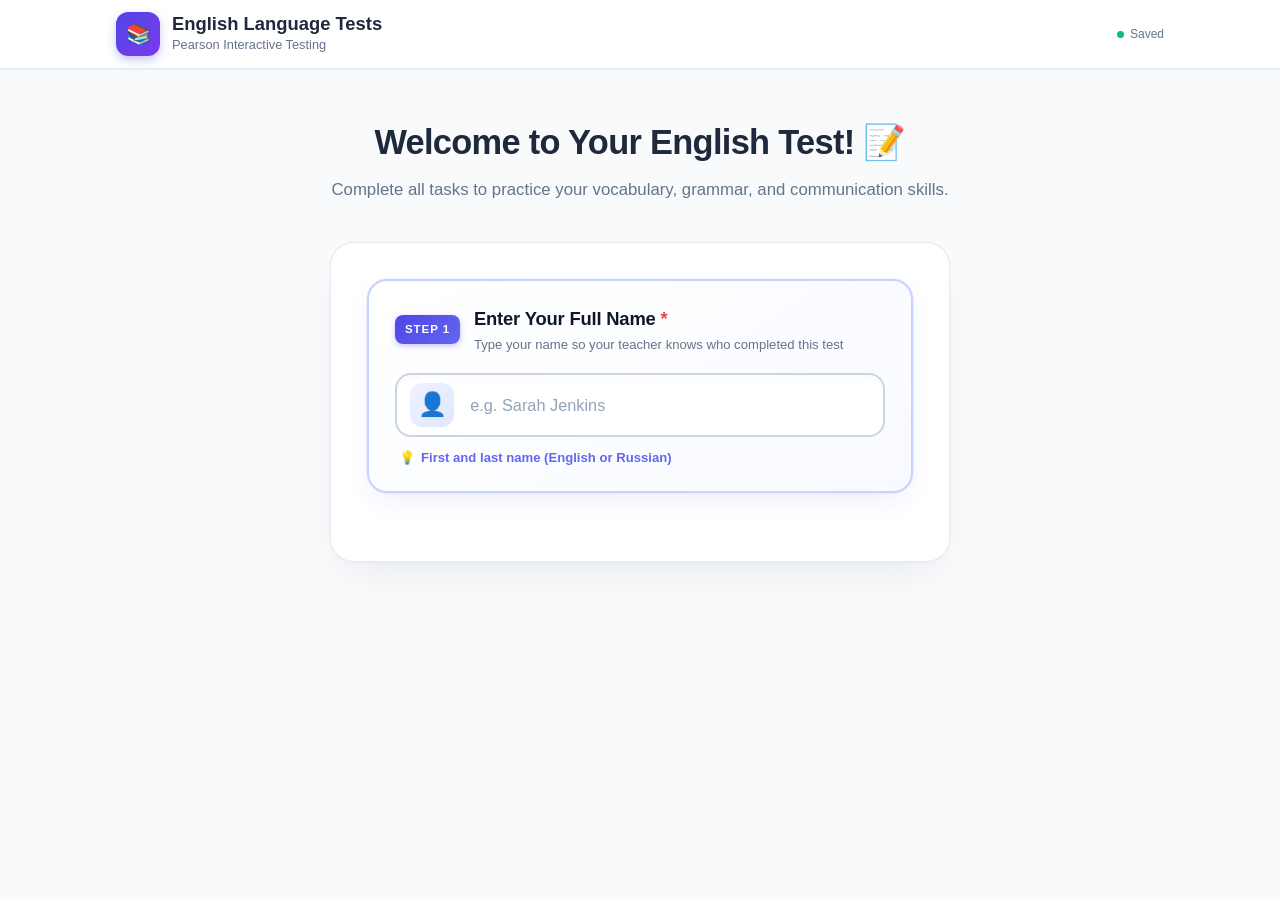
<file: index.html>
<!DOCTYPE html>
<html lang="en">
<head>
  <meta charset="UTF-8">
  <meta name="viewport" content="width=device-width, initial-scale=1.0, viewport-fit=cover">
  <title>Language Tests Units 1–8 — Pearson English Interactive Testing</title>
  <meta name="description" content="Interactive English Language Tests Units 1 to 8 based on Pearson Tests with automatic grading, error review, and teacher reporting.">
  
  <!-- CSS Stylesheets -->
  <link rel="stylesheet" href="css/style.css?v=20260925_1">
  <link rel="stylesheet" href="css/components.css?v=20260925_1">
</head>
<body>

  <!-- Confetti Canvas -->
  <canvas id="confetti-canvas"></canvas>

  <!-- Application Header -->
  <header class="app-header">
    <div class="header-inner">
      <div class="brand-wrapper">
        <div class="app-logo-badge" id="app-logo-badge" title="Language Tests">📚</div>
        <div class="brand-titles">
          <h1 id="app-header-title">English Language Tests</h1>
          <div class="subtitle" id="app-header-subtitle">Pearson Interactive Testing</div>
        </div>
      </div>

      <div class="header-status-group">
        <!-- Change Unit Button (Visible during test) -->
        <button type="button" class="btn btn-sm btn-outline-secondary btn-change-unit" id="btn-header-change-unit" style="display: none;" title="Switch Unit or Variant">
          🔄 Units
        </button>

        <!-- Student Info Tag (Visible during test & review) -->
        <div class="student-tag" id="header-student-tag" style="display: none;">
          <span>👤</span>
          <span id="header-student-name">Alex Smith</span>
        </div>

        <!-- Auto-save Status Indicator -->
        <div class="save-indicator saved" id="save-indicator" title="Answers are automatically saved locally">
          Saved
        </div>

      </div>
    </div>
  </header>

  <!-- Main Container -->
  <main class="app-container">

    <!-- ====================================================================
         SCREEN 1: START & LOGIN SCREEN
         ==================================================================== -->
    <section class="screen active" id="screen-start">
      <div class="start-hero">
        <h2>Welcome to Your English Test! 📝</h2>
        <p id="start-hero-subtitle">Complete all tasks to practice your vocabulary, grammar, and communication skills.</p>
      </div>

      <!-- Resume Session Prompt (Dynamically shown if unfinished test exists) -->
      <div id="resume-session-prompt" style="display: none; max-width: 620px; margin: 0 auto 1.5rem;"></div>

      <div class="start-card">
        <form id="start-test-form" novalidate>
          <!-- STEP 1: STUDENT NAME CARD -->
          <div class="name-step-card" id="student-name-card">
            <div class="step-header">
              <span class="step-badge">STEP 1</span>
              <div class="step-header-text">
                <label for="student-name" class="step-title">Enter Your Full Name <span class="req">*</span></label>
                <span class="step-subtitle">Type your name so your teacher knows who completed this test</span>
              </div>
            </div>

            <div class="name-input-wrapper" id="name-input-wrapper">
              <div class="name-avatar-badge" id="name-avatar-badge" aria-hidden="true">👤</div>
              <input 
                type="text" 
                id="student-name" 
                class="name-input-field" 
                placeholder="e.g. Sarah Jenkins" 
                required 
                autocomplete="name"
              >
            </div>

            <!-- Dedicated Action Row for OK button - clearly visible, never clipped, appears when name is entered -->
            <div class="name-confirm-wrapper" id="name-confirm-wrapper" style="display: none;">
              <button type="button" class="btn-name-confirm" id="btn-name-confirm" title="ОК">
                <span class="confirm-btn-label">ОК</span>
              </button>
            </div>

            <!-- Accessible Inline Validation Error Banner (Stays inside form card, never overflows) -->
            <div class="name-error-badge" id="name-error-badge" style="display: none;" role="alert">
              <span>⚠️</span>
              <span>Please enter your name to start the test (Введите имя)</span>
            </div>
            
            <div class="name-hint-row">
              <span class="name-hint-icon">💡</span>
              <span class="name-hint-text">First and last name (English or Russian)</span>
            </div>
          </div>

          <!-- STEP 2: COURSE & LEVEL SELECTOR -->
          <div class="course-step-card wizard-step step-hidden" id="course-step-card">
            <div class="step-header">
              <span class="step-badge step-badge-blue">STEP 2</span>
              <div class="step-header-text">
                <span class="step-title">Выберите уровень вашего учебника:</span>
                <span id="selected-course-badge" class="selected-course-text pulse-waiting">Нажмите на ваш учебник GoGetter, по которому вы учитесь 👇</span>
              </div>
            </div>

            <div class="course-cards-grid" id="course-selector-grid">
              <!-- Go Getter 1 (Pink) -->
              <label class="course-card-radio" data-course-id="gogetter1">
                <input type="radio" name="test-course" value="gogetter1">
                <div class="course-card-box course-card-pink">
                  <div class="course-card-top-row">
                    <div class="course-cover-preview">
                      <img src="assets/images/cover_gg1.png" alt="Go Getter 1 Cover" class="course-cover-img" loading="lazy">
                    </div>
                    <div class="course-card-info">
                      <div class="course-card-header">
                        <span class="course-card-badge">Level A1</span>
                        <span class="course-card-selection-tag">✓ ВЫБРАН</span>
                      </div>
                      <span class="course-card-title">Go Getter 1</span>
                      <span class="course-card-level">Beginner • <span class="ru-level">Начальный</span></span>
                      <span class="course-card-desc">8 Units + 2 Exams (30–50 pts)</span>
                    </div>
                  </div>
                  <div class="course-card-action">
                    <span class="course-action-btn">
                      <span class="course-action-icon">👉</span>
                      <span class="course-action-label">Нажмите, чтобы выбрать</span>
                    </span>
                  </div>
                </div>
              </label>

              <!-- Go Getter 2 (Blue) -->
              <label class="course-card-radio" data-course-id="gogetter2">
                <input type="radio" name="test-course" value="gogetter2">
                <div class="course-card-box course-card-blue">
                  <div class="course-card-top-row">
                    <div class="course-cover-preview">
                      <img src="assets/images/cover_gg2.jpg" alt="Go Getter 2 Cover" class="course-cover-img" loading="lazy">
                    </div>
                    <div class="course-card-info">
                      <div class="course-card-header">
                        <span class="course-card-badge">Level A1+</span>
                        <span class="course-card-selection-tag">✓ ВЫБРАН</span>
                      </div>
                      <span class="course-card-title">Go Getter 2</span>
                      <span class="course-card-level">Elementary • <span class="ru-level">Базовый</span></span>
                      <span class="course-card-desc">8 Units + 2 Exams (30–50 pts)</span>
                    </div>
                  </div>
                  <div class="course-card-action">
                    <span class="course-action-btn">
                      <span class="course-action-icon">👉</span>
                      <span class="course-action-label">Нажмите, чтобы выбрать</span>
                    </span>
                  </div>
                </div>
              </label>

              <!-- Go Getter 3 (Orange) -->
              <label class="course-card-radio" data-course-id="gogetter3">
                <input type="radio" name="test-course" value="gogetter3">
                <div class="course-card-box course-card-orange">
                  <div class="course-card-top-row">
                    <div class="course-cover-preview">
                      <img src="assets/images/cover_gg3.png" alt="Go Getter 3 Cover" class="course-cover-img" loading="lazy">
                    </div>
                    <div class="course-card-info">
                      <div class="course-card-header">
                        <span class="course-card-badge">Level A2</span>
                        <span class="course-card-selection-tag">✓ ВЫБРАН</span>
                      </div>
                      <span class="course-card-title">Go Getter 3</span>
                      <span class="course-card-level">Pre-Intermediate • <span class="ru-level">Ниже среднего</span></span>
                      <span class="course-card-desc">8 Units + 2 Exams (30–50 pts)</span>
                    </div>
                  </div>
                  <div class="course-card-action">
                    <span class="course-action-btn">
                      <span class="course-action-icon">👉</span>
                      <span class="course-action-label">Нажмите, чтобы выбрать</span>
                    </span>
                  </div>
                </div>
              </label>

              <!-- Go Getter 4 (Purple) -->
              <label class="course-card-radio" data-course-id="gogetter4">
                <input type="radio" name="test-course" value="gogetter4">
                <div class="course-card-box course-card-purple">
                  <div class="course-card-top-row">
                    <div class="course-cover-preview">
                      <img src="assets/images/cover_gg4.jpg" alt="Go Getter 4 Cover" class="course-cover-img" loading="lazy">
                    </div>
                    <div class="course-card-info">
                      <div class="course-card-header">
                        <span class="course-card-badge">Level A2+/B1</span>
                        <span class="course-card-selection-tag">✓ ВЫБРАН</span>
                      </div>
                      <span class="course-card-title">Go Getter 4</span>
                      <span class="course-card-level">Intermediate • <span class="ru-level">Средний уровень</span></span>
                      <span class="course-card-desc">8 Units + 2 Exams (35–50 pts)</span>
                    </div>
                  </div>
                  <div class="course-card-action">
                    <span class="course-action-btn">
                      <span class="course-action-icon">👉</span>
                      <span class="course-action-label">Нажмите, чтобы выбрать</span>
                    </span>
                  </div>
                </div>
              </label>
            </div>
          </div>

          <!-- STEP 3: UNIT SELECTOR -->
          <div class="units-step-card wizard-step step-hidden" id="units-step-card">
            <div class="step-header">
              <span class="step-badge step-badge-purple">STEP 3</span>
              <div class="step-header-text">
                <span class="step-title">Select Unit or Exam:</span>
                <span id="selected-unit-badge" class="selected-unit-text">Unit 1 • Family & Friends</span>
              </div>
            </div>
            <div class="unit-cards-grid" id="unit-selector-grid">
              <label class="unit-card-radio">
                <input type="radio" name="test-unit" value="unit1" checked>
                <div class="unit-card-box">
                  <div class="unit-card-top">
                    <span class="unit-card-num-badge">1</span>
                    <span class="unit-card-icon">👔</span>
                  </div>
                  <span class="unit-card-title">Clothes</span>
                  <span class="unit-card-pts">35 pts</span>
                </div>
              </label>

              <label class="unit-card-radio">
                <input type="radio" name="test-unit" value="unit2">
                <div class="unit-card-box">
                  <div class="unit-card-top">
                    <span class="unit-card-num-badge">2</span>
                    <span class="unit-card-icon">💼</span>
                  </div>
                  <span class="unit-card-title">Jobs & Work</span>
                  <span class="unit-card-pts">35 pts</span>
                </div>
              </label>

              <label class="unit-card-radio">
                <input type="radio" name="test-unit" value="unit3">
                <div class="unit-card-box">
                  <div class="unit-card-top">
                    <span class="unit-card-num-badge">3</span>
                    <span class="unit-card-icon">🏅</span>
                  </div>
                  <span class="unit-card-title">Sports</span>
                  <span class="unit-card-pts">35 pts</span>
                </div>
              </label>

              <label class="unit-card-radio">
                <input type="radio" name="test-unit" value="unit4">
                <div class="unit-card-box">
                  <div class="unit-card-top">
                    <span class="unit-card-num-badge">4</span>
                    <span class="unit-card-icon">🎬</span>
                  </div>
                  <span class="unit-card-title">Films & Books</span>
                  <span class="unit-card-pts">35 pts</span>
                </div>
              </label>

              <label class="unit-card-radio">
                <input type="radio" name="test-unit" value="mid_year">
                <div class="unit-card-box" style="border-color: #6366F1; background: #F5F3FF;">
                  <div class="unit-card-top">
                    <span class="unit-card-num-badge" style="background: #4F46E5;">1–4</span>
                    <span class="unit-card-icon">🎧</span>
                  </div>
                  <span class="unit-card-title" style="color: #4338CA; font-weight: 700;">Mid-Year</span>
                  <span class="unit-card-pts" style="color: #4F46E5; font-weight: 700;">50 pts</span>
                </div>
              </label>

              <label class="unit-card-radio">
                <input type="radio" name="test-unit" value="unit5">
                <div class="unit-card-box">
                  <div class="unit-card-top">
                    <span class="unit-card-num-badge">5</span>
                    <span class="unit-card-icon">🎵</span>
                  </div>
                  <span class="unit-card-title">Music & Crime</span>
                  <span class="unit-card-pts">35 pts</span>
                </div>
              </label>

              <label class="unit-card-radio">
                <input type="radio" name="test-unit" value="unit6">
                <div class="unit-card-box">
                  <div class="unit-card-top">
                    <span class="unit-card-num-badge">6</span>
                    <span class="unit-card-icon">🌿</span>
                  </div>
                  <span class="unit-card-title">Nature</span>
                  <span class="unit-card-pts">35 pts</span>
                </div>
              </label>

              <label class="unit-card-radio">
                <input type="radio" name="test-unit" value="unit7">
                <div class="unit-card-box">
                  <div class="unit-card-top">
                    <span class="unit-card-num-badge">7</span>
                    <span class="unit-card-icon">💡</span>
                  </div>
                  <span class="unit-card-title">Technology</span>
                  <span class="unit-card-pts">35 pts</span>
                </div>
              </label>

              <label class="unit-card-radio">
                <input type="radio" name="test-unit" value="unit8">
                <div class="unit-card-box">
                  <div class="unit-card-top">
                    <span class="unit-card-num-badge">8</span>
                    <span class="unit-card-icon">🤝</span>
                  </div>
                  <span class="unit-card-title">Feelings</span>
                  <span class="unit-card-pts">35 pts</span>
                </div>
              </label>

              <label class="unit-card-radio">
                <input type="radio" name="test-unit" value="end_of_year">
                <div class="unit-card-box" style="border-color: #F59E0B; background: #FFFBEB;">
                  <div class="unit-card-top">
                    <span class="unit-card-num-badge" style="background: #D97706;">1–8</span>
                    <span class="unit-card-icon">🏆</span>
                  </div>
                  <span class="unit-card-title" style="color: #92400E; font-weight: 700;">End-of-Year</span>
                  <span class="unit-card-pts" style="color: #D97706; font-weight: 700;">50 pts</span>
                </div>
              </label>
            </div>

          <!-- Selected Unit Preview Banner -->
          <div class="unit-preview-banner" id="unit-preview-banner">
            <div class="unit-preview-info">
              <span class="unit-preview-name" id="preview-unit-name">Unit 1: Clothes & Appearance</span>
              <span class="unit-preview-topics" id="preview-unit-topics">Vocabulary: Clothes, Patterns, Personality • Grammar: Past Simple & Past Continuous • 35 pts</span>
            </div>
          </div>

          </div> <!-- /units-step-card -->

          <!-- STEP 4: VARIANT SELECTOR -->
          <div class="variant-step-card wizard-step step-hidden" id="variant-step-card">
            <div class="step-header">
              <span class="step-badge step-badge-emerald">STEP 4</span>
              <div class="step-header-text">
                <span class="step-title">Select Test Variant:</span>
                <span id="selected-variant-badge" class="selected-variant-text">Variant A (Standard)</span>
              </div>
            </div>
            <div class="variant-cards-grid">
              <label class="variant-card-radio">
                <input type="radio" name="test-variant" value="variantA" checked>
                <div class="variant-card-box">
                  <span class="variant-card-title">Variant A</span>
                  <span class="variant-card-desc" id="variant-a-desc">Photocopiable Test A</span>
                </div>
              </label>

              <label class="variant-card-radio">
                <input type="radio" name="test-variant" value="variantB">
                <div class="variant-card-box">
                  <span class="variant-card-title">Variant B</span>
                  <span class="variant-card-desc" id="variant-b-desc">Photocopiable Test B</span>
                </div>
              </label>
            </div>
          </div>

          <!-- STEP 5: INSTRUCTIONS & START -->
          <div class="start-action-step-card wizard-step step-hidden" id="start-action-step-card">
            <div class="step-header" style="margin-bottom: 0.85rem;">
              <span class="step-badge step-badge-amber">STEP 5</span>
              <div class="step-header-text">
                <span class="step-title">Review & Start:</span>
                <span class="step-subtitle">Read quick tips before you launch the test</span>
              </div>
            </div>

            <!-- Quick Instructions -->
            <div class="instructions-box">
              <h4>📌 Instructions for Students</h4>
              <ul class="instructions-list">
                <li>Read each question and the examples carefully.</li>
                <li>You can type your answers or click words from the word banks.</li>
                <li>Your answers are saved automatically as you type.</li>
                <li>Review your score and mistake breakdown immediately after finishing!</li>
              </ul>
            </div>

            <button type="submit" class="btn btn-primary btn-lg btn-start-animated" id="btn-start-test-main">
              <span class="btn-start-text">Start Test Now</span>
              <span class="btn-start-rocket">🚀</span>
            </button>
          </div>
        </form>
      </div>
    </section>

    <!-- ====================================================================
         SCREEN 2: INTERACTIVE TEST SCREEN
         ==================================================================== -->
    <section class="screen" id="screen-test">
      <!-- Progress Bar & Section Tabs -->
      <div class="test-progress-bar-container">
        <div class="progress-header">
          <div class="progress-title-info">
            <span class="test-badge" id="active-variant-badge">Language Test A — Unit 1</span>
          </div>
          <div class="progress-counter" id="test-progress-counter">0 / 35 answered (0%)</div>
        </div>

        <div class="progress-track">
          <div class="progress-fill" id="test-progress-fill"></div>
        </div>

        <div class="section-tabs">
          <button type="button" class="section-tab-btn active" data-section="vocabulary">
            <span>1. Vocabulary (16 pts)</span>
            <span class="section-tab-badge" id="badge-count-vocabulary">0 / 16</span>
          </button>
          <button type="button" class="section-tab-btn" data-section="grammar">
            <span>2. Grammar (14 pts)</span>
            <span class="section-tab-badge" id="badge-count-grammar">0 / 14</span>
          </button>
          <button type="button" class="section-tab-btn" data-section="communication">
            <span>3. Communication (5 pts)</span>
            <span class="section-tab-badge" id="badge-count-communication">0 / 5</span>
          </button>
        </div>
      </div>

      <!-- Section Panels (Dynamically populated) -->
      <div id="section-panel-vocabulary" class="test-section-panel"></div>
      <div id="section-panel-grammar" class="test-section-panel" style="display: none;"></div>
      <div id="section-panel-listening" class="test-section-panel" style="display: none;"></div>
      <div id="section-panel-reading" class="test-section-panel" style="display: none;"></div>
      <div id="section-panel-communication" class="test-section-panel" style="display: none;"></div>

      <!-- Navigation & Submit Footer -->
      <div class="test-footer-actions">
        <button type="button" class="btn btn-secondary" id="btn-prev-section" style="visibility: hidden;">
          ← Previous Section
        </button>

        <button type="button" class="btn btn-primary" id="btn-next-section">
          Next Section →
        </button>

        <button type="button" class="btn btn-success btn-lg" id="btn-submit-test" style="display: none;">
          Submit Test 📤
        </button>
      </div>
    </section>

    <!-- ====================================================================
         SCREEN 3: RESULTS & ERROR REVIEW SCREEN
         ==================================================================== -->
    <section class="screen" id="screen-review">
      <div id="review-content-container"></div>
    </section>

  </main>

  <!-- ====================================================================
       MODAL: SUBMIT CONFIRMATION
       ==================================================================== -->
  <div class="modal-backdrop" id="modal-submit-confirmation">
    <div class="modal-dialog">
      <div class="modal-header">
        <h3>Ready to submit your test?</h3>
        <button type="button" class="modal-close-btn">&times;</button>
      </div>
      <div>
        <p id="submit-confirm-count" style="font-size: 1.05rem; margin-bottom: 1rem;"></p>
        <div id="submit-confirm-warning" style="margin-bottom: 1.25rem;"></div>
        <p style="color: var(--text-muted); font-size: 0.9rem;">
          Once submitted, your answers will be graded immediately and your score will be sent to your teacher.
        </p>
      </div>
      <div class="modal-actions">
        <button type="button" class="btn btn-secondary btn-modal-cancel">Keep Checking</button>
        <button type="button" class="btn btn-secondary" id="btn-jump-unanswered" style="display: none;">
          Check Blank Question
        </button>
        <button type="button" class="btn btn-success" id="btn-confirm-final-submit">Yes, Submit Now!</button>
      </div>
    </div>
  </div>

  <!-- JavaScript Modules in Dependency Order -->
  <!-- Go Getter 1 (Level A1) Data Modules -->
  <script src="js/data/gg1/gg1_unit1.js?v=20260922_1"></script>
  <script src="js/data/gg1/gg1_unit2.js?v=20260922_1"></script>
  <script src="js/data/gg1/gg1_unit3.js?v=20260922_1"></script>
  <script src="js/data/gg1/gg1_unit4.js?v=20260922_1"></script>
  <script src="js/data/gg1/gg1_mid_year.js?v=20260922_1"></script>
  <script src="js/data/gg1/gg1_unit5.js?v=20260922_1"></script>
  <script src="js/data/gg1/gg1_unit6.js?v=20260922_1"></script>
  <script src="js/data/gg1/gg1_unit7.js?v=20260922_1"></script>
  <script src="js/data/gg1/gg1_unit8.js?v=20260922_1"></script>
  <script src="js/data/gg1/gg1_end_of_year.js?v=20260922_1"></script>

  <!-- Go Getter 2 (Level A1+) Data Modules -->
  <script src="js/data/gg2_unit1.js?v=20260922_1"></script>
  <script src="js/data/gg2_unit2.js?v=20260922_1"></script>
  <script src="js/data/gg2_unit3.js?v=20260922_1"></script>
  <script src="js/data/gg2_unit4.js?v=20260922_1"></script>
  <script src="js/data/gg2_mid_year.js?v=20260922_1"></script>
  <script src="js/data/gg2_unit5.js?v=20261108_2"></script>
  <script src="js/data/gg2_unit6.js?v=20260922_1"></script>
  <script src="js/data/gg2_unit7.js?v=20260922_1"></script>
  <script src="js/data/gg2_unit8.js?v=20260922_1"></script>
  <script src="js/data/gg2_end_of_year.js?v=20260922_1"></script>

  <!-- Go Getter 3 (Level A2) Data Modules -->
  <script src="js/data/gg3_unit1.js?v=20260922_1"></script>
  <script src="js/data/gg3_unit2.js?v=20260922_1"></script>
  <script src="js/data/gg3_unit3.js?v=20260922_1"></script>
  <script src="js/data/gg3_unit4.js?v=20260922_1"></script>
  <script src="js/data/gg3_mid_year.js?v=20260922_1"></script>
  <script src="js/data/gg3_unit5.js?v=20260922_1"></script>
  <script src="js/data/gg3_unit6.js?v=20260922_1"></script>
  <script src="js/data/gg3_unit7.js?v=20260922_1"></script>
  <script src="js/data/gg3_unit8.js?v=20260922_1"></script>
  <script src="js/data/gg3_end_of_year.js?v=20260922_1"></script>

  <!-- Go Getter 4 (Level A2+/B1) Data Modules -->
  <script src="js/data/unit1.js?v=20260922_1"></script>
  <script src="js/data/unit2.js?v=20260922_1"></script>
  <script src="js/data/unit3.js?v=20260922_1"></script>
  <script src="js/data/unit4.js?v=20260922_1"></script>
  <script src="js/data/mid_year.js?v=20260922_1"></script>
  <script src="js/data/unit5.js?v=20260922_1"></script>
  <script src="js/data/unit6.js?v=20260922_1"></script>
  <script src="js/data/unit7.js?v=20260922_1"></script>
  <script src="js/data/unit8.js?v=20260922_1"></script>
  <script src="js/data/end_of_year.js?v=20260922_1"></script>
  <script src="js/test-data.js?v=20260922_1"></script>
  <script src="js/illustrations.js?v=20261108_2"></script>
  <script src="js/validator.js?v=20260922_1"></script>
  <script src="js/storage.js?v=20260922_1"></script>
  <script src="js/config.js?v=20260922_1"></script>
  <script src="js/teacher-service.js?v=20260922_1"></script>
  <script src="js/ui.js?v=20261013_1"></script>
  <script src="js/app.js?v=20261013_1"></script>

</body>
</html>
</file>
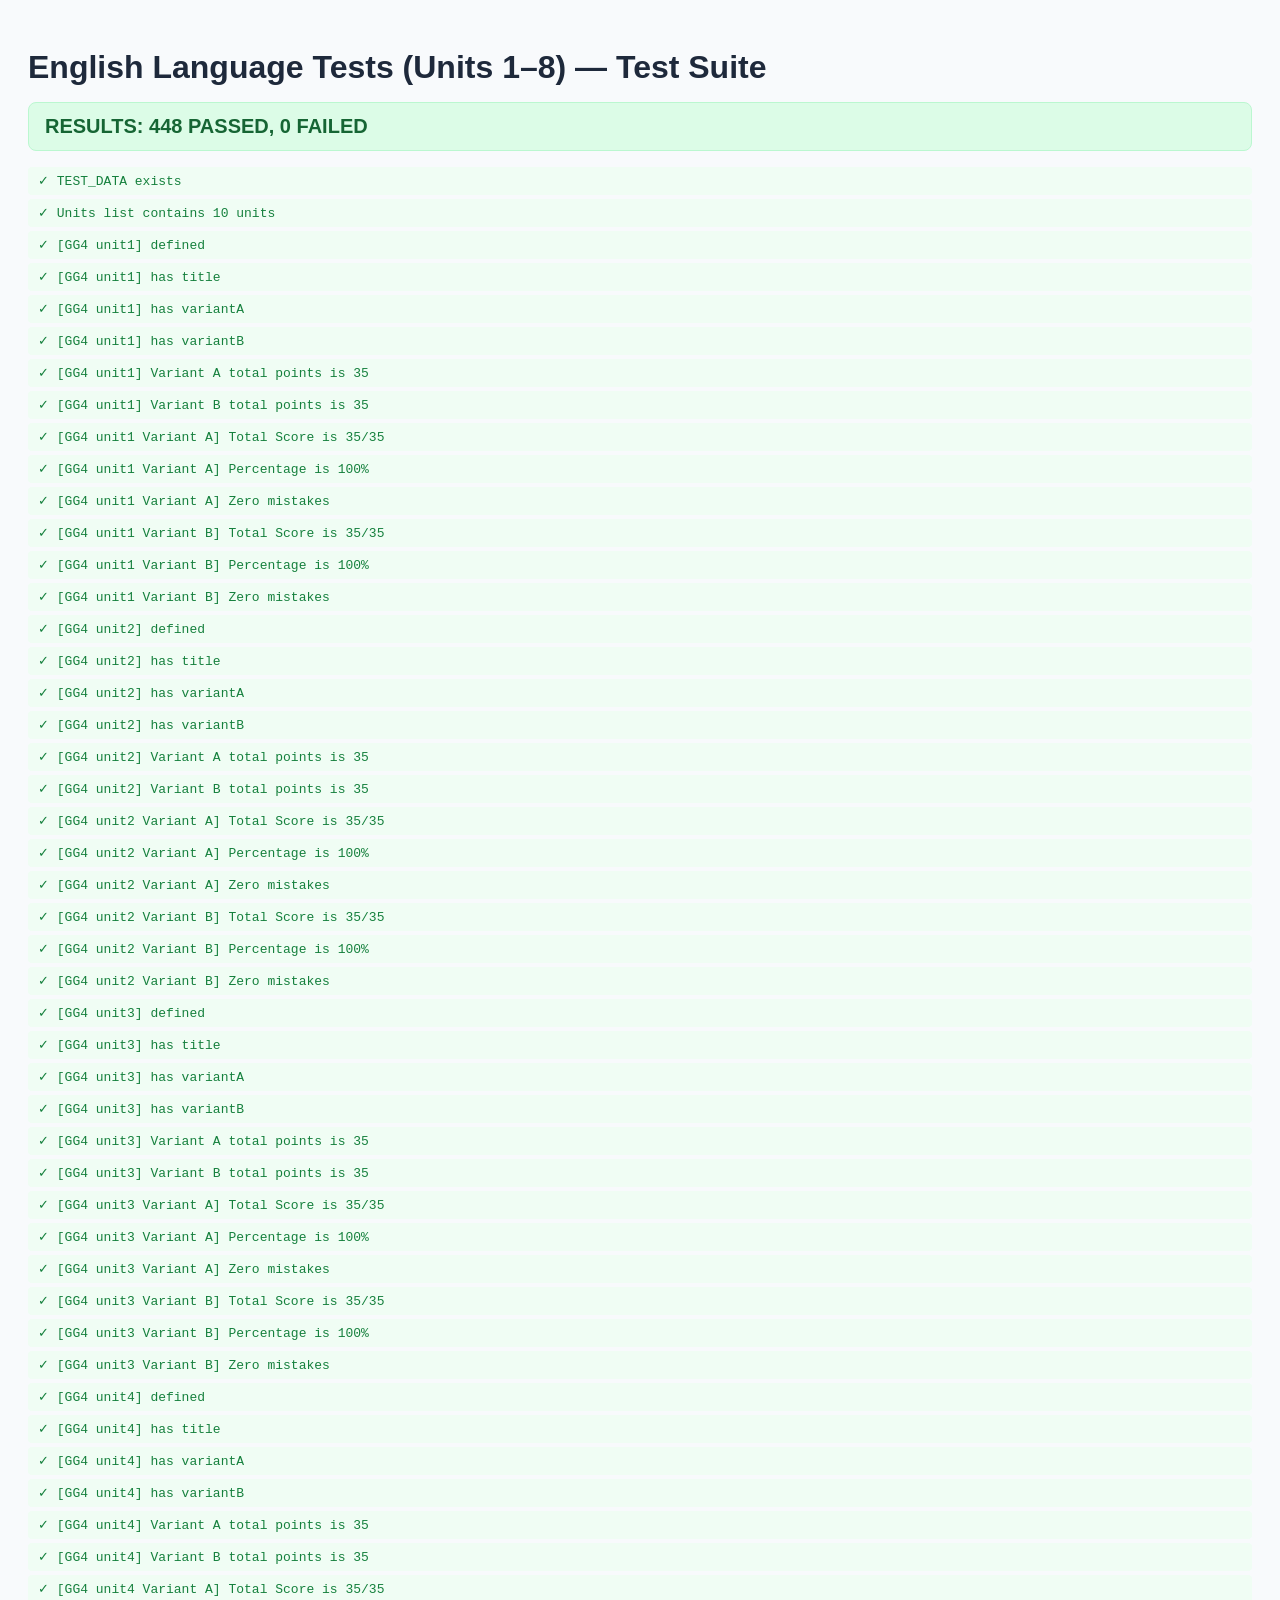
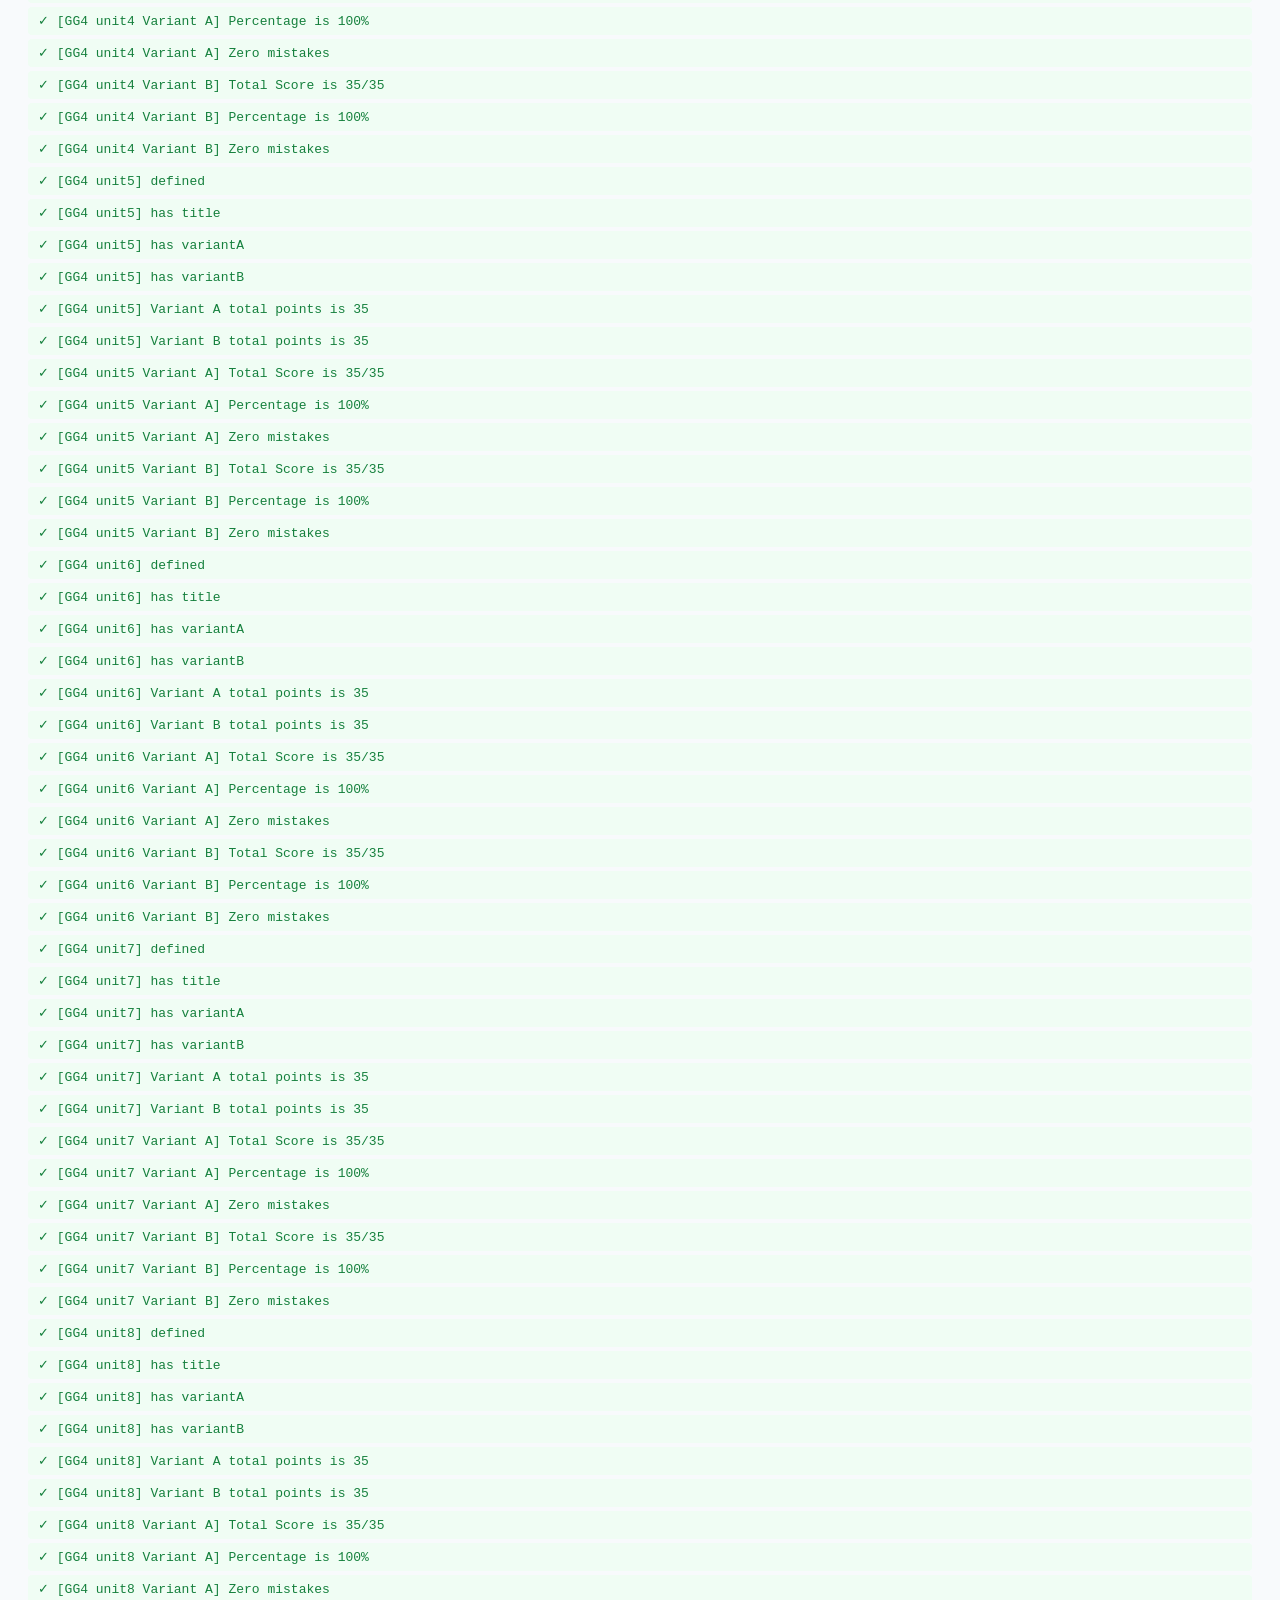
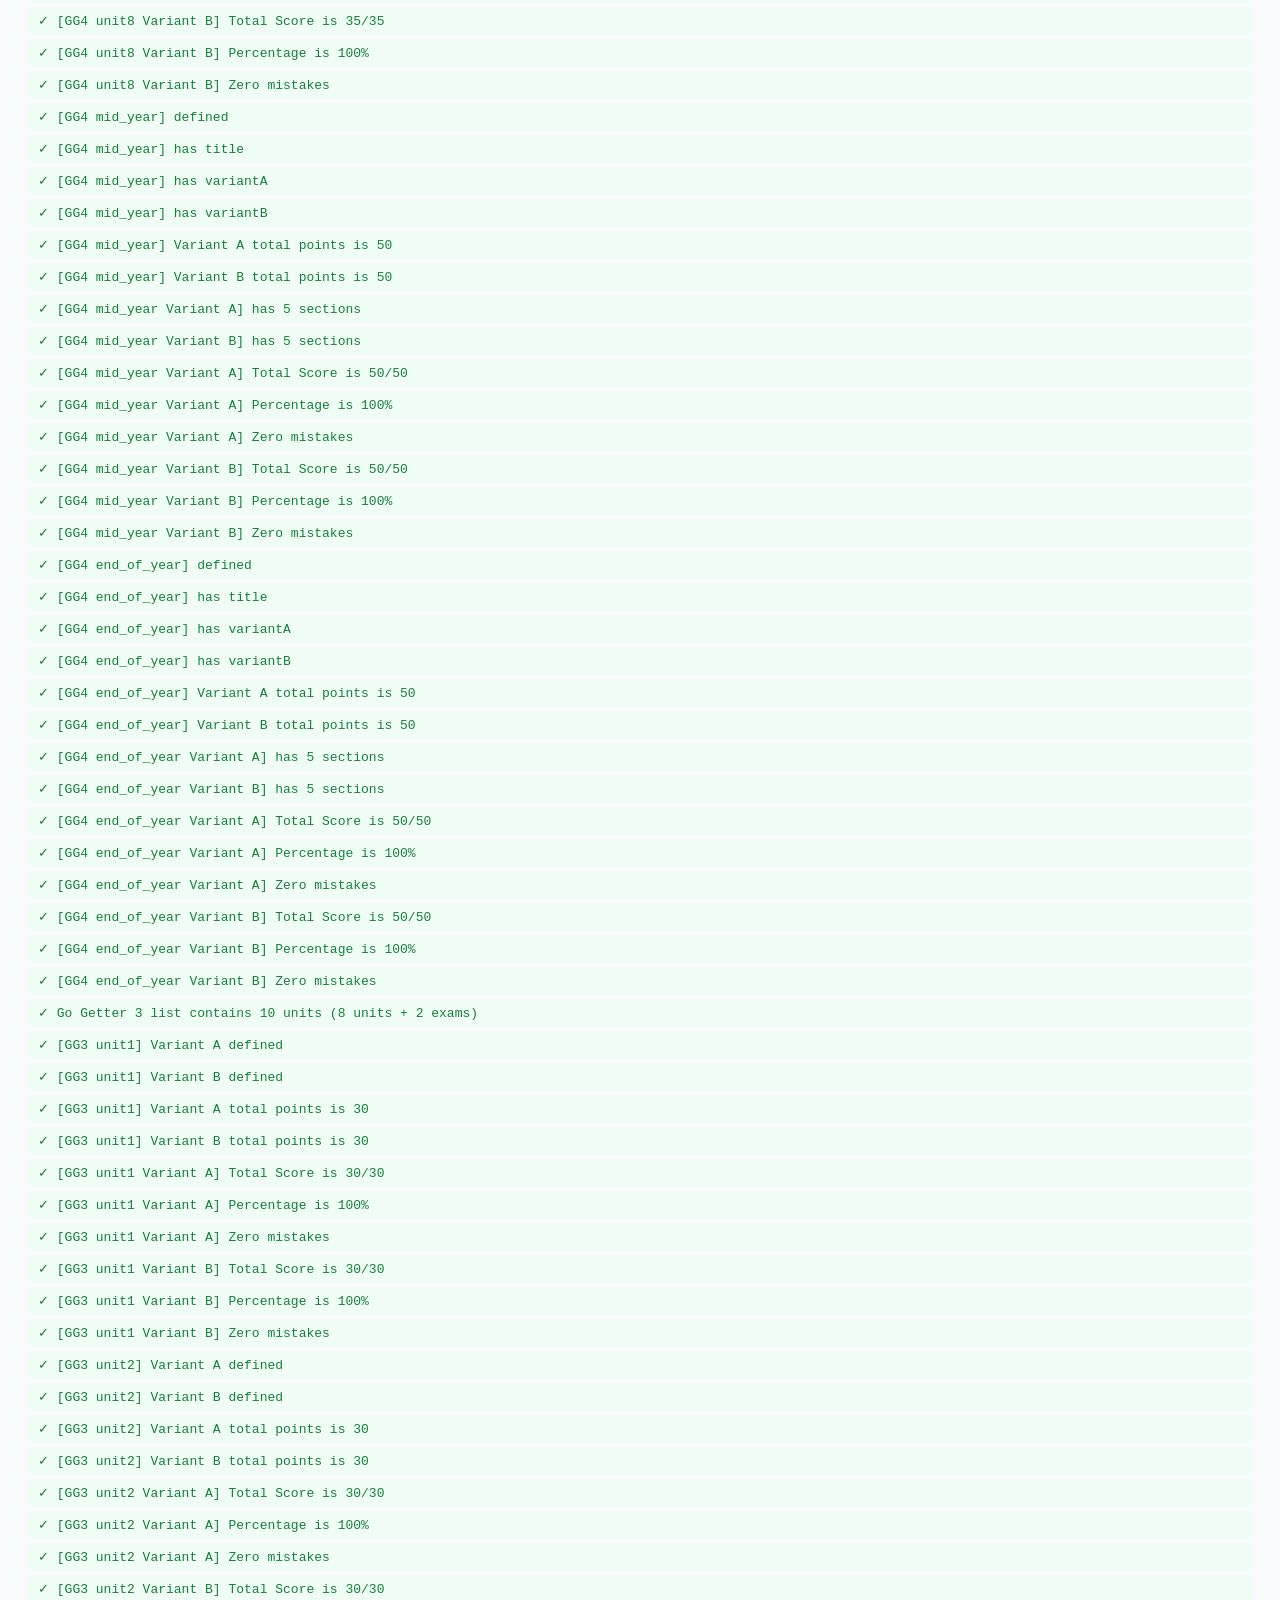
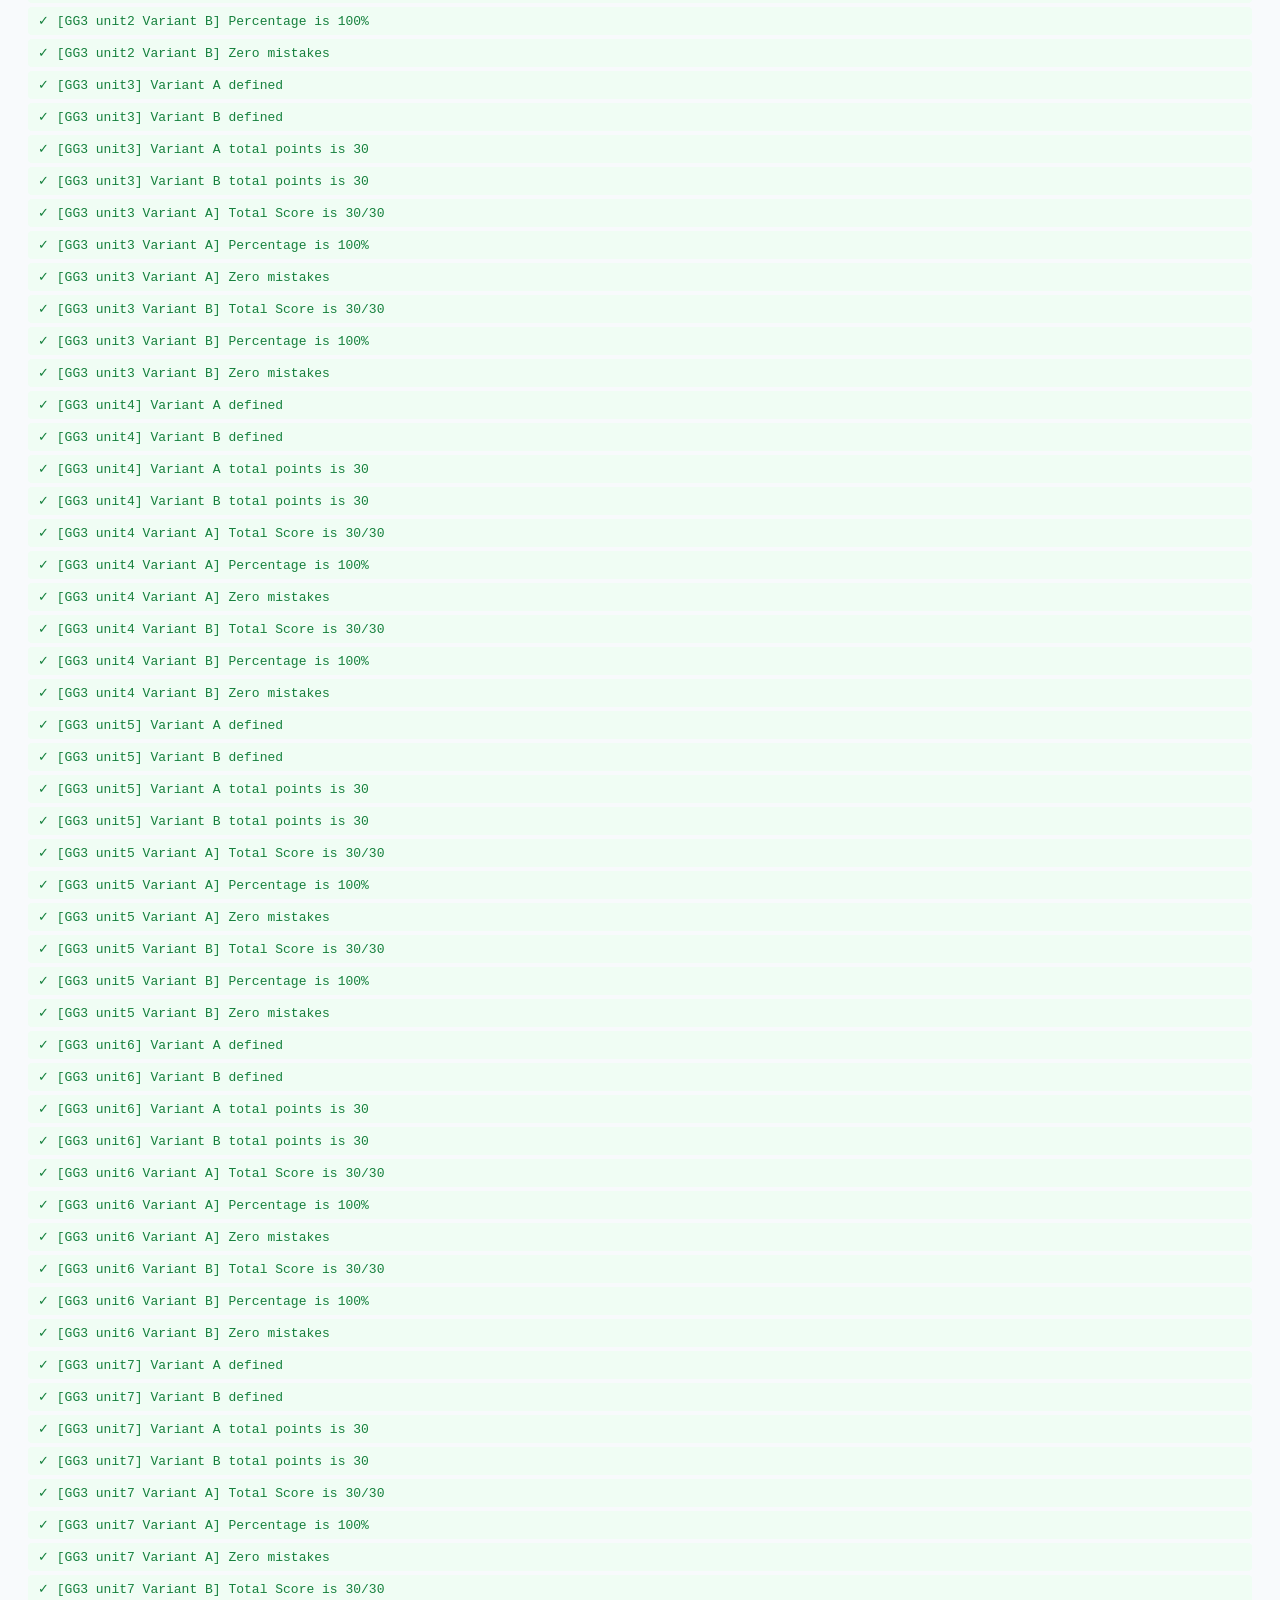
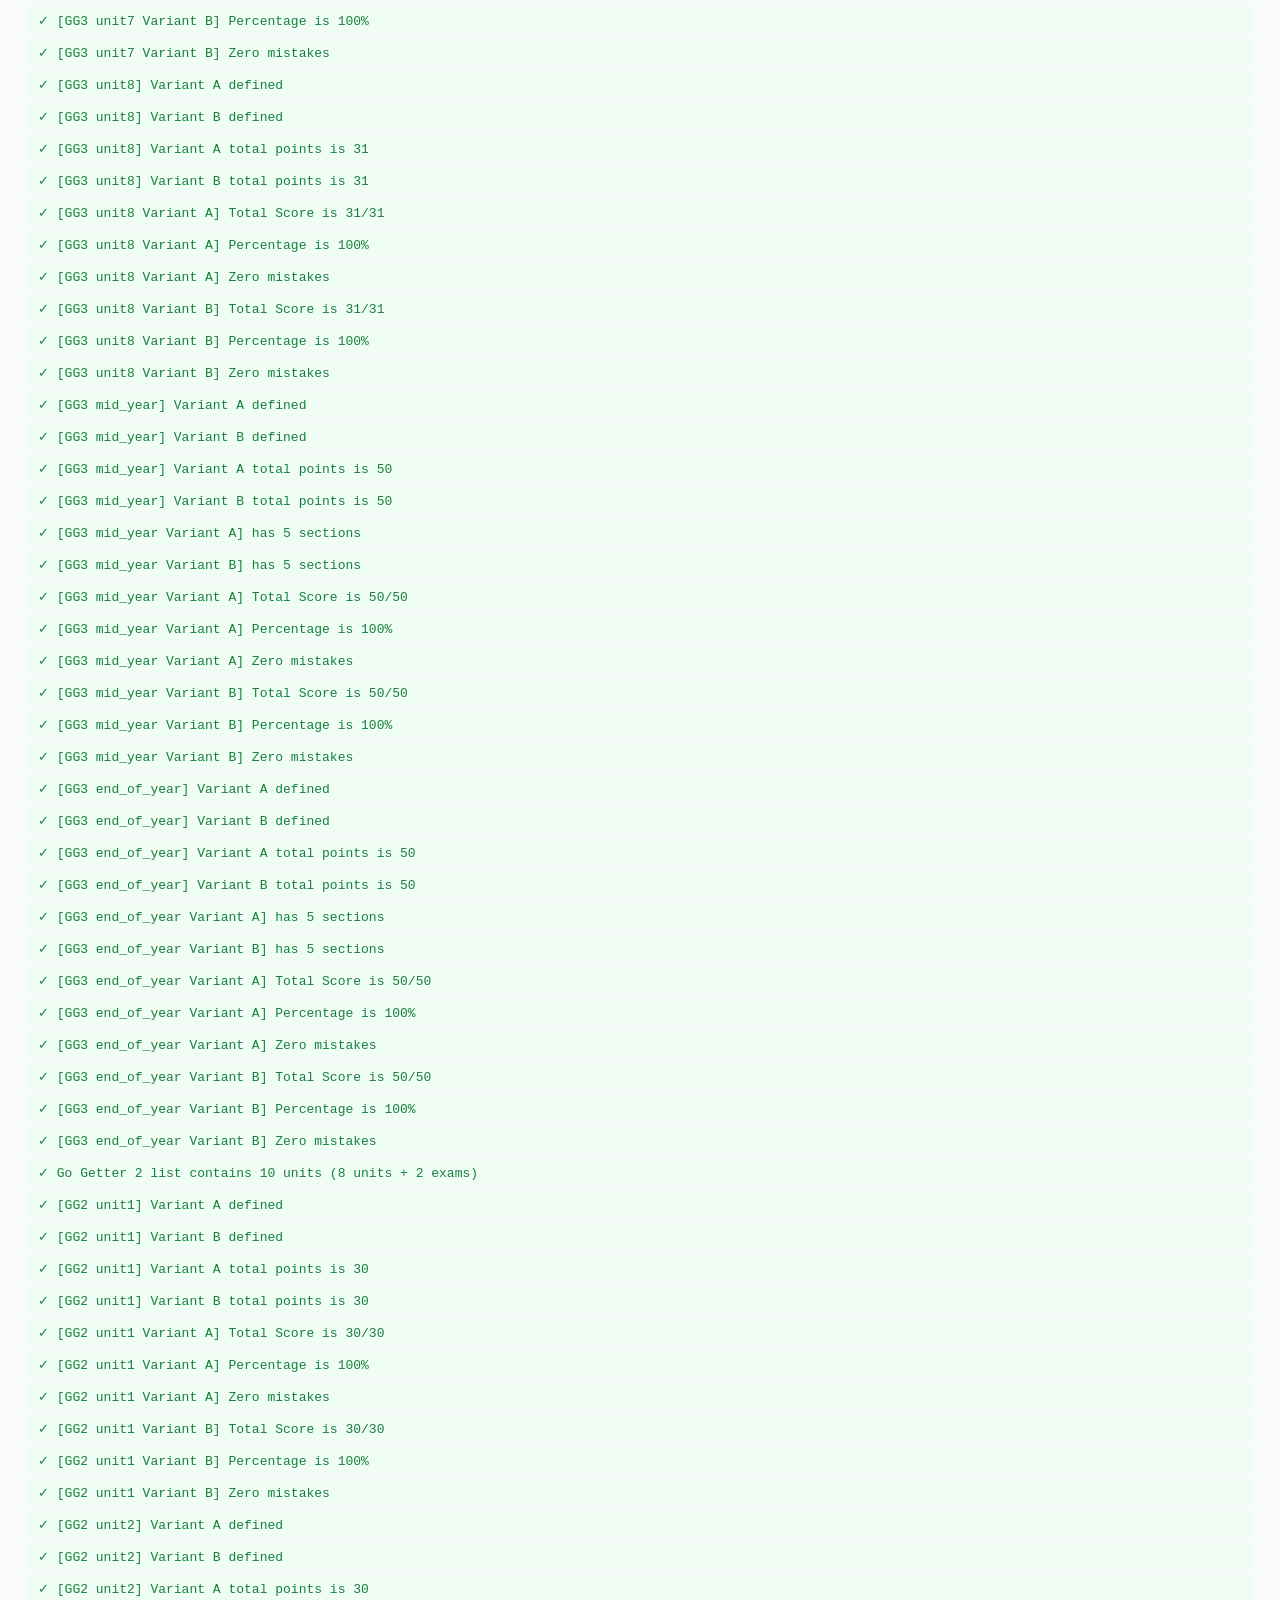
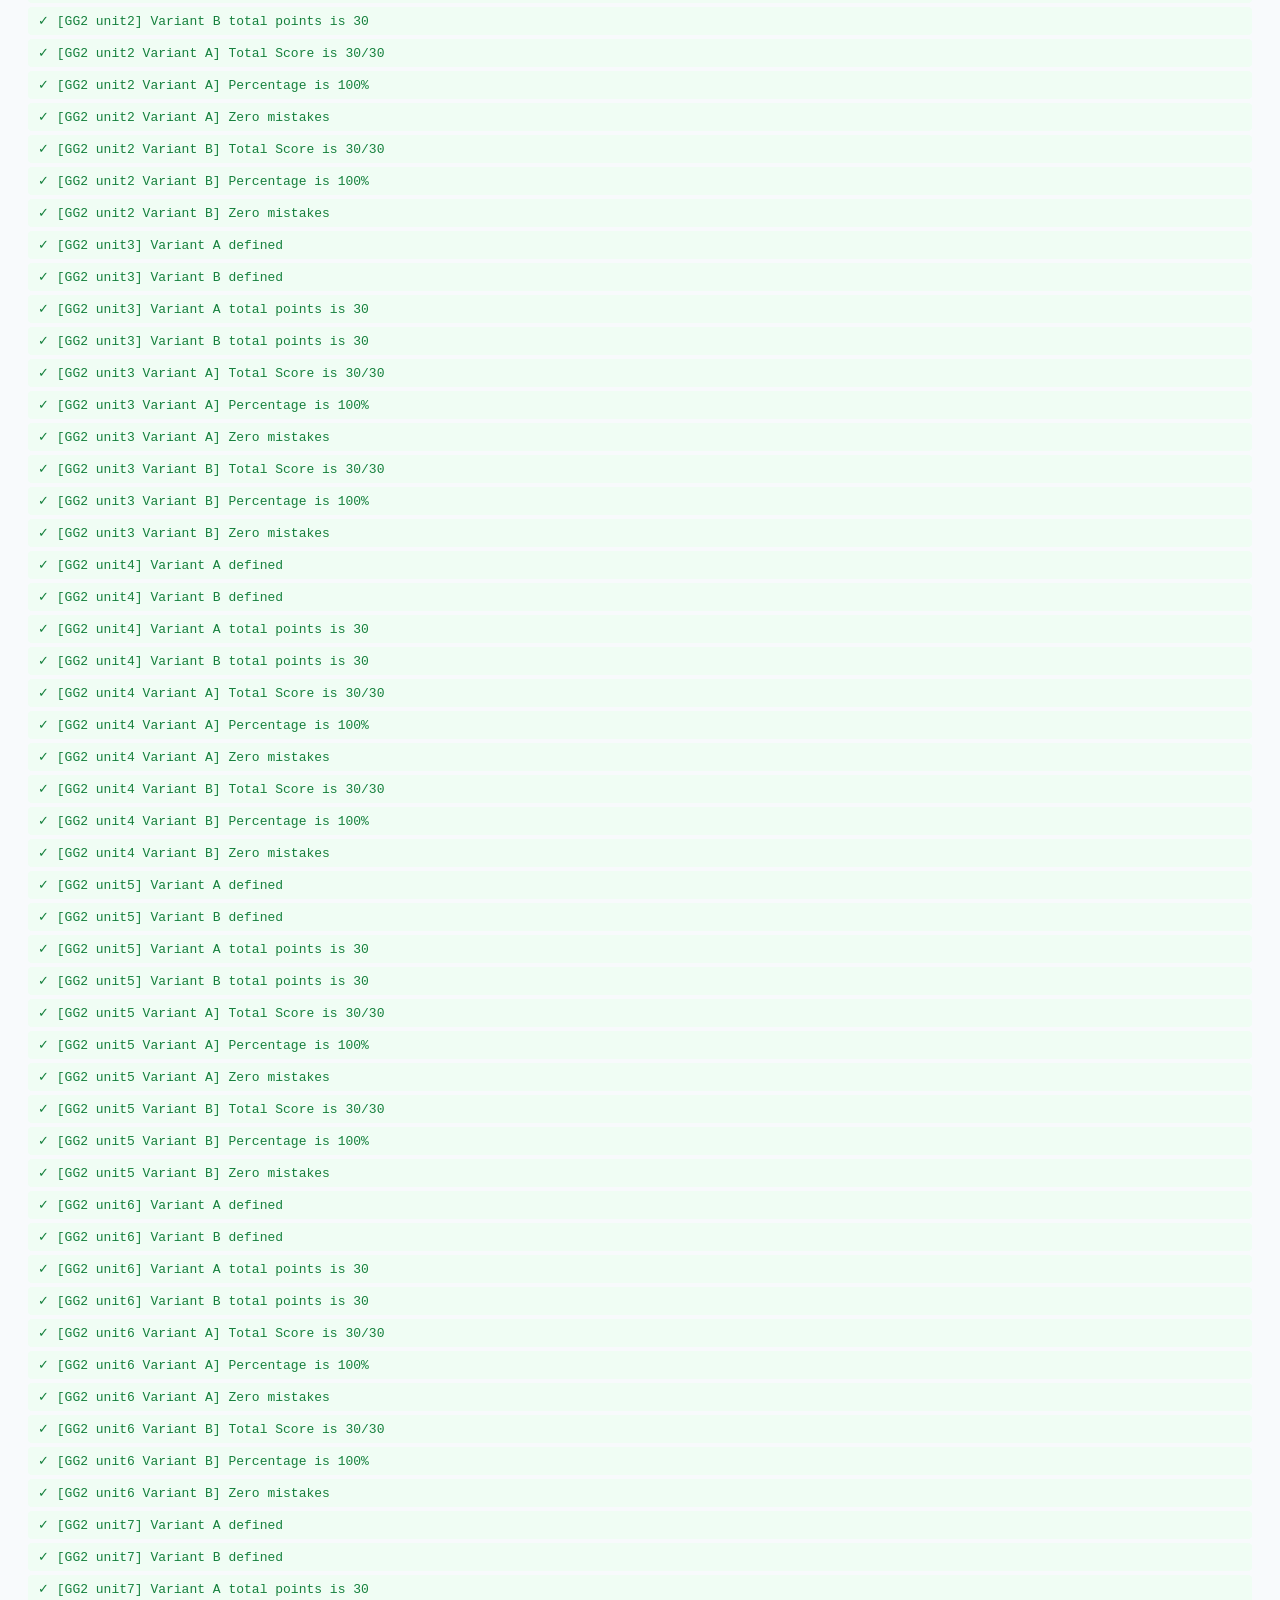
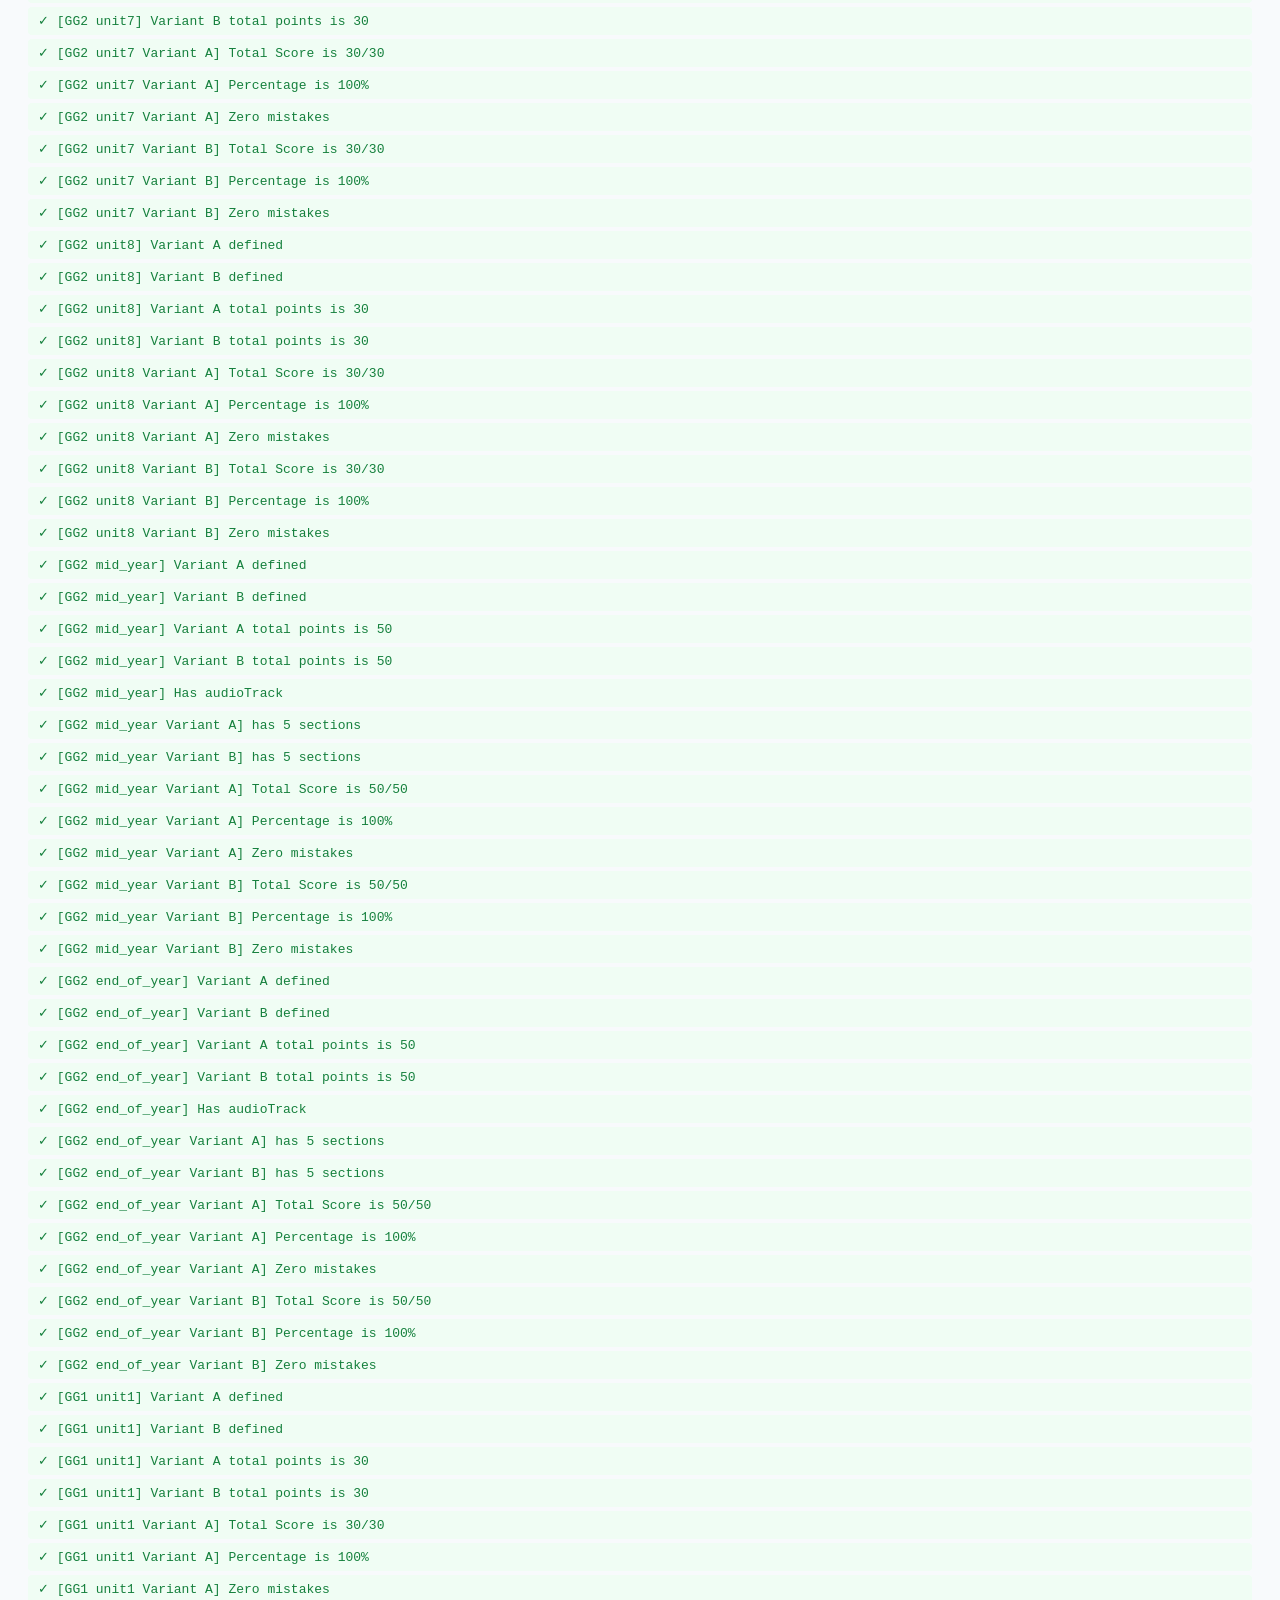
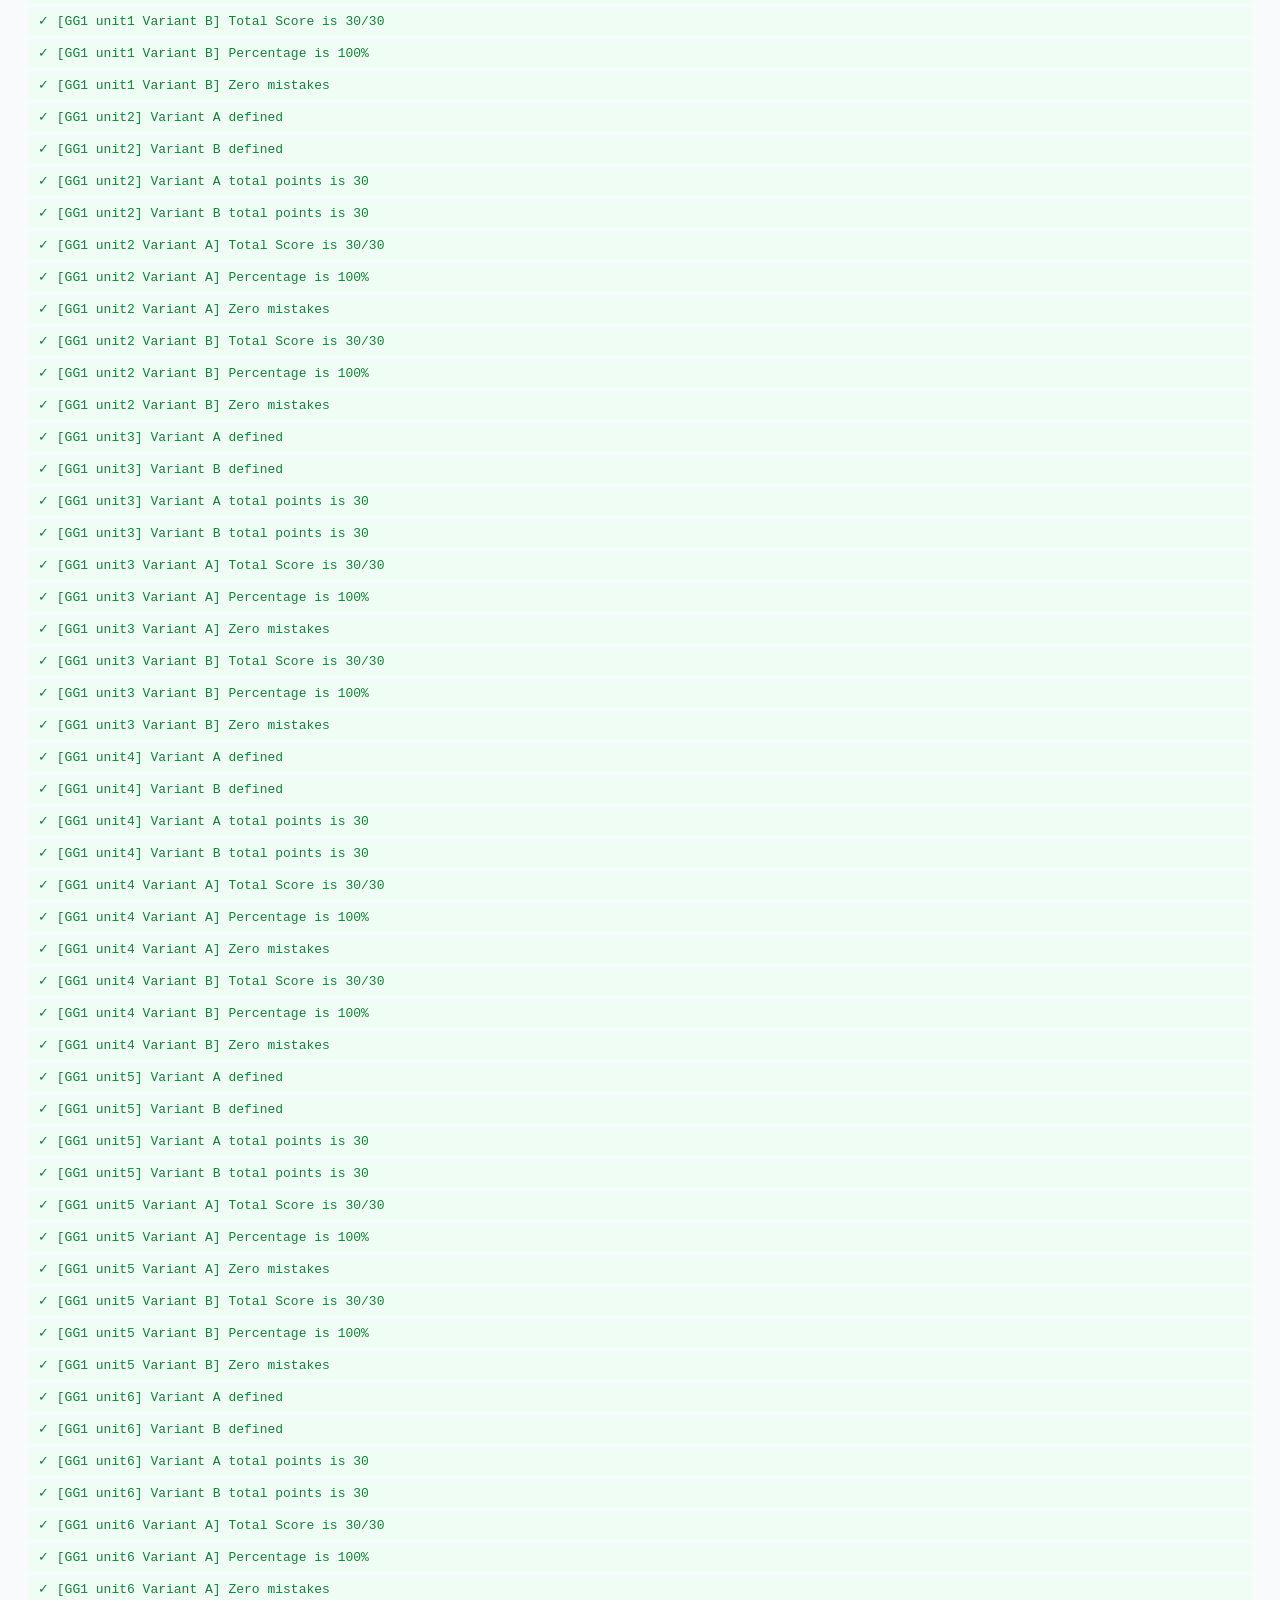
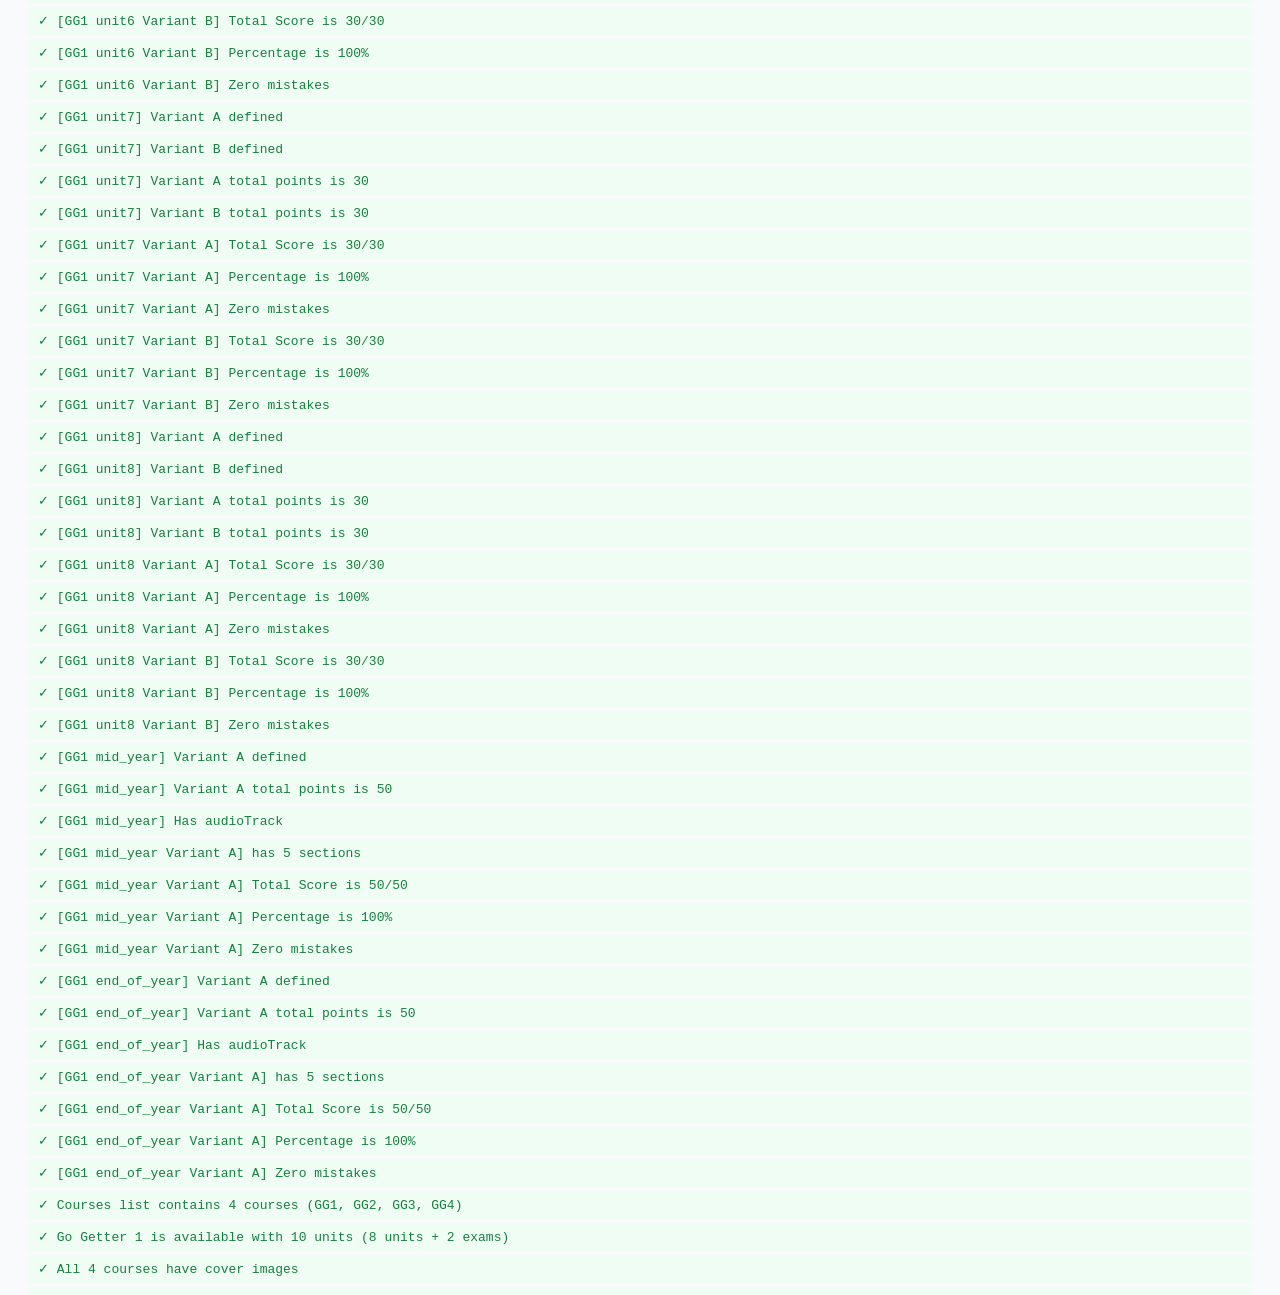
<file: test-runner.html>
<!DOCTYPE html>
<html>
<head>
  <meta charset="utf-8">
  <title>Automated Test Suite - Language Tests Units 1-8</title>
  <style>
    body { font-family: -apple-system, BlinkMacSystemFont, "Segoe UI", Roboto, sans-serif; padding: 20px; background: #f8fafc; color: #1e293b; }
    h1 { margin-bottom: 8px; }
    #summary { font-size: 1.25rem; font-weight: bold; margin: 16px 0; padding: 12px 16px; border-radius: 8px; }
    .pass-sum { background: #dcfce7; color: #166534; border: 1px solid #bbf7d0; }
    .fail-sum { background: #fee2e2; color: #991b1b; border: 1px solid #fecaca; }
    ul { list-style: none; padding: 0; }
    li { padding: 6px 10px; margin-bottom: 4px; border-radius: 4px; font-family: monospace; }
    li.pass { background: #f0fdf4; color: #15803d; }
    li.fail { background: #fef2f2; color: #b91c1c; font-weight: bold; }
  </style>
</head>
<body>
  <h1>English Language Tests (Units 1–8) — Test Suite</h1>
  <div id="summary">Running tests...</div>
  <ul id="test-results"></ul>

  <!-- Load All Unit Data Modules (Go Getter 4) -->
  <script src="js/data/unit1.js"></script>
  <script src="js/data/unit2.js"></script>
  <script src="js/data/unit3.js"></script>
  <script src="js/data/unit4.js"></script>
  <script src="js/data/mid_year.js"></script>
  <script src="js/data/unit5.js"></script>
  <script src="js/data/unit6.js"></script>
  <script src="js/data/unit7.js"></script>
  <script src="js/data/unit8.js"></script>
  <script src="js/data/end_of_year.js"></script>

  <!-- Load Go Getter 1 Modules -->
  <script src="js/data/gg1/gg1_unit1.js"></script>
  <script src="js/data/gg1/gg1_unit2.js"></script>
  <script src="js/data/gg1/gg1_unit3.js"></script>
  <script src="js/data/gg1/gg1_unit4.js"></script>
  <script src="js/data/gg1/gg1_mid_year.js"></script>
  <script src="js/data/gg1/gg1_unit5.js"></script>
  <script src="js/data/gg1/gg1_unit6.js"></script>
  <script src="js/data/gg1/gg1_unit7.js"></script>
  <script src="js/data/gg1/gg1_unit8.js"></script>
  <script src="js/data/gg1/gg1_end_of_year.js"></script>

  <!-- Load Go Getter 2 Modules -->
  <script src="js/data/gg2_unit1.js"></script>
  <script src="js/data/gg2_unit2.js"></script>
  <script src="js/data/gg2_unit3.js"></script>
  <script src="js/data/gg2_unit4.js"></script>
  <script src="js/data/gg2_mid_year.js"></script>
  <script src="js/data/gg2_unit5.js"></script>
  <script src="js/data/gg2_unit6.js"></script>
  <script src="js/data/gg2_unit7.js"></script>
  <script src="js/data/gg2_unit8.js"></script>
  <script src="js/data/gg2_end_of_year.js"></script>

  <!-- Load Go Getter 3 Modules -->
  <script src="js/data/gg3_unit1.js"></script>
  <script src="js/data/gg3_unit2.js"></script>
  <script src="js/data/gg3_unit3.js"></script>
  <script src="js/data/gg3_unit4.js"></script>
  <script src="js/data/gg3_mid_year.js"></script>
  <script src="js/data/gg3_unit5.js"></script>
  <script src="js/data/gg3_unit6.js"></script>
  <script src="js/data/gg3_unit7.js"></script>
  <script src="js/data/gg3_unit8.js"></script>
  <script src="js/data/gg3_end_of_year.js"></script>

  <script src="js/test-data.js"></script>
  <script src="js/illustrations.js"></script>
  <script src="js/validator.js"></script>
  <script src="js/storage.js"></script>
  <script src="js/config.js"></script>
  <script src="js/teacher-service.js"></script>

  <script>
    const results = [];
    function assert(name, condition, details = "") {
      if (condition) {
        results.push({ name, pass: true });
        console.log("PASS:", name);
      } else {
        results.push({ name, pass: false, details });
        console.error("FAIL:", name, details);
      }
    }

    try {
      // 1. Data Aggregator Tests
      assert("TEST_DATA exists", typeof TEST_DATA === "object");
      const unitList = TEST_DATA.getUnitsList();
      assert("Units list contains 10 units", unitList.length === 10);

      // 2. Comprehensive Test Across All 8 Units (16 Variants) - Go Getter 4
      for (let u = 1; u <= 8; u++) {
        const uKey = "unit" + u;
        const unitData = TEST_DATA.courses.gogetter4.units[uKey];
        assert(`[GG4 ${uKey}] defined`, !!unitData);
        assert(`[GG4 ${uKey}] has title`, typeof unitData.title === "string" && unitData.title.length > 0);
        assert(`[GG4 ${uKey}] has variantA`, !!unitData.variantA);
        assert(`[GG4 ${uKey}] has variantB`, !!unitData.variantB);
        assert(`[GG4 ${uKey}] Variant A total points is 35`, unitData.variantA.totalPoints === 35);
        assert(`[GG4 ${uKey}] Variant B total points is 35`, unitData.variantB.totalPoints === 35);

        // Test Perfect Score Evaluation for Variant A
        const perfectA = {};
        for (const sec of Object.values(unitData.variantA.sections)) {
          for (const task of sec.tasks) {
            for (const [qId, ansObj] of Object.entries(task.answers)) {
              perfectA[qId] = ansObj.expected[0];
            }
          }
        }
        const evalA = Validator.evaluateTest("variantA", perfectA, uKey, "gogetter4");
        assert(`[GG4 ${uKey} Variant A] Total Score is 35/35`, evalA.totalScore === 35, `Got: ${evalA.totalScore}`);
        assert(`[GG4 ${uKey} Variant A] Percentage is 100%`, evalA.percentage === 100);
        assert(`[GG4 ${uKey} Variant A] Zero mistakes`, evalA.mistakes.length === 0, `Mistakes: ${evalA.mistakes.map(m=>m.id).join(',')}`);

        // Test Perfect Score Evaluation for Variant B
        const perfectB = {};
        for (const sec of Object.values(unitData.variantB.sections)) {
          for (const task of sec.tasks) {
            for (const [qId, ansObj] of Object.entries(task.answers)) {
              perfectB[qId] = ansObj.expected[0];
            }
          }
        }
        const evalB = Validator.evaluateTest("variantB", perfectB, uKey, "gogetter4");
        assert(`[GG4 ${uKey} Variant B] Total Score is 35/35`, evalB.totalScore === 35, `Got: ${evalB.totalScore}`);
        assert(`[GG4 ${uKey} Variant B] Percentage is 100%`, evalB.percentage === 100);
        assert(`[GG4 ${uKey} Variant B] Zero mistakes`, evalB.mistakes.length === 0, `Mistakes: ${evalB.mistakes.map(m=>m.id).join(',')}`);
      }

      // 2b. Mid-Year and End-of-Year Tests (Go Getter 4, 50 points each, 5 sections)
      for (const examKey of ["mid_year", "end_of_year"]) {
        const examData = TEST_DATA.courses.gogetter4.units[examKey];
        assert(`[GG4 ${examKey}] defined`, !!examData);
        assert(`[GG4 ${examKey}] has title`, typeof examData.title === "string" && examData.title.length > 0);
        assert(`[GG4 ${examKey}] has variantA`, !!examData.variantA);
        assert(`[GG4 ${examKey}] has variantB`, !!examData.variantB);
        assert(`[GG4 ${examKey}] Variant A total points is 50`, examData.variantA.totalPoints === 50);
        assert(`[GG4 ${examKey}] Variant B total points is 50`, examData.variantB.totalPoints === 50);

        // Check 5 sections exist
        const aSecs = Object.keys(examData.variantA.sections);
        assert(`[GG4 ${examKey} Variant A] has 5 sections`, aSecs.length === 5 && aSecs.includes("listening") && aSecs.includes("reading"));
        const bSecs = Object.keys(examData.variantB.sections);
        assert(`[GG4 ${examKey} Variant B] has 5 sections`, bSecs.length === 5 && bSecs.includes("listening") && bSecs.includes("reading"));

        // Perfect score eval Variant A
        const perfectA = {};
        for (const sec of Object.values(examData.variantA.sections)) {
          for (const task of sec.tasks) {
            for (const [qId, ansObj] of Object.entries(task.answers)) {
              perfectA[qId] = ansObj.expected[0];
            }
          }
        }
        const evalA = Validator.evaluateTest("variantA", perfectA, examKey, "gogetter4");
        assert(`[GG4 ${examKey} Variant A] Total Score is 50/50`, evalA.totalScore === 50, `Got: ${evalA.totalScore}`);
        assert(`[GG4 ${examKey} Variant A] Percentage is 100%`, evalA.percentage === 100);
        assert(`[GG4 ${examKey} Variant A] Zero mistakes`, evalA.mistakes.length === 0, `Mistakes: ${evalA.mistakes.map(m=>m.id).join(',')}`);

        // Perfect score eval Variant B
        const perfectB = {};
        for (const sec of Object.values(examData.variantB.sections)) {
          for (const task of sec.tasks) {
            for (const [qId, ansObj] of Object.entries(task.answers)) {
              perfectB[qId] = ansObj.expected[0];
            }
          }
        }
        const evalB = Validator.evaluateTest("variantB", perfectB, examKey, "gogetter4");
        assert(`[GG4 ${examKey} Variant B] Total Score is 50/50`, evalB.totalScore === 50, `Got: ${evalB.totalScore}`);
        assert(`[GG4 ${examKey} Variant B] Percentage is 100%`, evalB.percentage === 100);
        assert(`[GG4 ${examKey} Variant B] Zero mistakes`, evalB.mistakes.length === 0, `Mistakes: ${evalB.mistakes.map(m=>m.id).join(',')}`);
      }

      // 2c. Go Getter 3 Tests across all 8 Units (16 Variants, 30-31 points each)
      const gg3Units = TEST_DATA.getUnitsList("gogetter3");
      assert("Go Getter 3 list contains 10 units (8 units + 2 exams)", gg3Units.length === 10);
      for (let u = 1; u <= 8; u++) {
        const uKey = "unit" + u;
        const expectedPts = u === 8 ? 31 : 30;
        const testA = TEST_DATA.getTest(uKey, "variantA", "gogetter3");
        const testB = TEST_DATA.getTest(uKey, "variantB", "gogetter3");
        assert(`[GG3 ${uKey}] Variant A defined`, !!testA);
        assert(`[GG3 ${uKey}] Variant B defined`, !!testB);
        assert(`[GG3 ${uKey}] Variant A total points is ${expectedPts}`, testA.totalPoints === expectedPts);
        assert(`[GG3 ${uKey}] Variant B total points is ${expectedPts}`, testB.totalPoints === expectedPts);

        // Perfect score Variant A
        const perfectA = {};
        for (const sec of Object.values(testA.sections)) {
          for (const task of sec.tasks) {
            for (const [qId, ansObj] of Object.entries(task.answers)) {
              perfectA[qId] = ansObj.expected[0];
            }
          }
        }
        const evalA = Validator.evaluateTest("variantA", perfectA, uKey, "gogetter3");
        assert(`[GG3 ${uKey} Variant A] Total Score is ${expectedPts}/${expectedPts}`, evalA.totalScore === expectedPts, `Got: ${evalA.totalScore}`);
        assert(`[GG3 ${uKey} Variant A] Percentage is 100%`, evalA.percentage === 100);
        assert(`[GG3 ${uKey} Variant A] Zero mistakes`, evalA.mistakes.length === 0, `Mistakes: ${evalA.mistakes.map(m=>m.id).join(',')}`);

        // Perfect score Variant B
        const perfectB = {};
        for (const sec of Object.values(testB.sections)) {
          for (const task of sec.tasks) {
            for (const [qId, ansObj] of Object.entries(task.answers)) {
              perfectB[qId] = ansObj.expected[0];
            }
          }
        }
        const evalB = Validator.evaluateTest("variantB", perfectB, uKey, "gogetter3");
        assert(`[GG3 ${uKey} Variant B] Total Score is ${expectedPts}/${expectedPts}`, evalB.totalScore === expectedPts, `Got: ${evalB.totalScore}`);
        assert(`[GG3 ${uKey} Variant B] Percentage is 100%`, evalB.percentage === 100);
        assert(`[GG3 ${uKey} Variant B] Zero mistakes`, evalB.mistakes.length === 0, `Mistakes: ${evalB.mistakes.map(m=>m.id).join(',')}`);
      }

      // 2d. Go Getter 3 Mid-Year and End-of-Year Exams (50 points each, 5 sections)
      for (const examKey of ["mid_year", "end_of_year"]) {
        const testA = TEST_DATA.getTest(examKey, "variantA", "gogetter3");
        const testB = TEST_DATA.getTest(examKey, "variantB", "gogetter3");
        assert(`[GG3 ${examKey}] Variant A defined`, !!testA);
        assert(`[GG3 ${examKey}] Variant B defined`, !!testB);
        assert(`[GG3 ${examKey}] Variant A total points is 50`, testA.totalPoints === 50);
        assert(`[GG3 ${examKey}] Variant B total points is 50`, testB.totalPoints === 50);

        // Check 5 sections exist
        const aSecs = Object.keys(testA.sections);
        assert(`[GG3 ${examKey} Variant A] has 5 sections`, aSecs.length === 5 && aSecs.includes("listening") && aSecs.includes("reading"));
        const bSecs = Object.keys(testB.sections);
        assert(`[GG3 ${examKey} Variant B] has 5 sections`, bSecs.length === 5 && bSecs.includes("listening") && bSecs.includes("reading"));

        // Perfect score Variant A
        const perfectA = {};
        for (const sec of Object.values(testA.sections)) {
          for (const task of sec.tasks) {
            for (const [qId, ansObj] of Object.entries(task.answers)) {
              perfectA[qId] = ansObj.expected[0];
            }
          }
        }
        const evalA = Validator.evaluateTest("variantA", perfectA, examKey, "gogetter3");
        assert(`[GG3 ${examKey} Variant A] Total Score is 50/50`, evalA.totalScore === 50, `Got: ${evalA.totalScore}`);
        assert(`[GG3 ${examKey} Variant A] Percentage is 100%`, evalA.percentage === 100);
        assert(`[GG3 ${examKey} Variant A] Zero mistakes`, evalA.mistakes.length === 0, `Mistakes: ${evalA.mistakes.map(m=>m.id).join(',')}`);

        // Perfect score Variant B
        const perfectB = {};
        for (const sec of Object.values(testB.sections)) {
          for (const task of sec.tasks) {
            for (const [qId, ansObj] of Object.entries(task.answers)) {
              perfectB[qId] = ansObj.expected[0];
            }
          }
        }
        const evalB = Validator.evaluateTest("variantB", perfectB, examKey, "gogetter3");
        assert(`[GG3 ${examKey} Variant B] Total Score is 50/50`, evalB.totalScore === 50, `Got: ${evalB.totalScore}`);
        assert(`[GG3 ${examKey} Variant B] Percentage is 100%`, evalB.percentage === 100);
        assert(`[GG3 ${examKey} Variant B] Zero mistakes`, evalB.mistakes.length === 0, `Mistakes: ${evalB.mistakes.map(m=>m.id).join(',')}`);
      }

      // 2e. Go Getter 2 Tests across all 8 Units (16 Variants, 30 points each)
      const gg2Units = TEST_DATA.getUnitsList("gogetter2");
      assert("Go Getter 2 list contains 10 units (8 units + 2 exams)", gg2Units.length === 10);
      for (let u = 1; u <= 8; u++) {
        const uKey = "unit" + u;
        const expectedPts = 30;
        const testA = TEST_DATA.getTest(uKey, "variantA", "gogetter2");
        const testB = TEST_DATA.getTest(uKey, "variantB", "gogetter2");
        assert(`[GG2 ${uKey}] Variant A defined`, !!testA);
        assert(`[GG2 ${uKey}] Variant B defined`, !!testB);
        assert(`[GG2 ${uKey}] Variant A total points is ${expectedPts}`, testA.totalPoints === expectedPts);
        assert(`[GG2 ${uKey}] Variant B total points is ${expectedPts}`, testB.totalPoints === expectedPts);

        // Perfect score Variant A
        const perfectA = {};
        for (const sec of Object.values(testA.sections)) {
          for (const task of sec.tasks) {
            for (const [qId, ansObj] of Object.entries(task.answers)) {
              perfectA[qId] = ansObj.expected[0];
            }
          }
        }
        const evalA = Validator.evaluateTest("variantA", perfectA, uKey, "gogetter2");
        assert(`[GG2 ${uKey} Variant A] Total Score is ${expectedPts}/${expectedPts}`, evalA.totalScore === expectedPts, `Got: ${evalA.totalScore}`);
        assert(`[GG2 ${uKey} Variant A] Percentage is 100%`, evalA.percentage === 100);
        assert(`[GG2 ${uKey} Variant A] Zero mistakes`, evalA.mistakes.length === 0, `Mistakes: ${evalA.mistakes.map(m=>m.id).join(',')}`);

        // Perfect score Variant B
        const perfectB = {};
        for (const sec of Object.values(testB.sections)) {
          for (const task of sec.tasks) {
            for (const [qId, ansObj] of Object.entries(task.answers)) {
              perfectB[qId] = ansObj.expected[0];
            }
          }
        }
        const evalB = Validator.evaluateTest("variantB", perfectB, uKey, "gogetter2");
        assert(`[GG2 ${uKey} Variant B] Total Score is ${expectedPts}/${expectedPts}`, evalB.totalScore === expectedPts, `Got: ${evalB.totalScore}`);
        assert(`[GG2 ${uKey} Variant B] Percentage is 100%`, evalB.percentage === 100);
        assert(`[GG2 ${uKey} Variant B] Zero mistakes`, evalB.mistakes.length === 0, `Mistakes: ${evalB.mistakes.map(m=>m.id).join(',')}`);
      }

      // 2f. Go Getter 2 Mid-Year and End-of-Year Exams (50 points each, 5 sections, audio tracks attached)
      for (const examKey of ["mid_year", "end_of_year"]) {
        const testA = TEST_DATA.getTest(examKey, "variantA", "gogetter2");
        const testB = TEST_DATA.getTest(examKey, "variantB", "gogetter2");
        assert(`[GG2 ${examKey}] Variant A defined`, !!testA);
        assert(`[GG2 ${examKey}] Variant B defined`, !!testB);
        assert(`[GG2 ${examKey}] Variant A total points is 50`, testA.totalPoints === 50);
        assert(`[GG2 ${examKey}] Variant B total points is 50`, testB.totalPoints === 50);
        assert(`[GG2 ${examKey}] Has audioTrack`, !!testA.audioTrack);

        // Check 5 sections exist
        const aSecs = Object.keys(testA.sections);
        assert(`[GG2 ${examKey} Variant A] has 5 sections`, aSecs.length === 5 && aSecs.includes("listening") && aSecs.includes("reading"));
        const bSecs = Object.keys(testB.sections);
        assert(`[GG2 ${examKey} Variant B] has 5 sections`, bSecs.length === 5 && bSecs.includes("listening") && bSecs.includes("reading"));

        // Perfect score Variant A
        const perfectA = {};
        for (const sec of Object.values(testA.sections)) {
          for (const task of sec.tasks) {
            for (const [qId, ansObj] of Object.entries(task.answers)) {
              perfectA[qId] = ansObj.expected[0];
            }
          }
        }
        const evalA = Validator.evaluateTest("variantA", perfectA, examKey, "gogetter2");
        assert(`[GG2 ${examKey} Variant A] Total Score is 50/50`, evalA.totalScore === 50, `Got: ${evalA.totalScore}`);
        assert(`[GG2 ${examKey} Variant A] Percentage is 100%`, evalA.percentage === 100);
        assert(`[GG2 ${examKey} Variant A] Zero mistakes`, evalA.mistakes.length === 0, `Mistakes: ${evalA.mistakes.map(m=>m.id).join(',')}`);

        // Perfect score Variant B
        const perfectB = {};
        for (const sec of Object.values(testB.sections)) {
          for (const task of sec.tasks) {
            for (const [qId, ansObj] of Object.entries(task.answers)) {
              perfectB[qId] = ansObj.expected[0];
            }
          }
        }
        const evalB = Validator.evaluateTest("variantB", perfectB, examKey, "gogetter2");
        assert(`[GG2 ${examKey} Variant B] Total Score is 50/50`, evalB.totalScore === 50, `Got: ${evalB.totalScore}`);
        assert(`[GG2 ${examKey} Variant B] Percentage is 100%`, evalB.percentage === 100);
        assert(`[GG2 ${examKey} Variant B] Zero mistakes`, evalB.mistakes.length === 0, `Mistakes: ${evalB.mistakes.map(m=>m.id).join(',')}`);
      }

      // 2g. Go Getter 1 Units 1 to 8 (30 points each, Variant A & Variant B)
      const gg1Units = ["unit1", "unit2", "unit3", "unit4", "unit5", "unit6", "unit7", "unit8"];
      for (const uKey of gg1Units) {
        const testA = TEST_DATA.getTest(uKey, "variantA", "gogetter1");
        const testB = TEST_DATA.getTest(uKey, "variantB", "gogetter1");
        assert(`[GG1 ${uKey}] Variant A defined`, !!testA);
        assert(`[GG1 ${uKey}] Variant B defined`, !!testB);
        assert(`[GG1 ${uKey}] Variant A total points is 30`, testA.totalPoints === 30);
        assert(`[GG1 ${uKey}] Variant B total points is 30`, testB.totalPoints === 30);

        // Perfect score Variant A
        const perfectA = {};
        for (const sec of Object.values(testA.sections)) {
          for (const task of sec.tasks) {
            for (const [qId, ansObj] of Object.entries(task.answers)) {
              perfectA[qId] = ansObj.expected[0];
            }
          }
        }
        const evalA = Validator.evaluateTest("variantA", perfectA, uKey, "gogetter1");
        assert(`[GG1 ${uKey} Variant A] Total Score is 30/30`, evalA.totalScore === 30, `Got: ${evalA.totalScore}`);
        assert(`[GG1 ${uKey} Variant A] Percentage is 100%`, evalA.percentage === 100);
        assert(`[GG1 ${uKey} Variant A] Zero mistakes`, evalA.mistakes.length === 0, `Mistakes: ${evalA.mistakes.map(m=>m.id).join(',')}`);

        // Perfect score Variant B
        const perfectB = {};
        for (const sec of Object.values(testB.sections)) {
          for (const task of sec.tasks) {
            for (const [qId, ansObj] of Object.entries(task.answers)) {
              perfectB[qId] = ansObj.expected[0];
            }
          }
        }
        const evalB = Validator.evaluateTest("variantB", perfectB, uKey, "gogetter1");
        assert(`[GG1 ${uKey} Variant B] Total Score is 30/30`, evalB.totalScore === 30, `Got: ${evalB.totalScore}`);
        assert(`[GG1 ${uKey} Variant B] Percentage is 100%`, evalB.percentage === 100);
        assert(`[GG1 ${uKey} Variant B] Zero mistakes`, evalB.mistakes.length === 0, `Mistakes: ${evalB.mistakes.map(m=>m.id).join(',')}`);
      }

      // 2h. Go Getter 1 Mid-Year and End-of-Year Exams (50 points each, audio tracks attached)
      for (const examKey of ["mid_year", "end_of_year"]) {
        const testA = TEST_DATA.getTest(examKey, "variantA", "gogetter1");
        assert(`[GG1 ${examKey}] Variant A defined`, !!testA);
        assert(`[GG1 ${examKey}] Variant A total points is 50`, testA.totalPoints === 50);
        assert(`[GG1 ${examKey}] Has audioTrack`, !!testA.audioTrack);

        // Check 5 sections exist
        const aSecs = Object.keys(testA.sections);
        assert(`[GG1 ${examKey} Variant A] has 5 sections`, aSecs.length === 5 && aSecs.includes("listening") && aSecs.includes("reading"));

        // Perfect score Variant A
        const perfectA = {};
        for (const sec of Object.values(testA.sections)) {
          for (const task of sec.tasks) {
            for (const [qId, ansObj] of Object.entries(task.answers)) {
              perfectA[qId] = ansObj.expected[0];
            }
          }
        }
        const evalA = Validator.evaluateTest("variantA", perfectA, examKey, "gogetter1");
        assert(`[GG1 ${examKey} Variant A] Total Score is 50/50`, evalA.totalScore === 50, `Got: ${evalA.totalScore}`);
        assert(`[GG1 ${examKey} Variant A] Percentage is 100%`, evalA.percentage === 100);
        assert(`[GG1 ${examKey} Variant A] Zero mistakes`, evalA.mistakes.length === 0, `Mistakes: ${evalA.mistakes.map(m=>m.id).join(',')}`);
      }

      // 2i. Go Getter 1 and Courses List
      const allCourses = TEST_DATA.getCoursesList();
      assert("Courses list contains 4 courses (GG1, GG2, GG3, GG4)", allCourses.length === 4);
      assert("Go Getter 1 is available with 10 units (8 units + 2 exams)", TEST_DATA.getUnitsList("gogetter1").length === 10);
      assert("All 4 courses have cover images", allCourses.every(c => typeof c.coverImage === "string" && c.coverImage.length > 0));

      // 3. Normalization & Contraction Equivalence Tests
      assert("Normalizes lowercase", Validator.normalize("  SHIRT  ") === "shirt");
      assert("Normalizes smart apostrophe", Validator.normalize("didn’t") === "didn't");
      assert("Removes trailing dot", Validator.normalize("baggy.") === "baggy");
      assert("Handles didn't as did not", Validator.checkAnswer("didn't", ["did not"]));
      assert("Handles did not as didn't", Validator.checkAnswer("did not", ["didn't"]));
      assert("Handles haven't as have not", Validator.checkAnswer("haven't", ["have not"]));
      assert("Handles won't as will not", Validator.checkAnswer("won't", ["will not"]));
      assert("Handles isn't as is not", Validator.checkAnswer("isn't", ["is not"]));
      assert("Handles 'll as will", Validator.checkAnswer("we'll put", ["we will put"]));

      // 4. Illustrations for Unit 1
      assert("Mrs Cook illustration generated", Illustrations.renderIllustration("mrs_cook").includes("<img"));
      assert("Mrs Smith illustration generated", Illustrations.renderIllustration("mrs_smith").includes("<img"));
      assert("Gregory Cook illustration generated", Illustrations.renderIllustration("gregory_cook").includes("<img"));
      assert("Lee illustration generated", Illustrations.renderIllustration("lee").includes("<img"));

    } catch (e) {
      assert("Unhandled Exception in Test Suite", false, e.toString() + "\n" + e.stack);
    }

    const passCount = results.filter(r => r.pass).length;
    const failCount = results.filter(r => !r.pass).length;
    const summary = `RESULTS: ${passCount} PASSED, ${failCount} FAILED`;
    console.log(summary);

    const summaryEl = document.getElementById("summary");
    summaryEl.className = failCount === 0 ? "pass-sum" : "fail-sum";
    summaryEl.innerText = summary;

    document.getElementById("test-results").innerHTML = results.map(r => `
      <li class="${r.pass ? 'pass' : 'fail'}">${r.pass ? '✓' : '✗'} ${r.name} ${r.details || ''}</li>
    `).join("");
  </script>
</body>
</html>
</file>
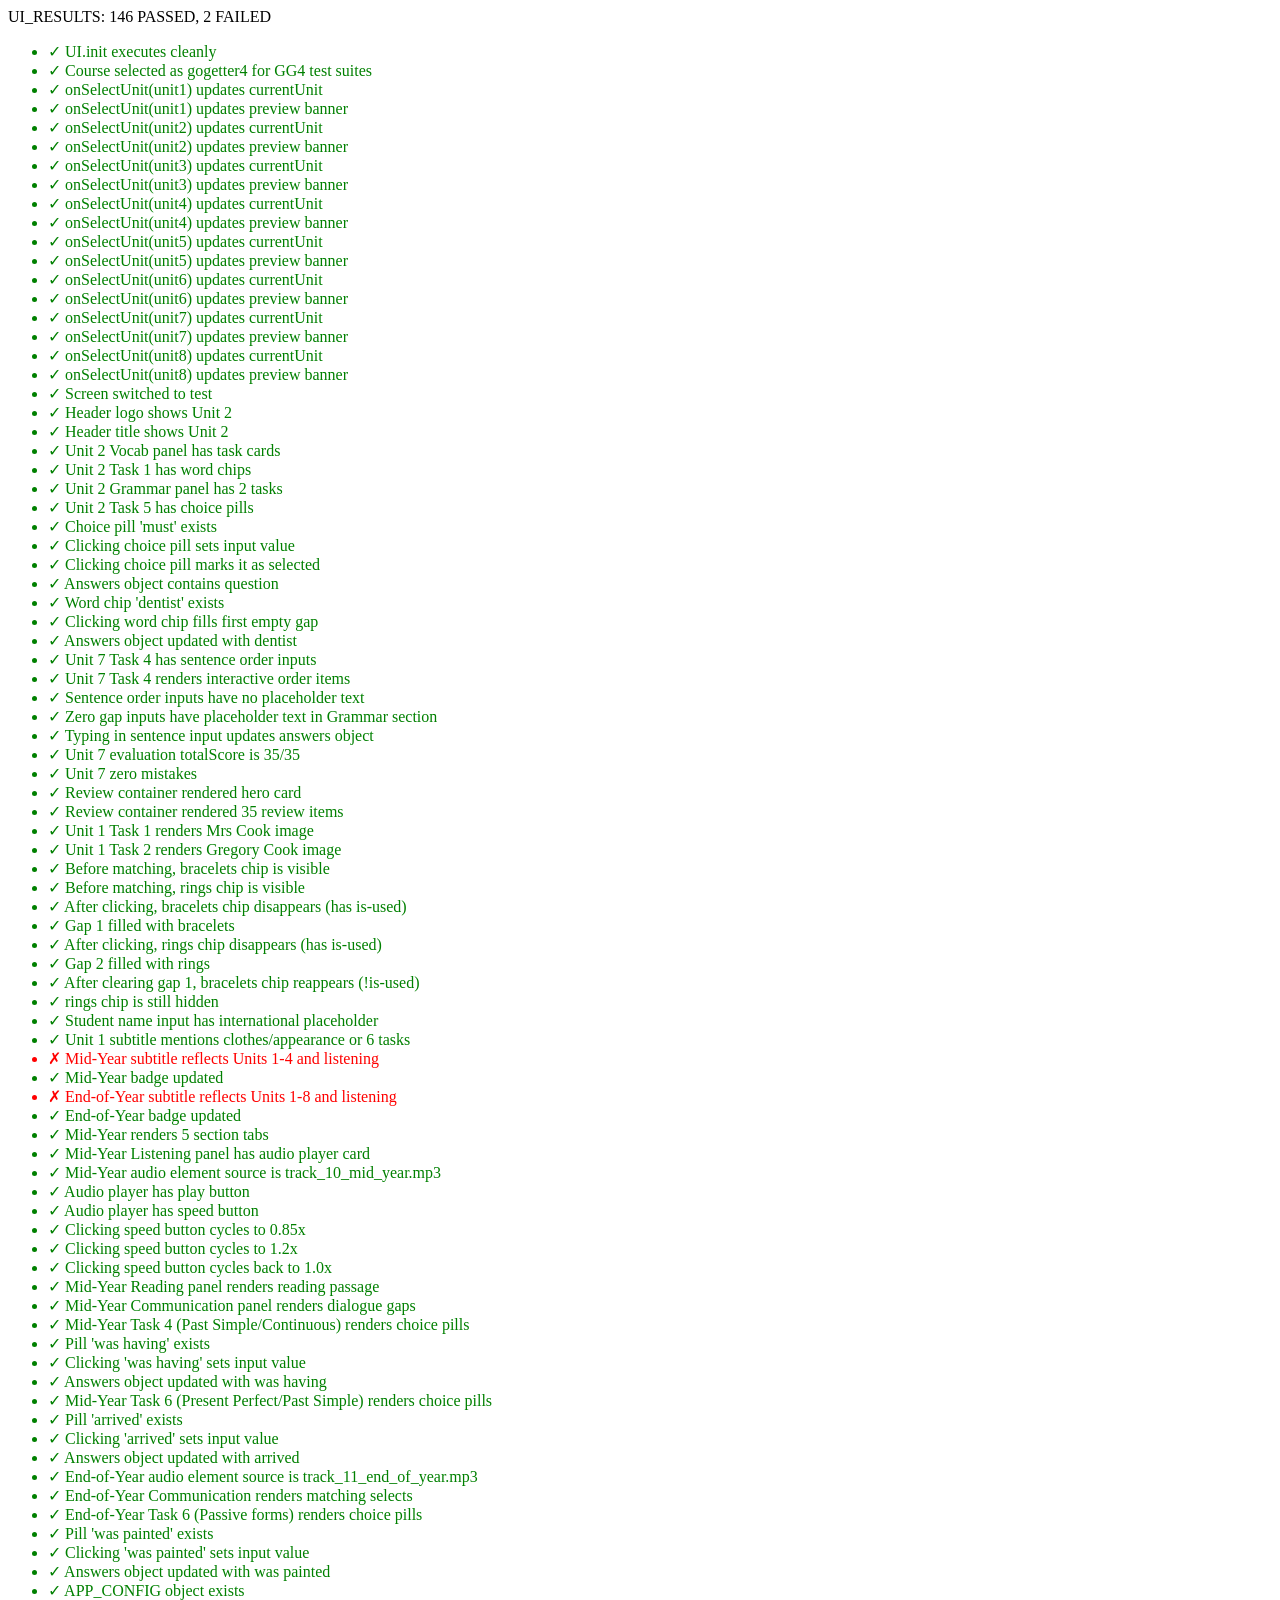
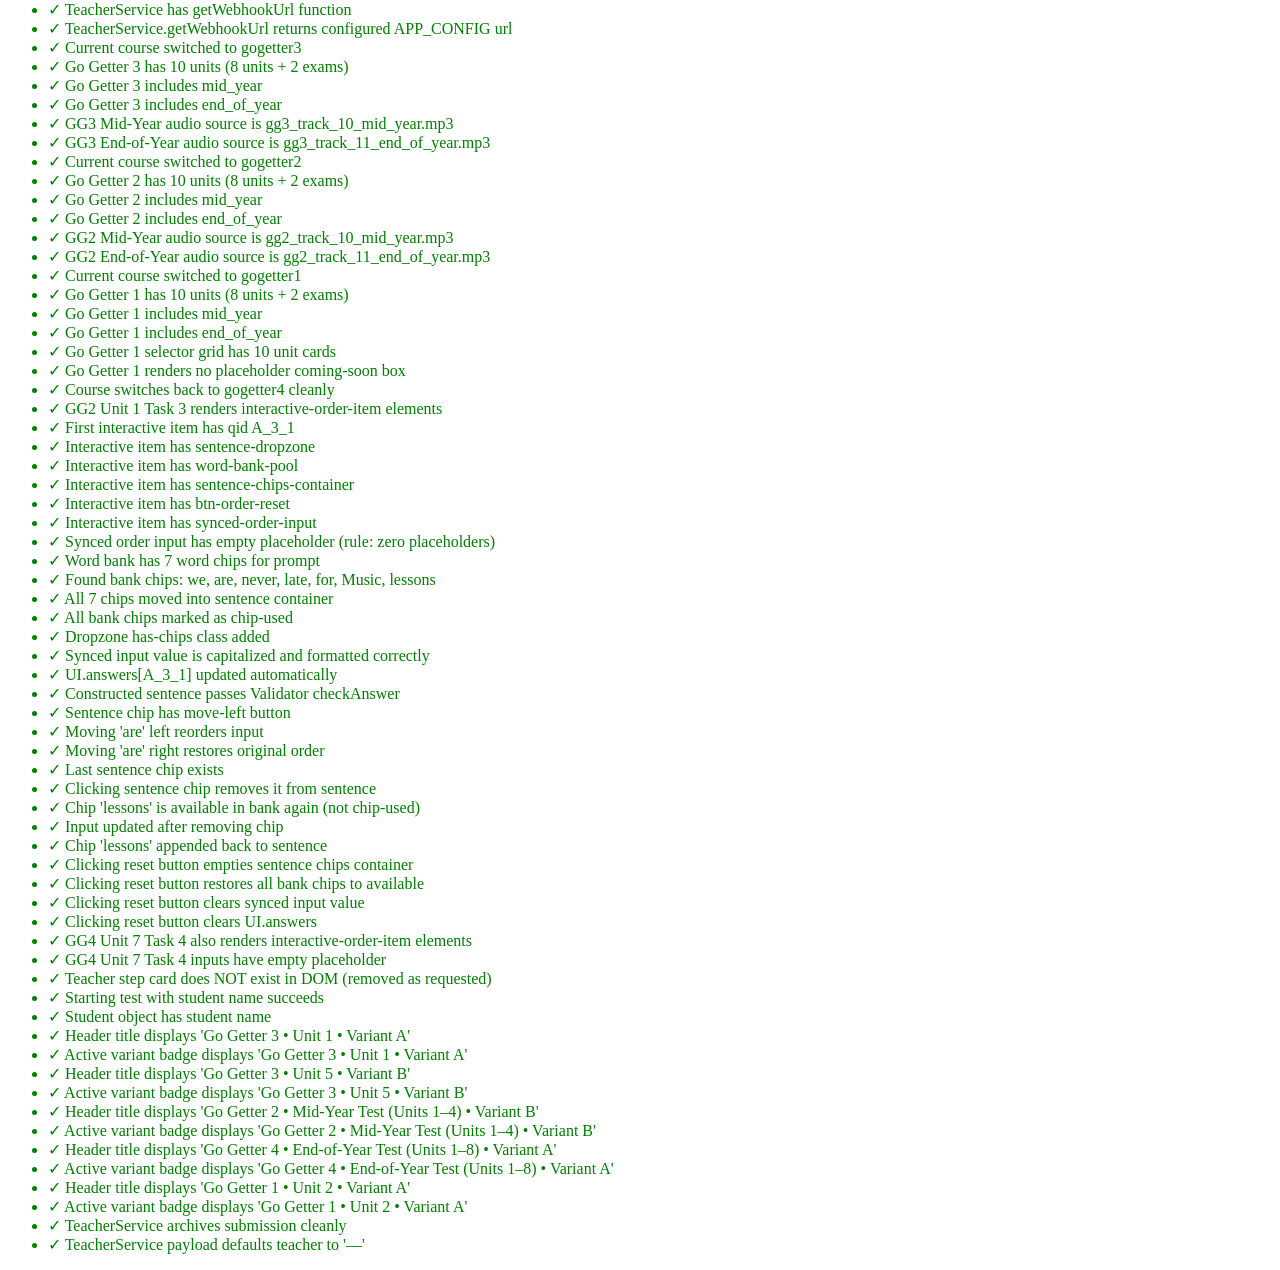
<file: test-ui.html>
<!DOCTYPE html>
<html lang="en">
<head>
  <meta charset="UTF-8">
  <title>UI and Interaction Test Suite</title>
</head>
<body>
  <div id="test-summary">Testing...</div>
  <ul id="ui-test-results"></ul>

  <!-- Hidden fixture with elements expected by UI -->
  <div id="fixture" style="display: none;">
    <canvas id="confetti-canvas"></canvas>
    <div id="app-logo-badge">1</div>
    <h1 id="app-header-title">Language Test • Unit 1</h1>
    <div id="app-header-subtitle">Clothes and Appearance</div>
    <button id="btn-header-change-unit"></button>
    <div id="header-student-tag"><span id="header-student-name"></span></div>
    <div id="save-indicator"></div>
    <button id="btn-teacher-settings"></button>
    <div id="active-variant-badge"></div>
    <div id="floating-help-btn"></div>
    <div id="btn-submit-test"></div>
    <div id="btn-prev-section"></div>
    <div id="btn-next-section"></div>
    <div id="badge-count-vocabulary"></div>
    <div id="badge-count-grammar"></div>
    <div id="badge-count-listening"></div>
    <div id="badge-count-reading"></div>
    <div id="badge-count-communication"></div>
    <div id="test-progress-fill"></div>
    <div id="test-progress-counter"></div>
    <div class="section-tabs"></div>

    <div class="screen" id="screen-start">
      <div id="resume-session-prompt"></div>
      <p id="start-hero-subtitle"></p>
      <form id="start-test-form">
        <div id="course-selector-container">
          <span id="selected-course-badge"></span>
          <input type="radio" name="test-course" id="course-radio-gogetter1" value="gogetter1">
          <input type="radio" name="test-course" id="course-radio-gogetter2" value="gogetter2">
          <input type="radio" name="test-course" id="course-radio-gogetter3" value="gogetter3" checked>
          <input type="radio" name="test-course" id="course-radio-gogetter4" value="gogetter4">
        </div>
        <input type="text" id="student-name" value="Test Student" placeholder="e.g. Sarah Jenkins">
        <span id="selected-unit-badge"></span>
        <div id="unit-selector-grid">
          <input type="radio" name="test-unit" id="unit-radio-unit1" value="unit1" checked>
          <input type="radio" name="test-unit" id="unit-radio-unit2" value="unit2">
          <input type="radio" name="test-unit" id="unit-radio-unit3" value="unit3">
          <input type="radio" name="test-unit" id="unit-radio-unit4" value="unit4">
          <input type="radio" name="test-unit" id="unit-radio-mid_year" value="mid_year">
          <input type="radio" name="test-unit" id="unit-radio-unit5" value="unit5">
          <input type="radio" name="test-unit" id="unit-radio-unit6" value="unit6">
          <input type="radio" name="test-unit" id="unit-radio-unit7" value="unit7">
          <input type="radio" name="test-unit" id="unit-radio-unit8" value="unit8">
          <input type="radio" name="test-unit" id="unit-radio-end_of_year" value="end_of_year">
        </div>
        <span id="preview-unit-name"></span>
        <span id="preview-unit-topics"></span>
        <span id="variant-a-desc"></span>
        <span id="variant-b-desc"></span>
        <input type="radio" name="test-variant" value="variantA" checked>
        <input type="radio" name="test-variant" value="variantB">
      </form>
    </div>

    <div class="screen" id="screen-test">
      <div class="test-section-panel" id="section-panel-vocabulary"></div>
      <div class="test-section-panel" id="section-panel-grammar"></div>
      <div class="test-section-panel" id="section-panel-listening"></div>
      <div class="test-section-panel" id="section-panel-reading"></div>
      <div class="test-section-panel" id="section-panel-communication"></div>
    </div>

    <div class="screen" id="screen-review">
      <div id="review-content-container"></div>
    </div>

    <div id="modal-submit-confirmation">
      <div id="submit-confirm-count"></div>
      <div id="submit-confirm-warning"></div>
      <button id="btn-jump-unanswered"></button>
      <button id="btn-confirm-final-submit"></button>
    </div>

    <div id="modal-ask-teacher">
      <input id="ask-teacher-student-name">
      <input id="ask-teacher-task-info">
      <textarea id="ask-teacher-question-text"></textarea>
      <div id="ask-teacher-status"></div>
      <button id="btn-send-question"></button>
    </div>

    <div id="modal-teacher-settings">
      <input id="settings-sheets-url">
      <input id="settings-telegram-token">
      <input id="settings-telegram-chatid">
      <div id="settings-test-results"></div>
      <tbody id="archive-table-body"></tbody>
      <button id="btn-test-sheets"></button>
      <button id="btn-test-telegram"></button>
      <button id="btn-save-teacher-settings"></button>
      <button id="btn-clear-archive"></button>
    </div>
  </div>

  <!-- Scripts -->
  <script src="js/data/unit1.js"></script>
  <script src="js/data/unit2.js"></script>
  <script src="js/data/unit3.js"></script>
  <script src="js/data/unit4.js"></script>
  <script src="js/data/mid_year.js"></script>
  <script src="js/data/unit5.js"></script>
  <script src="js/data/unit6.js"></script>
  <script src="js/data/unit7.js"></script>
  <script src="js/data/unit8.js"></script>
  <script src="js/data/end_of_year.js"></script>

  <!-- Load Go Getter 1 Modules -->
  <script src="js/data/gg1/gg1_unit1.js"></script>
  <script src="js/data/gg1/gg1_unit2.js"></script>
  <script src="js/data/gg1/gg1_unit3.js"></script>
  <script src="js/data/gg1/gg1_unit4.js"></script>
  <script src="js/data/gg1/gg1_mid_year.js"></script>
  <script src="js/data/gg1/gg1_unit5.js"></script>
  <script src="js/data/gg1/gg1_unit6.js"></script>
  <script src="js/data/gg1/gg1_unit7.js"></script>
  <script src="js/data/gg1/gg1_unit8.js"></script>
  <script src="js/data/gg1/gg1_end_of_year.js"></script>

  <!-- Load Go Getter 2 Modules -->
  <script src="js/data/gg2_unit1.js"></script>
  <script src="js/data/gg2_unit2.js"></script>
  <script src="js/data/gg2_unit3.js"></script>
  <script src="js/data/gg2_unit4.js"></script>
  <script src="js/data/gg2_mid_year.js"></script>
  <script src="js/data/gg2_unit5.js"></script>
  <script src="js/data/gg2_unit6.js"></script>
  <script src="js/data/gg2_unit7.js"></script>
  <script src="js/data/gg2_unit8.js"></script>
  <script src="js/data/gg2_end_of_year.js"></script>

  <!-- Load Go Getter 3 Modules -->
  <script src="js/data/gg3_unit1.js"></script>
  <script src="js/data/gg3_unit2.js"></script>
  <script src="js/data/gg3_unit3.js"></script>
  <script src="js/data/gg3_unit4.js"></script>
  <script src="js/data/gg3_mid_year.js"></script>
  <script src="js/data/gg3_unit5.js"></script>
  <script src="js/data/gg3_unit6.js"></script>
  <script src="js/data/gg3_unit7.js"></script>
  <script src="js/data/gg3_unit8.js"></script>
  <script src="js/data/gg3_end_of_year.js"></script>

  <script src="js/test-data.js"></script>
  <script src="js/validator.js"></script>
  <script src="js/storage.js"></script>
  <script src="js/config.js"></script>
  <script src="js/teacher-service.js"></script>
  <script src="js/illustrations.js"></script>
  <script src="js/ui.js"></script>

  <script>
    const results = [];
    function assert(name, condition, details = "") {
      if (condition) {
        results.push({ name, pass: true });
      } else {
        results.push({ name, pass: false, details });
        console.error("FAIL:", name, details);
      }
    }

    try {
      // 1. UI Initialization
      UI.init();
      assert("UI.init executes cleanly", UI.activeScreen === "start");
      UI.onSelectCourse("gogetter4");
      assert("Course selected as gogetter4 for GG4 test suites", UI.currentCourse === "gogetter4");

      // 2. Test selecting each unit from 1 to 8
      for (let u = 1; u <= 8; u++) {
        const uKey = "unit" + u;
        UI.onSelectUnit(uKey);
        assert(`onSelectUnit(${uKey}) updates currentUnit`, UI.currentUnit === uKey);
        const preview = document.getElementById("preview-unit-name").textContent;
        assert(`onSelectUnit(${uKey}) updates preview banner`, preview.includes(`Unit ${u}`));
      }

      // 3. Test starting a test for Unit 2 Variant A
      UI.currentUnit = "unit2";
      UI.currentVariant = "variantA";
      UI.student = { fullName: "Alice Brown", firstName: "Alice", lastName: "Brown", studentClass: "5B", variant: "variantA", unit: "unit2" };
      UI.renderTestUI();
      UI.switchScreen("test");

      assert("Screen switched to test", UI.activeScreen === "test");
      assert("Header logo shows Unit 2", document.getElementById("app-logo-badge").textContent === "2");
      assert("Header title shows Unit 2", document.getElementById("app-header-title").textContent.includes("Unit 2"));

      // Check Section 1 (Vocabulary) rendered
      const secVocab = document.getElementById("section-panel-vocabulary");
      assert("Unit 2 Vocab panel has task cards", secVocab.querySelectorAll(".task-card").length === 3);

      // Check Task 1 (Word Bank) chips rendered
      const chips = secVocab.querySelectorAll(".word-chip");
      assert("Unit 2 Task 1 has word chips", chips.length >= 8);

      // Check Section 2 (Grammar) rendered
      const secGrammar = document.getElementById("section-panel-grammar");
      assert("Unit 2 Grammar panel has 2 tasks", secGrammar.querySelectorAll(".task-card").length === 2);

      // Check Circle-Choice Task (Task 5)
      const pills = secGrammar.querySelectorAll(".choice-pill-btn");
      assert("Unit 2 Task 5 has choice pills", pills.length >= 12);

      // Test clicking a choice pill
      const mustPill = secGrammar.querySelector('.choice-pill-btn[data-qid="A_5_1"][data-value="must"]');
      assert("Choice pill 'must' exists", !!mustPill);
      mustPill.click();
      const hiddenInput = document.getElementById("input-A_5_1");
      assert("Clicking choice pill sets input value", hiddenInput && hiddenInput.value === "must");
      assert("Clicking choice pill marks it as selected", mustPill.classList.contains("selected"));
      assert("Answers object contains question", UI.answers["A_5_1"] === "must");

      // Test inserting word from Word Bank into gap
      const dentistChip = secVocab.querySelector('.word-chip[data-word="dentist"]');
      assert("Word chip 'dentist' exists", !!dentistChip);
      dentistChip.click();
      const firstGap = document.getElementById("input-A_1_1");
      assert("Clicking word chip fills first empty gap", firstGap && firstGap.value === "dentist");
      assert("Answers object updated with dentist", UI.answers["A_1_1"] === "dentist");

      // 4. Test Unit 7 Sentence Order Interactive Tasks (Interactive word chips + zero placeholders)
      UI.currentUnit = "unit7";
      UI.currentVariant = "variantA";
      UI.answers = {};
      UI.renderTestUI();

      const sec7Grammar = document.getElementById("section-panel-grammar");
      const orderInputs = sec7Grammar.querySelectorAll(".sentence-order-input");
      assert("Unit 7 Task 4 has sentence order inputs", orderInputs.length >= 5);
      const interactiveItems = sec7Grammar.querySelectorAll(".interactive-order-item");
      assert("Unit 7 Task 4 renders interactive order items", interactiveItems.length >= 5);
      assert("Sentence order inputs have no placeholder text", !orderInputs[0].placeholder);

      // Verify no test-gap inputs in current section have placeholders
      const allSec7Gaps = sec7Grammar.querySelectorAll(".test-gap");
      const gapsWithPlaceholder = Array.from(allSec7Gaps).filter(g => g.placeholder && g.placeholder.length > 0);
      assert("Zero gap inputs have placeholder text in Grammar section", gapsWithPlaceholder.length === 0);

      // Simulate typing answer directly into input
      const firstOrderInp = orderInputs[0];
      const qid = firstOrderInp.getAttribute("data-qid");
      firstOrderInp.value = "The book was written in 1990.";
      firstOrderInp.dispatchEvent(new Event("input", { bubbles: true }));
      assert("Typing in sentence input updates answers object", UI.answers[qid] === "The book was written in 1990.");

      // 5. Test Evaluation and Results rendering
      const sampleAnswers = {};
      const u7TestData = TEST_DATA.getTest("unit7", "variantA");
      // Populate correct answers
      for (const sec of Object.values(u7TestData.sections)) {
        for (const task of sec.tasks) {
          for (const [qKey, ansObj] of Object.entries(task.answers)) {
            sampleAnswers[qKey] = ansObj.expected[0];
          }
        }
      }
      const evalRes = Validator.evaluateTest("variantA", sampleAnswers, "unit7");
      assert("Unit 7 evaluation totalScore is 35/35", evalRes.totalScore === 35);
      assert("Unit 7 zero mistakes", evalRes.mistakes.length === 0);

      UI.renderResultsScreen(evalRes);
      const reviewContainer = document.getElementById("review-content-container");
      assert("Review container rendered hero card", !!reviewContainer.querySelector(".results-hero-card"));
      assert("Review container rendered 35 review items", reviewContainer.querySelectorAll(".review-card").length === 35);

      // 6. Test Unit 1 Illustrations (Mrs Cook & Gregory Cook)
      UI.currentUnit = "unit1";
      UI.currentVariant = "variantA";
      UI.renderTestUI();
      const u1Vocab = document.getElementById("section-panel-vocabulary");
      const mrsCookImg = u1Vocab.querySelector("#card-task_1 .test-illustration-img");
      assert("Unit 1 Task 1 renders Mrs Cook image", mrsCookImg && mrsCookImg.getAttribute("src").includes("mrs_cook"));
      const gregoryImg = u1Vocab.querySelector("#card-task_2 .test-illustration-img");
      assert("Unit 1 Task 2 renders Gregory Cook image", gregoryImg && gregoryImg.getAttribute("src").includes("gregory_cook"));

      // 7. Test Disappearing Word Bank Chips
      UI.answers = {};
      UI.renderTestUI();
      const task1Card = document.getElementById("card-task_1");
      const braceletsChip = task1Card.querySelector('.word-chip[data-word="bracelets"]');
      const ringsChip = task1Card.querySelector('.word-chip[data-word="rings"]');

      assert("Before matching, bracelets chip is visible", !braceletsChip.classList.contains("is-used"));
      assert("Before matching, rings chip is visible", !ringsChip.classList.contains("is-used"));

      // Click bracelets chip to fill first gap
      braceletsChip.click();
      assert("After clicking, bracelets chip disappears (has is-used)", braceletsChip.classList.contains("is-used"));
      assert("Gap 1 filled with bracelets", document.getElementById("input-A_1_1").value === "bracelets");

      // Click rings chip to fill second gap
      ringsChip.click();
      assert("After clicking, rings chip disappears (has is-used)", ringsChip.classList.contains("is-used"));
      assert("Gap 2 filled with rings", document.getElementById("input-A_1_2").value === "rings");

      // Clear gap 1
      const gap1 = document.getElementById("input-A_1_1");
      gap1.value = "";
      gap1.dispatchEvent(new Event("input", { bubbles: true }));
      assert("After clearing gap 1, bracelets chip reappears (!is-used)", !braceletsChip.classList.contains("is-used"));
      assert("rings chip is still hidden", ringsChip.classList.contains("is-used"));

      // 8. Test Dynamic Subtitle and International Student Placeholder
      const nameInput = document.getElementById("student-name");
      assert("Student name input has international placeholder", nameInput && nameInput.placeholder === "e.g. Sarah Jenkins");

      UI.onSelectUnit("unit1");
      const subUnit1 = document.getElementById("start-hero-subtitle").textContent;
      assert("Unit 1 subtitle mentions clothes/appearance or 6 tasks", subUnit1.includes("clothes") || subUnit1.includes("6 tasks") || subUnit1.length > 0);

      UI.onSelectUnit("mid_year");
      const subMid = document.getElementById("start-hero-subtitle").textContent;
      assert("Mid-Year subtitle reflects Units 1-4 and listening", subMid.includes("Units 1–4") && subMid.includes("listening"));
      assert("Mid-Year badge updated", document.getElementById("selected-unit-badge").textContent.includes("Mid-Year"));

      UI.onSelectUnit("end_of_year");
      const subEnd = document.getElementById("start-hero-subtitle").textContent;
      assert("End-of-Year subtitle reflects Units 1-8 and listening", subEnd.includes("Units 1–8") && subEnd.includes("listening"));
      assert("End-of-Year badge updated", document.getElementById("selected-unit-badge").textContent.includes("End-of-Year"));

      // 9. Test Mid-Year Test UI Rendering and Audio Player
      UI.currentUnit = "mid_year";
      UI.currentVariant = "variantA";
      UI.answers = {};
      UI.renderTestUI();

      const tabsBar = document.querySelector(".section-tabs");
      const tabBtns = tabsBar ? tabsBar.querySelectorAll(".section-tab-btn") : [];
      assert("Mid-Year renders 5 section tabs", tabBtns.length === 5);

      const midListeningPanel = document.getElementById("section-panel-listening");
      const midAudioPlayer = midListeningPanel ? midListeningPanel.querySelector(".audio-player-card") : null;
      assert("Mid-Year Listening panel has audio player card", !!midAudioPlayer);

      const midAudioEl = midAudioPlayer ? midAudioPlayer.querySelector("audio") : null;
      assert("Mid-Year audio element source is track_10_mid_year.mp3", midAudioEl && midAudioEl.getAttribute("src").includes("track_10_mid_year.mp3"));

      const playBtn = midAudioPlayer ? midAudioPlayer.querySelector(".btn-audio-play") : null;
      assert("Audio player has play button", !!playBtn);

      const speedBtn = midAudioPlayer ? midAudioPlayer.querySelector(".btn-audio-speed") : null;
      assert("Audio player has speed button", !!speedBtn && speedBtn.textContent.includes("1.0x"));
      if (speedBtn) {
        speedBtn.click();
        assert("Clicking speed button cycles to 0.85x", speedBtn.textContent.includes("0.85x"));
        speedBtn.click();
        assert("Clicking speed button cycles to 1.2x", speedBtn.textContent.includes("1.2x"));
        speedBtn.click();
        assert("Clicking speed button cycles back to 1.0x", speedBtn.textContent.includes("1.0x"));
      }

      const midReadingPanel = document.getElementById("section-panel-reading");
      const readingPassage = midReadingPanel ? midReadingPanel.querySelector(".reading-passage-box") : null;
      assert("Mid-Year Reading panel renders reading passage", !!readingPassage);

      const midCommPanel = document.getElementById("section-panel-communication");
      const dialogueGaps = midCommPanel ? midCommPanel.querySelectorAll(".dialogue-gap-input, .test-gap") : [];
      assert("Mid-Year Communication panel renders dialogue gaps", dialogueGaps.length >= 8);

      // Verify Mid-Year Grammar Tasks 4 and 6 have choice pills
      const midGrammarPanel = document.getElementById("section-panel-grammar");
      const midTask4Pills = midGrammarPanel ? midGrammarPanel.querySelectorAll('#card-task_4 .choice-pill-btn') : [];
      assert("Mid-Year Task 4 (Past Simple/Continuous) renders choice pills", midTask4Pills.length >= 10);
      const wasHavingPill = midGrammarPanel ? midGrammarPanel.querySelector('.choice-pill-btn[data-qid="MY_A_4_1"][data-value="was having"]') : null;
      assert("Pill 'was having' exists", !!wasHavingPill);
      if (wasHavingPill) {
        wasHavingPill.click();
        assert("Clicking 'was having' sets input value", document.getElementById("input-MY_A_4_1").value === "was having");
        assert("Answers object updated with was having", UI.answers["MY_A_4_1"] === "was having");
      }

      const midTask6Pills = midGrammarPanel ? midGrammarPanel.querySelectorAll('#card-task_6 .choice-pill-btn') : [];
      assert("Mid-Year Task 6 (Present Perfect/Past Simple) renders choice pills", midTask6Pills.length >= 10);
      const arrivedPill = midGrammarPanel ? midGrammarPanel.querySelector('.choice-pill-btn[data-qid="MY_A_6_1"][data-value="arrived"]') : null;
      assert("Pill 'arrived' exists", !!arrivedPill);
      if (arrivedPill) {
        arrivedPill.click();
        assert("Clicking 'arrived' sets input value", document.getElementById("input-MY_A_6_1").value === "arrived");
        assert("Answers object updated with arrived", UI.answers["MY_A_6_1"] === "arrived");
      }

      // 10. Test End-of-Year Test UI Rendering and Audio Player
      UI.currentUnit = "end_of_year";
      UI.currentVariant = "variantA";
      UI.answers = {};
      UI.renderTestUI();

      const endListeningPanel = document.getElementById("section-panel-listening");
      const endAudioEl = endListeningPanel ? endListeningPanel.querySelector("audio") : null;
      assert("End-of-Year audio element source is track_11_end_of_year.mp3", endAudioEl && endAudioEl.getAttribute("src").includes("track_11_end_of_year.mp3"));

      const endCommPanel = document.getElementById("section-panel-communication");
      const endMatchingSelects = endCommPanel ? endCommPanel.querySelectorAll(".matching-select") : [];
      assert("End-of-Year Communication renders matching selects", endMatchingSelects.length >= 4);

      // Verify End-of-Year Grammar Task 6 has choice pills
      const endGrammarPanel = document.getElementById("section-panel-grammar");
      const endTask6Pills = endGrammarPanel ? endGrammarPanel.querySelectorAll('#card-task_6 .choice-pill-btn') : [];
      assert("End-of-Year Task 6 (Passive forms) renders choice pills", endTask6Pills.length >= 15);
      const wasPaintedPill = endGrammarPanel ? endGrammarPanel.querySelector('.choice-pill-btn[data-qid="EY_A_6_1"][data-value="was painted"]') : null;
      assert("Pill 'was painted' exists", !!wasPaintedPill);
      if (wasPaintedPill) {
        wasPaintedPill.click();
        assert("Clicking 'was painted' sets input value", document.getElementById("input-EY_A_6_1").value === "was painted");
        assert("Answers object updated with was painted", UI.answers["EY_A_6_1"] === "was painted");
      }

      // 11. Test TeacherService and APP_CONFIG Webhook Integration
      assert("APP_CONFIG object exists", typeof APP_CONFIG === "object");
      assert("TeacherService has getWebhookUrl function", typeof TeacherService.getWebhookUrl === "function");
      APP_CONFIG.sheetsWebhookUrl = "https://script.google.com/macros/s/TEST/exec";
      assert("TeacherService.getWebhookUrl returns configured APP_CONFIG url", TeacherService.getWebhookUrl() === "https://script.google.com/macros/s/TEST/exec");
      APP_CONFIG.sheetsWebhookUrl = "";

      // 12. Test Course Switching and Go Getter 3 Data Integration
      UI.onSelectCourse("gogetter3");
      assert("Current course switched to gogetter3", UI.currentCourse === "gogetter3");
      const gg3Units = TEST_DATA.getUnitsList("gogetter3");
      assert("Go Getter 3 has 10 units (8 units + 2 exams)", gg3Units.length === 10);
      assert("Go Getter 3 includes mid_year", gg3Units.some(u => u.id === "mid_year"));
      assert("Go Getter 3 includes end_of_year", gg3Units.some(u => u.id === "end_of_year"));

      // Test Go Getter 3 Mid-Year Test UI Rendering & Audio
      UI.currentUnit = "mid_year";
      UI.currentVariant = "variantA";
      UI.answers = {};
      UI.renderTestUI();
      const gg3MidAudio = document.getElementById("section-panel-listening").querySelector("audio");
      assert("GG3 Mid-Year audio source is gg3_track_10_mid_year.mp3", gg3MidAudio && gg3MidAudio.getAttribute("src").includes("gg3_track_10_mid_year.mp3"));

      // Test Go Getter 3 End-of-Year Test UI Rendering & Audio
      UI.currentUnit = "end_of_year";
      UI.currentVariant = "variantA";
      UI.answers = {};
      UI.renderTestUI();
      const gg3EndAudio = document.getElementById("section-panel-listening").querySelector("audio");
      assert("GG3 End-of-Year audio source is gg3_track_11_end_of_year.mp3", gg3EndAudio && gg3EndAudio.getAttribute("src").includes("gg3_track_11_end_of_year.mp3"));

      // 13. Test Course Switching and Go Getter 2 Data Integration
      UI.onSelectCourse("gogetter2");
      assert("Current course switched to gogetter2", UI.currentCourse === "gogetter2");
      const gg2Units = TEST_DATA.getUnitsList("gogetter2");
      assert("Go Getter 2 has 10 units (8 units + 2 exams)", gg2Units.length === 10);
      assert("Go Getter 2 includes mid_year", gg2Units.some(u => u.id === "mid_year"));
      assert("Go Getter 2 includes end_of_year", gg2Units.some(u => u.id === "end_of_year"));

      // Test Go Getter 2 Mid-Year Test UI Rendering & Audio
      UI.currentUnit = "mid_year";
      UI.currentVariant = "variantA";
      UI.answers = {};
      UI.renderTestUI();
      const gg2MidAudio = document.getElementById("section-panel-listening").querySelector("audio");
      assert("GG2 Mid-Year audio source is gg2_track_10_mid_year.mp3", gg2MidAudio && gg2MidAudio.getAttribute("src").includes("gg2_track_10_mid_year.mp3"));

      // Test Go Getter 2 End-of-Year Test UI Rendering & Audio
      UI.currentUnit = "end_of_year";
      UI.currentVariant = "variantA";
      UI.answers = {};
      UI.renderTestUI();
      const gg2EndAudio = document.getElementById("section-panel-listening").querySelector("audio");
      assert("GG2 End-of-Year audio source is gg2_track_11_end_of_year.mp3", gg2EndAudio && gg2EndAudio.getAttribute("src").includes("gg2_track_11_end_of_year.mp3"));

      // 14. Test Course Switching to Go Getter 1 (Full 10 Units & No Coming-Soon Box)
      UI.onSelectCourse("gogetter1");
      assert("Current course switched to gogetter1", UI.currentCourse === "gogetter1");
      const gg1Units = TEST_DATA.getUnitsList("gogetter1");
      assert("Go Getter 1 has 10 units (8 units + 2 exams)", gg1Units.length === 10);
      assert("Go Getter 1 includes mid_year", gg1Units.some(u => u.id === "mid_year"));
      assert("Go Getter 1 includes end_of_year", gg1Units.some(u => u.id === "end_of_year"));
      assert("Go Getter 1 selector grid has 10 unit cards", document.querySelectorAll("#unit-selector-grid .unit-card-box").length === 10);
      assert("Go Getter 1 renders no placeholder coming-soon box", !document.getElementById("unit-selector-grid").textContent.includes("coming soon"));

      // Switch back to gogetter4
      UI.onSelectCourse("gogetter4");
      assert("Course switches back to gogetter4 cleanly", UI.currentCourse === "gogetter4");

      // 15. Test Interactive Sentence Order Word Builder (Duolingo-style word reordering)
      UI.onSelectCourse("gogetter2");
      UI.currentUnit = "unit1";
      UI.currentVariant = "variantA";
      UI.answers = {};
      UI.renderTestUI();

      const gg2Grammar = document.getElementById("section-panel-grammar");
      const gg2InteractiveItems = gg2Grammar.querySelectorAll(".interactive-order-item");
      assert("GG2 Unit 1 Task 3 renders interactive-order-item elements", gg2InteractiveItems.length === 4);

      const firstItem = gg2InteractiveItems[0];
      const firstQid = firstItem.getAttribute("data-qid"); // A_3_1
      assert("First interactive item has qid A_3_1", firstQid === "A_3_1");

      const dropzone = firstItem.querySelector(".sentence-dropzone");
      const wordBank = firstItem.querySelector(".word-bank-pool");
      const chipsContainer = firstItem.querySelector(".sentence-chips-container");
      const resetBtn = firstItem.querySelector(".btn-order-reset");
      const syncedInput = firstItem.querySelector(".synced-order-input");

      assert("Interactive item has sentence-dropzone", !!dropzone);
      assert("Interactive item has word-bank-pool", !!wordBank);
      assert("Interactive item has sentence-chips-container", !!chipsContainer);
      assert("Interactive item has btn-order-reset", !!resetBtn);
      assert("Interactive item has synced-order-input", !!syncedInput);
      assert("Synced order input has empty placeholder (rule: zero placeholders)", !syncedInput.placeholder);

      const bankChips = Array.from(wordBank.querySelectorAll(".order-word-chip"));
      assert("Word bank has 7 word chips for prompt", bankChips.length === 7);

      // Find individual word chips by data-word
      const getBankChip = (w) => bankChips.find(c => c.getAttribute("data-word").toLowerCase() === w.toLowerCase());
      const chipWe = getBankChip("we");
      const chipAre = getBankChip("are");
      const chipNever = getBankChip("never");
      const chipLate = getBankChip("late");
      const chipFor = getBankChip("for");
      const chipMusic = getBankChip("Music");
      const chipLessons = getBankChip("lessons");

      assert("Found bank chips: we, are, never, late, for, Music, lessons", !!(chipWe && chipAre && chipNever && chipLate && chipFor && chipMusic && chipLessons));

      // Click each chip in correct sequence
      chipWe.click();
      chipAre.click();
      chipNever.click();
      chipLate.click();
      chipFor.click();
      chipMusic.click();
      chipLessons.click();

      assert("All 7 chips moved into sentence container", chipsContainer.querySelectorAll(".chip-in-sentence").length === 7);
      assert("All bank chips marked as chip-used", bankChips.every(c => c.classList.contains("chip-used")));
      assert("Dropzone has-chips class added", dropzone.classList.contains("has-chips"));

      // Check synced input value and UI.answers
      assert("Synced input value is capitalized and formatted correctly", syncedInput.value === "We are never late for Music lessons");
      assert("UI.answers[A_3_1] updated automatically", UI.answers["A_3_1"] === "We are never late for Music lessons");

      // Test Validator checkAnswer on the constructed answer
      const evalCheck = Validator.checkAnswer(syncedInput.value, ["We are never late for Music lessons."]);
      assert("Constructed sentence passes Validator checkAnswer", evalCheck === true);

      // Test micro-controls: shift chip left
      const sentenceChips = chipsContainer.querySelectorAll(".chip-in-sentence");
      const secondSentenceChip = sentenceChips[1]; // "are"
      const moveLeftBtn = secondSentenceChip.querySelector(".chip-move-btn.move-left");
      assert("Sentence chip has move-left button", !!moveLeftBtn);
      moveLeftBtn.click();
      assert("Moving 'are' left reorders input", syncedInput.value === "Are we never late for Music lessons");

      // Shift back to right
      const firstSentenceChipNow = chipsContainer.querySelectorAll(".chip-in-sentence")[0]; // "are"
      const moveRightBtn = firstSentenceChipNow.querySelector(".chip-move-btn.move-right");
      moveRightBtn.click();
      assert("Moving 'are' right restores original order", syncedInput.value === "We are never late for Music lessons");

      // Test clicking a sentence chip returns it to the bank
      const lastSentenceChip = chipsContainer.querySelector('.chip-in-sentence[data-chip-id="' + chipLessons.getAttribute("data-chip-id") + '"]');
      assert("Last sentence chip exists", !!lastSentenceChip);
      lastSentenceChip.click();
      assert("Clicking sentence chip removes it from sentence", chipsContainer.querySelectorAll(".chip-in-sentence").length === 6);
      assert("Chip 'lessons' is available in bank again (not chip-used)", !chipLessons.classList.contains("chip-used"));
      assert("Input updated after removing chip", syncedInput.value === "We are never late for Music");

      // Put 'lessons' back
      chipLessons.click();
      assert("Chip 'lessons' appended back to sentence", syncedInput.value === "We are never late for Music lessons");

      // Test Reset button
      resetBtn.click();
      assert("Clicking reset button empties sentence chips container", chipsContainer.querySelectorAll(".chip-in-sentence").length === 0);
      assert("Clicking reset button restores all bank chips to available", bankChips.every(c => !c.classList.contains("chip-used")));
      assert("Clicking reset button clears synced input value", syncedInput.value === "");
      assert("Clicking reset button clears UI.answers", UI.answers["A_3_1"] === "");

      // Test sentence order task in GG4 Unit 7 Task 4
      UI.onSelectCourse("gogetter4");
      UI.currentUnit = "unit7";
      UI.currentVariant = "variantA";
      UI.answers = {};
      UI.renderTestUI();

      const u7Grammar = document.getElementById("section-panel-grammar");
      const u7Interactive = u7Grammar.querySelectorAll(".interactive-order-item");
      assert("GG4 Unit 7 Task 4 also renders interactive-order-item elements", u7Interactive.length === 6);
      const u7FirstInput = u7Interactive[0].querySelector(".synced-order-input");
      assert("GG4 Unit 7 Task 4 inputs have empty placeholder", !u7FirstInput.placeholder);

      // ======================================================================
      // 16. HEADER DISPLAY (TEXTBOOK • TEST NUMBER • VARIANT) & REMOVAL OF TEACHER CARD
      // ======================================================================
      const teacherCard = document.getElementById("teacher-step-card");
      assert("Teacher step card does NOT exist in DOM (removed as requested)", !teacherCard);

      // Test 1: Starting test works with student name only
      UI.switchScreen("start");
      document.getElementById("student-name").value = "Alice Cooper";
      UI.onSelectCourse("gogetter3");
      UI.onSelectUnit("unit1");
      const varARadio = document.querySelector('input[name="test-variant"][value="variantA"]');
      if (varARadio) varARadio.checked = true;

      UI.handleStartTest();
      assert("Starting test with student name succeeds", UI.activeScreen === "test");
      assert("Student object has student name", UI.student.fullName === "Alice Cooper");

      // Test 2: Top Header & Variant Badge for GG3 Unit 1 Variant A
      const headerTitleEl = document.getElementById("app-header-title");
      const activeBadgeEl = document.getElementById("active-variant-badge");
      assert("Header title displays 'Go Getter 3 • Unit 1 • Variant A'", headerTitleEl.textContent === "Go Getter 3 • Unit 1 • Variant A");
      assert("Active variant badge displays 'Go Getter 3 • Unit 1 • Variant A'", activeBadgeEl.textContent === "Go Getter 3 • Unit 1 • Variant A");

      // Test 3: Top Header & Variant Badge for GG3 Unit 5 Variant B
      UI.currentUnit = "unit5";
      UI.currentVariant = "variantB";
      UI.renderTestUI();
      assert("Header title displays 'Go Getter 3 • Unit 5 • Variant B'", headerTitleEl.textContent === "Go Getter 3 • Unit 5 • Variant B");
      assert("Active variant badge displays 'Go Getter 3 • Unit 5 • Variant B'", activeBadgeEl.textContent === "Go Getter 3 • Unit 5 • Variant B");

      // Test 4: Top Header & Variant Badge for GG2 Mid-Year Variant B
      UI.currentCourse = "gogetter2";
      UI.currentUnit = "mid_year";
      UI.currentVariant = "variantB";
      UI.renderTestUI();
      assert("Header title displays 'Go Getter 2 • Mid-Year Test (Units 1–4) • Variant B'", headerTitleEl.textContent === "Go Getter 2 • Mid-Year Test (Units 1–4) • Variant B");
      assert("Active variant badge displays 'Go Getter 2 • Mid-Year Test (Units 1–4) • Variant B'", activeBadgeEl.textContent === "Go Getter 2 • Mid-Year Test (Units 1–4) • Variant B");

      // Test 5: Top Header & Variant Badge for GG4 End-of-Year Variant A
      UI.currentCourse = "gogetter4";
      UI.currentUnit = "end_of_year";
      UI.currentVariant = "variantA";
      UI.renderTestUI();
      assert("Header title displays 'Go Getter 4 • End-of-Year Test (Units 1–8) • Variant A'", headerTitleEl.textContent === "Go Getter 4 • End-of-Year Test (Units 1–8) • Variant A");
      assert("Active variant badge displays 'Go Getter 4 • End-of-Year Test (Units 1–8) • Variant A'", activeBadgeEl.textContent === "Go Getter 4 • End-of-Year Test (Units 1–8) • Variant A");

      // Test 6: Top Header & Variant Badge for GG1 Unit 2 Variant A
      UI.currentCourse = "gogetter1";
      UI.currentUnit = "unit2";
      UI.currentVariant = "variantA";
      UI.renderTestUI();
      assert("Header title displays 'Go Getter 1 • Unit 2 • Variant A'", headerTitleEl.textContent === "Go Getter 1 • Unit 2 • Variant A");
      assert("Active variant badge displays 'Go Getter 1 • Unit 2 • Variant A'", activeBadgeEl.textContent === "Go Getter 1 • Unit 2 • Variant A");

      // Test 7: TeacherService submission operates cleanly
      let capturedPayload = null;
      const originalArchive = Storage.archiveSubmission;
      Storage.archiveSubmission = function(rec) {
        capturedPayload = rec.payload;
        return originalArchive.call(Storage, rec);
      };
      const mockEvaluation = {
        variantTitle: "Go Getter 3 • Unit 1 • Variant A",
        totalScore: 35,
        totalMax: 35,
        percentage: 100,
        gradeTier: { badge: "A*" },
        sections: {},
        mistakes: []
      };
      TeacherService.submitTestResults(UI.student, mockEvaluation);
      Storage.archiveSubmission = originalArchive;
      assert("TeacherService archives submission cleanly", !!capturedPayload && capturedPayload.studentName === "Alice Cooper");
      assert("TeacherService payload defaults teacher to '—'", capturedPayload.teacher === "—");

    } catch (e) {
      assert("Unhandled Exception in UI Test Suite", false, e.toString() + "\n" + e.stack);
    }

    const passCount = results.filter(r => r.pass).length;
    const failCount = results.filter(r => !r.pass).length;
    const summary = `UI_RESULTS: ${passCount} PASSED, ${failCount} FAILED`;

    const summaryEl = document.getElementById("test-summary");
    summaryEl.innerText = summary;

    document.getElementById("ui-test-results").innerHTML = results.map(r => `
      <li style="color:${r.pass ? 'green' : 'red'}">${r.pass ? '✓' : '✗'} ${r.name} ${r.details || ''}</li>
    `).join("");
  </script>
</body>
</html>
</file>
<file: css/style.css>
/* ==========================================================================
   Language Test Unit 1 - Main Stylesheet (style.css)
   Clean, modern, friendly educational styling for kids & teens
   ========================================================================== */

:root {
  /* Color Palette */
  --primary: #4F46E5;
  --primary-hover: #4338CA;
  --primary-light: #EEF2FF;
  --primary-focus: rgba(79, 70, 229, 0.25);

  --secondary: #0D9488;
  --secondary-light: #CCFBF1;

  --accent: #F59E0B;
  --accent-light: #FEF3C7;

  --success: #10B981;
  --success-light: #D1FAE5;
  --success-border: #34D399;

  --danger: #EF4444;
  --danger-light: #FEE2E2;
  --danger-border: #F87171;

  --bg-main: #F8FAFC;
  --bg-card: #FFFFFF;
  --border-color: #E2E8F0;
  --border-focus: #6366F1;

  --text-main: #1E293B;
  --text-muted: #64748B;
  --text-light: #94A3B8;

  /* Elevation */
  --shadow-sm: 0 1px 2px 0 rgba(0, 0, 0, 0.05);
  --shadow-md: 0 4px 6px -1px rgba(0, 0, 0, 0.1), 0 2px 4px -2px rgba(0, 0, 0, 0.05);
  --shadow-lg: 0 10px 15px -3px rgba(0, 0, 0, 0.1), 0 4px 6px -4px rgba(0, 0, 0, 0.05);
  --shadow-xl: 0 20px 25px -5px rgba(0, 0, 0, 0.1), 0 8px 10px -6px rgba(0, 0, 0, 0.04);

  /* Geometry */
  --radius-sm: 8px;
  --radius-md: 12px;
  --radius-lg: 16px;
  --radius-xl: 24px;
  --radius-full: 9999px;

  /* Spacing */
  --header-height: 72px;
}

*, *::before, *::after {
  box-sizing: border-box;
  margin: 0;
  padding: 0;
}

html {
  font-family: -apple-system, BlinkMacSystemFont, "Segoe UI", Roboto, "Helvetica Neue", Arial, sans-serif;
  font-size: 16px;
  line-height: 1.5;
  background-color: var(--bg-main);
  color: var(--text-main);
  scroll-behavior: smooth;
  -webkit-font-smoothing: antialiased;
  -webkit-text-size-adjust: 100%;
  text-size-adjust: 100%;
  overflow-x: hidden;
  width: 100%;
}

body {
  min-height: 100vh;
  display: flex;
  flex-direction: column;
  overflow-x: hidden;
  width: 100%;
  padding-left: env(safe-area-inset-left, 0px);
  padding-right: env(safe-area-inset-right, 0px);
}

img, video, canvas, svg {
  max-width: 100%;
  height: auto;
}

input, select, textarea, button {
  font-family: inherit;
  -webkit-tap-highlight-color: transparent;
}

/* App Container */
.app-container {
  max-width: 1080px;
  margin: 0 auto;
  padding: 1.5rem 1rem 5rem 1rem;
  width: 100%;
  flex: 1;
}

/* Screen Transitions */
.screen {
  display: none;
  animation: fadeIn 0.25s ease-out forwards;
}

.screen.active {
  display: block;
}

@keyframes fadeIn {
  from {
    opacity: 0;
    transform: translateY(8px);
  }
  to {
    opacity: 1;
    transform: translateY(0);
  }
}

/* ==========================================================================
   App Header & Navigation
   ========================================================================== */

.app-header {
  background: var(--bg-card);
  border-bottom: 1px solid var(--border-color);
  position: sticky;
  top: 0;
  z-index: 40;
  box-shadow: var(--shadow-sm);
}

.header-inner {
  max-width: 1080px;
  margin: 0 auto;
  padding: 0.75rem 1rem;
  display: flex;
  align-items: center;
  justify-content: space-between;
  gap: 1rem;
}

.brand-wrapper {
  display: flex;
  align-items: center;
  gap: 0.75rem;
}

.app-logo-badge {
  background: linear-gradient(135deg, #4F46E5, #7C3AED);
  color: #FFFFFF;
  width: 44px;
  height: 44px;
  border-radius: var(--radius-md);
  display: flex;
  align-items: center;
  justify-content: center;
  font-weight: 800;
  font-size: 1.25rem;
  box-shadow: 0 4px 10px rgba(79, 70, 229, 0.3);
}

.brand-titles h1 {
  font-size: 1.15rem;
  font-weight: 700;
  color: var(--text-main);
  line-height: 1.2;
}

.brand-titles .subtitle {
  font-size: 0.8rem;
  color: var(--text-muted);
  font-weight: 500;
}

.header-status-group {
  display: flex;
  align-items: center;
  gap: 0.75rem;
}

.student-tag {
  background: var(--primary-light);
  color: var(--primary);
  padding: 0.35rem 0.75rem;
  border-radius: var(--radius-full);
  font-size: 0.85rem;
  font-weight: 600;
  display: flex;
  align-items: center;
  gap: 0.4rem;
}

.save-indicator {
  font-size: 0.75rem;
  color: var(--text-muted);
  display: flex;
  align-items: center;
  gap: 0.35rem;
}

.save-indicator.saved::before {
  content: "";
  display: inline-block;
  width: 7px;
  height: 7px;
  border-radius: 50%;
  background-color: var(--success);
}

.save-indicator.saving::before {
  content: "";
  display: inline-block;
  width: 7px;
  height: 7px;
  border-radius: 50%;
  background-color: var(--accent);
  animation: pulse 1s infinite;
}

@keyframes pulse {
  0%, 100% { opacity: 1; transform: scale(1); }
  50% { opacity: 0.4; transform: scale(1.3); }
}

/* ==========================================================================
   Buttons & Action Controls
   ========================================================================== */

.btn {
  display: inline-flex;
  align-items: center;
  justify-content: center;
  gap: 0.5rem;
  font-size: 0.95rem;
  font-weight: 600;
  padding: 0.65rem 1.25rem;
  border-radius: var(--radius-md);
  border: 1px solid transparent;
  cursor: pointer;
  transition: all 0.2s ease;
  user-select: none;
  text-decoration: none;
}

.btn:focus-visible {
  outline: none;
  box-shadow: 0 0 0 3px var(--primary-focus);
}

.btn-primary {
  background-color: var(--primary);
  color: #FFFFFF;
  box-shadow: 0 2px 4px rgba(79, 70, 229, 0.2);
}

.btn-primary:hover {
  background-color: var(--primary-hover);
  transform: translateY(-1px);
  box-shadow: 0 4px 8px rgba(79, 70, 229, 0.3);
}

.btn-primary:active {
  transform: translateY(0);
}

.btn-secondary {
  background-color: var(--bg-card);
  border-color: var(--border-color);
  color: var(--text-main);
}

.btn-secondary:hover {
  background-color: #F1F5F9;
  border-color: #CBD5E1;
}

.btn-success {
  background-color: var(--success);
  color: #FFFFFF;
}

.btn-success:hover {
  background-color: #059669;
}

.btn-danger {
  background-color: var(--danger);
  color: #FFFFFF;
}

.btn-outline-danger {
  background-color: transparent;
  border-color: var(--danger-border);
  color: var(--danger);
}

.btn-outline-danger:hover {
  background-color: var(--danger-light);
}

.btn-sm {
  padding: 0.4rem 0.8rem;
  font-size: 0.85rem;
  border-radius: var(--radius-sm);
}

.btn-lg {
  padding: 0.85rem 1.8rem;
  font-size: 1.1rem;
  border-radius: var(--radius-lg);
}

.btn-icon-only {
  padding: 0.5rem;
  border-radius: var(--radius-md);
  color: var(--text-muted);
  background: transparent;
  border: 1px solid var(--border-color);
}

.btn-icon-only:hover {
  color: var(--text-main);
  background: #F1F5F9;
}

/* Floating Help Button */
.floating-help-btn {
  position: fixed;
  bottom: 1.5rem;
  right: 1.5rem;
  z-index: 50;
  display: flex;
  align-items: center;
  gap: 0.5rem;
  background: linear-gradient(135deg, #4F46E5, #6366F1);
  color: #FFFFFF;
  padding: 0.8rem 1.25rem;
  border-radius: var(--radius-full);
  box-shadow: var(--shadow-xl);
  border: none;
  font-weight: 700;
  cursor: pointer;
  transition: all 0.25s ease;
}

.floating-help-btn:hover {
  transform: translateY(-3px) scale(1.02);
  box-shadow: 0 12px 24px rgba(79, 70, 229, 0.4);
}

/* ==========================================================================
   Start Screen Styling
   ========================================================================== */

.start-hero {
  text-align: center;
  max-width: 680px;
  margin: 1.5rem auto 2.5rem;
  animation: heroSlideFade 0.6s cubic-bezier(0.16, 1, 0.3, 1) forwards;
}

@keyframes heroSlideFade {
  from {
    opacity: 0;
    transform: translateY(-16px);
  }
  to {
    opacity: 1;
    transform: translateY(0);
  }
}

.hero-top-badge {
  display: inline-flex;
  align-items: center;
  gap: 0.5rem;
  background: rgba(99, 102, 241, 0.1);
  color: var(--primary);
  border: 1px solid rgba(99, 102, 241, 0.2);
  border-radius: 999px;
  padding: 0.35rem 0.9rem;
  font-size: 0.82rem;
  font-weight: 700;
  letter-spacing: 0.03em;
  text-transform: uppercase;
  margin-bottom: 0.85rem;
}

.badge-pulse-dot {
  width: 8px;
  height: 8px;
  border-radius: 50%;
  background: #10B981;
  box-shadow: 0 0 0 0 rgba(16, 185, 129, 0.7);
  animation: dotPulse 2s infinite;
}

@keyframes dotPulse {
  0% {
    box-shadow: 0 0 0 0 rgba(16, 185, 129, 0.7);
  }
  70% {
    box-shadow: 0 0 0 6px rgba(16, 185, 129, 0);
  }
  100% {
    box-shadow: 0 0 0 0 rgba(16, 185, 129, 0);
  }
}

.start-hero h2 {
  font-size: clamp(1.4rem, 4.5vw, 2.15rem);
  font-weight: 800;
  color: var(--text-main);
  margin-bottom: 0.5rem;
  letter-spacing: -0.02em;
  word-break: normal;
  overflow-wrap: break-word;
}

.start-hero p {
  font-size: clamp(0.92rem, 2.5vw, 1.05rem);
  color: var(--text-muted);
  line-height: 1.5;
  word-break: normal;
  overflow-wrap: break-word;
}

.start-card {
  background: var(--bg-card);
  border: 1px solid rgba(226, 232, 240, 0.8);
  border-radius: 24px;
  padding: 2.25rem;
  box-shadow: 0 20px 40px -15px rgba(15, 23, 42, 0.08), 0 0 0 1px rgba(0, 0, 0, 0.02);
  max-width: 620px;
  width: 100%;
  margin: 0 auto;
  position: relative;
  animation: cardScaleIn 0.5s cubic-bezier(0.16, 1, 0.3, 1) forwards;
}

@keyframes cardScaleIn {
  from {
    opacity: 0;
    transform: scale(0.97) translateY(12px);
  }
  to {
    opacity: 1;
    transform: scale(1) translateY(0);
  }
}

/* ==========================================================================
   STEP 1: Prominent Name Card & Glow Animations
   ========================================================================== */

.name-step-card {
  background: linear-gradient(145deg, #FFFFFF 0%, #F8FAFF 100%);
  border: 2px solid #C7D2FE;
  border-radius: 20px;
  padding: 1.5rem 1.6rem;
  margin-bottom: 2rem;
  box-shadow: 0 10px 25px -5px rgba(99, 102, 241, 0.12), 0 0 0 1px rgba(99, 102, 241, 0.06);
  position: relative;
  transition: all 0.3s cubic-bezier(0.4, 0, 0.2, 1);
  animation: nameCardPulse 4s infinite ease-in-out;
}

@keyframes nameCardPulse {
  0%, 100% {
    box-shadow: 0 10px 25px -5px rgba(99, 102, 241, 0.12), 0 0 0 0 rgba(99, 102, 241, 0);
  }
  50% {
    box-shadow: 0 14px 30px -5px rgba(99, 102, 241, 0.22), 0 0 0 4px rgba(99, 102, 241, 0.14);
  }
}

.name-step-card.name-filled {
  animation: none;
  border-color: #86EFAC;
  background: linear-gradient(145deg, #FFFFFF 0%, #F0FDF4 100%);
  box-shadow: 0 10px 25px -5px rgba(16, 185, 129, 0.12);
}

.name-step-card.shake-attention {
  animation: shakeAttention 0.6s cubic-bezier(0.36, 0.07, 0.19, 0.97) both !important;
  border-color: #EF4444 !important;
  box-shadow: 0 0 0 4px rgba(239, 68, 68, 0.25) !important;
}

@keyframes shakeAttention {
  0%, 100% { transform: translateX(0); }
  15%, 45%, 75% { transform: translateX(-8px); }
  30%, 60%, 90% { transform: translateX(8px); }
}

.step-header {
  display: flex;
  align-items: center;
  gap: 0.85rem;
  margin-bottom: 1.15rem;
}

.step-badge {
  background: linear-gradient(135deg, #4F46E5, #6366F1);
  color: #FFFFFF;
  font-weight: 800;
  font-size: 0.72rem;
  letter-spacing: 0.08em;
  text-transform: uppercase;
  padding: 0.35rem 0.65rem;
  border-radius: 8px;
  box-shadow: 0 2px 6px rgba(79, 70, 229, 0.3);
  flex-shrink: 0;
}

.step-badge-purple {
  background: linear-gradient(135deg, #7C3AED, #9333EA);
}

.step-header-text {
  flex: 1;
}

.step-title {
  font-size: 1.15rem;
  font-weight: 800;
  color: #0F172A;
  display: block;
  letter-spacing: -0.01em;
}

.step-title span.req {
  color: var(--danger);
}

.step-subtitle {
  font-size: 0.82rem;
  color: #64748B;
  display: block;
  margin-top: 0.15rem;
}

.selected-unit-text {
  font-size: 0.88rem;
  font-weight: 700;
  color: var(--primary);
  display: block;
  margin-top: 0.15rem;
}

.name-input-wrapper {
  display: flex;
  align-items: center;
  background: #FFFFFF;
  border: 2.5px solid #CBD5E1;
  border-radius: 16px;
  padding: 0.5rem 0.85rem;
  gap: 0.75rem;
  transition: all 0.25s cubic-bezier(0.4, 0, 0.2, 1);
  box-shadow: inset 0 2px 4px rgba(0, 0, 0, 0.02);
}

.name-input-wrapper:hover {
  border-color: #818CF8;
  box-shadow: 0 4px 14px rgba(99, 102, 241, 0.1);
}

.name-input-wrapper:focus-within {
  border-color: #4F46E5;
  box-shadow: 0 0 0 4px rgba(99, 102, 241, 0.2), 0 8px 24px rgba(99, 102, 241, 0.14);
  transform: translateY(-2px);
}

.name-avatar-badge {
  width: 44px;
  height: 44px;
  border-radius: 12px;
  background: linear-gradient(135deg, #EEF2FF, #E0E7FF);
  display: flex;
  align-items: center;
  justify-content: center;
  font-size: 1.45rem;
  flex-shrink: 0;
  transition: transform 0.3s cubic-bezier(0.34, 1.56, 0.64, 1);
}

.name-input-wrapper:focus-within .name-avatar-badge {
  transform: scale(1.12) rotate(6deg);
}

.name-input-field {
  flex: 1;
  min-width: 0;
  width: 100%;
  border: none;
  outline: none;
  background: transparent;
  font-size: 1.15rem;
  font-weight: 700;
  color: #0F172A;
  padding: 0.5rem 0.25rem;
  font-family: inherit;
}

.name-input-field::placeholder {
  color: #94A3B8;
  font-weight: 400;
  font-size: 1.02rem;
}

/* Dedicated wrapper for OK button below the name input */
.name-confirm-wrapper {
  margin-top: 0.85rem;
  display: flex;
  justify-content: center;
  width: 100%;
  animation: slideDownFade 0.25s cubic-bezier(0.16, 1, 0.3, 1) forwards;
}

@keyframes slideDownFade {
  from {
    opacity: 0;
    transform: translateY(-8px) scale(0.98);
  }
  to {
    opacity: 1;
    transform: translateY(0) scale(1);
  }
}

.btn-name-confirm {
  display: inline-flex;
  align-items: center;
  justify-content: center;
  width: 100%;
  max-width: 220px;
  background: linear-gradient(135deg, #4F46E5, #6366F1);
  color: #FFFFFF;
  font-weight: 800;
  font-size: 1.05rem;
  letter-spacing: 0.04em;
  padding: 0.65rem 1.5rem;
  border-radius: 14px;
  border: none;
  cursor: pointer;
  transition: all 0.22s cubic-bezier(0.4, 0, 0.2, 1);
  box-shadow: 0 4px 14px rgba(79, 70, 229, 0.35);
  user-select: none;
  min-height: 46px;
}

.btn-name-confirm:hover {
  background: linear-gradient(135deg, #4338CA, #4F46E5);
  transform: translateY(-2px);
  box-shadow: 0 6px 20px rgba(79, 70, 229, 0.45);
}

.btn-name-confirm:active {
  transform: translateY(0);
}

.btn-name-confirm .confirm-btn-label {
  font-weight: 800;
  font-size: 1.05rem;
  letter-spacing: 0.04em;
}

.btn-name-confirm.ready {
  animation: btnPulse 2s infinite ease-in-out;
}

@keyframes btnPulse {
  0%, 100% {
    box-shadow: 0 4px 14px rgba(79, 70, 229, 0.35);
  }
  50% {
    box-shadow: 0 0 0 4px rgba(99, 102, 241, 0.25), 0 6px 22px rgba(79, 70, 229, 0.55);
  }
}

.btn-name-confirm.confirmed {
  background: linear-gradient(135deg, #059669, #10B981);
  box-shadow: 0 4px 14px rgba(16, 185, 129, 0.35);
  animation: none;
}

.name-error-badge {
  background: #FEF2F2;
  border: 1.5px solid #FCA5A5;
  color: #991B1B;
  padding: 0.6rem 0.85rem;
  border-radius: 12px;
  font-size: 0.85rem;
  font-weight: 700;
  margin-top: 0.75rem;
  display: flex;
  align-items: center;
  gap: 0.5rem;
  box-shadow: 0 2px 8px rgba(239, 68, 68, 0.12);
  animation: fadeIn 0.25s ease-out forwards;
  line-height: 1.35;
  word-break: break-word;
}

.name-hint-row {
  display: flex;
  align-items: flex-start;
  gap: 0.4rem;
  font-size: 0.82rem;
  font-weight: 600;
  color: #6366F1;
  margin-top: 0.75rem;
  padding-left: 0.25rem;
  line-height: 1.4;
  word-break: break-word;
}

/* ==========================================================================
   STEP 2: Course & Level Step Card & Guide Notification
   ========================================================================== */

.course-step-card {
  background: #FFFFFF;
  border: 2px solid #E2E8F0;
  border-radius: 20px;
  padding: 1.35rem 1.4rem;
  margin-bottom: 1.75rem;
  box-shadow: 0 4px 15px rgba(0, 0, 0, 0.03);
  transition: all 0.25s cubic-bezier(0.4, 0, 0.2, 1);
}

.step-badge-blue {
  background: linear-gradient(135deg, #2563EB, #3B82F6);
}

.step-title-ru {
  font-size: 0.95rem;
  font-weight: 600;
  color: #64748B;
  margin-left: 0.35rem;
}

.selected-course-text {
  font-size: 0.88rem;
  font-weight: 700;
  color: #2563EB;
  display: block;
  margin-top: 0.15rem;
  transition: all 0.25s ease;
}

.selected-course-text.pulse-waiting {
  color: #2563EB;
  font-weight: 700;
  font-size: 0.92rem;
  display: inline-flex;
  align-items: center;
  gap: 0.35rem;
  margin-top: 0.25rem;
  animation: pulsePrompt 1.8s infinite ease-in-out;
}

.selected-course-text.confirmed {
  color: #059669;
  font-weight: 800;
  animation: none;
}

@keyframes pulsePrompt {
  0%, 100% {
    opacity: 0.85;
    transform: translateY(0);
  }
  50% {
    opacity: 1;
    transform: translateY(-1px);
    color: #1D4ED8;
  }
}

/* --- STEP 2 CARDS GRID & HIGHLIGHTING --- */
.course-cards-grid {
  display: grid;
  grid-template-columns: repeat(2, 1fr);
  gap: 0.95rem;
}

@media (max-width: 620px) {
  .course-cards-grid {
    grid-template-columns: 1fr;
  }
}

.course-card-radio {
  cursor: pointer;
  display: block;
  user-select: none;
  -webkit-tap-highlight-color: transparent;
}

.course-card-radio input[type="radio"] {
  position: absolute;
  opacity: 0;
  width: 0;
  height: 0;
  pointer-events: none;
}

.course-card-box {
  border: 2px solid #E2E8F0;
  border-radius: 18px;
  padding: 1rem 1.15rem;
  background: #F8FAFC;
  transition: transform 0.22s cubic-bezier(0.4, 0, 0.2, 1), box-shadow 0.22s cubic-bezier(0.4, 0, 0.2, 1), border-color 0.22s ease, background 0.22s ease;
  display: flex;
  flex-direction: column;
  position: relative;
  box-shadow: 0 2px 6px rgba(15, 23, 42, 0.04);
}

.course-card-box:hover {
  transform: translateY(-3px);
  box-shadow: 0 8px 20px rgba(15, 23, 42, 0.08);
}

/* Attention pulse when Step 2 appears and no level chosen yet */
.cards-attention-pulse .course-card-box {
  animation: cardAttentionGlow 2.2s infinite ease-in-out;
}

@keyframes cardAttentionGlow {
  0%, 100% {
    box-shadow: 0 2px 6px rgba(15, 23, 42, 0.04);
  }
  50% {
    box-shadow: 0 6px 20px rgba(59, 130, 246, 0.22), 0 0 0 2px rgba(59, 130, 246, 0.35);
    border-color: #93C5FD;
  }
}

.course-card-top-row {
  display: flex;
  align-items: center;
  gap: 0.95rem;
}

.course-cover-preview {
  width: 62px;
  height: 84px;
  min-width: 62px;
  border-radius: 9px;
  overflow: hidden;
  box-shadow: 0 4px 12px rgba(0, 0, 0, 0.16);
  border: 2px solid rgba(255, 255, 255, 0.85);
  background: #F1F5F9;
  display: flex;
  align-items: center;
  justify-content: center;
  flex-shrink: 0;
  transition: transform 0.22s cubic-bezier(0.34, 1.56, 0.64, 1);
}

.course-card-box:hover .course-cover-preview {
  transform: scale(1.06) rotate(-1.5deg);
}

.course-cover-img {
  width: 100%;
  height: 100%;
  object-fit: cover;
  display: block;
}

.course-card-info {
  flex: 1;
  min-width: 0;
  display: flex;
  flex-direction: column;
  gap: 0.2rem;
}

.course-card-header {
  display: flex;
  align-items: center;
  justify-content: space-between;
  margin-bottom: 0.2rem;
}

.course-card-badge {
  font-size: 0.72rem;
  font-weight: 800;
  letter-spacing: 0.04em;
  padding: 0.2rem 0.55rem;
  border-radius: 6px;
  display: inline-block;
}

.course-card-selection-tag {
  display: none;
  font-size: 0.68rem;
  font-weight: 800;
  letter-spacing: 0.04em;
  padding: 0.15rem 0.5rem;
  border-radius: 6px;
  align-items: center;
  gap: 0.2rem;
  animation: fadeIn 0.2s ease forwards;
}

.course-card-radio input[type="radio"]:checked + .course-card-box .course-card-selection-tag,
.course-card-box.is-selected .course-card-selection-tag {
  display: inline-flex;
}

.course-card-title {
  font-size: 1.15rem;
  font-weight: 800;
  line-height: 1.25;
}

.course-card-level {
  font-size: 0.82rem;
  font-weight: 700;
}

.course-card-level .ru-level {
  font-weight: 600;
  opacity: 0.9;
}

.course-card-desc {
  font-size: 0.78rem;
  color: #64748B;
  margin-top: 0.1rem;
}

/* Card Action Button Pill at bottom */
.course-card-action {
  margin-top: 0.8rem;
  padding-top: 0.65rem;
  border-top: 1px dashed rgba(148, 163, 184, 0.3);
  display: flex;
  justify-content: flex-end;
  align-items: center;
}

@media (max-width: 560px) {
  .course-card-action {
    justify-content: stretch;
  }
}

.course-action-btn {
  display: inline-flex;
  align-items: center;
  justify-content: center;
  gap: 0.4rem;
  padding: 0.38rem 0.9rem;
  border-radius: 9999px;
  font-size: 0.78rem;
  font-weight: 700;
  transition: all 0.2s ease;
}

@media (max-width: 560px) {
  .course-action-btn {
    width: 100%;
  }
}

/* 1. Go Getter 1 (Pink Theme) */
.course-card-pink {
  background: #FFF5F8;
  border-color: #FBCFE8;
}
.course-card-pink .course-card-badge {
  background: #FCE7F3;
  color: #BE185D;
}
.course-card-pink .course-card-title {
  color: #9D174D;
}
.course-card-pink .course-card-level {
  color: #BE185D;
}
.course-card-pink .course-card-selection-tag {
  background: #BE185D;
  color: #FFFFFF;
}
.course-card-pink .course-action-btn {
  background: #FCE7F3;
  color: #9D174D;
  border: 1px solid #FBCFE8;
}
.course-card-pink:hover {
  background: #FDF2F8;
  border-color: #F472B6;
  box-shadow: 0 6px 18px rgba(219, 39, 119, 0.15);
}
.course-card-pink:hover .course-action-btn {
  background: #FBCFE8;
}
.course-card-radio input[type="radio"]:checked + .course-card-pink,
.course-card-pink.is-selected {
  background: #FDF2F8;
  border-color: #DB2777;
  transform: translateY(-2px);
  box-shadow: 0 0 0 3px rgba(219, 39, 119, 0.25), 0 8px 22px rgba(219, 39, 119, 0.18);
}
.course-card-radio input[type="radio"]:checked + .course-card-pink .course-action-btn,
.course-card-pink.is-selected .course-action-btn {
  background: #DB2777;
  color: #FFFFFF;
  border-color: #DB2777;
  box-shadow: 0 2px 8px rgba(219, 39, 119, 0.35);
}

/* 2. Go Getter 2 (Blue Theme) */
.course-card-blue {
  background: #F0F9FF;
  border-color: #BAE6FD;
}
.course-card-blue .course-card-badge {
  background: #E0F2FE;
  color: #0369A1;
}
.course-card-blue .course-card-title {
  color: #0C4A6E;
}
.course-card-blue .course-card-level {
  color: #0284C7;
}
.course-card-blue .course-card-selection-tag {
  background: #0284C7;
  color: #FFFFFF;
}
.course-card-blue .course-action-btn {
  background: #E0F2FE;
  color: #0369A1;
  border: 1px solid #BAE6FD;
}
.course-card-blue:hover {
  background: #E0F2FE;
  border-color: #38BDF8;
  box-shadow: 0 6px 18px rgba(2, 132, 199, 0.15);
}
.course-card-blue:hover .course-action-btn {
  background: #BAE6FD;
}
.course-card-radio input[type="radio"]:checked + .course-card-blue,
.course-card-blue.is-selected {
  background: #F0F9FF;
  border-color: #0284C7;
  transform: translateY(-2px);
  box-shadow: 0 0 0 3px rgba(2, 132, 199, 0.25), 0 8px 22px rgba(2, 132, 199, 0.18);
}
.course-card-radio input[type="radio"]:checked + .course-card-blue .course-action-btn,
.course-card-blue.is-selected .course-action-btn {
  background: #0284C7;
  color: #FFFFFF;
  border-color: #0284C7;
  box-shadow: 0 2px 8px rgba(2, 132, 199, 0.35);
}

/* 3. Go Getter 3 (Orange Theme) */
.course-card-orange {
  background: #FFF7ED;
  border-color: #FED7AA;
}
.course-card-orange .course-card-badge {
  background: #FFEDD5;
  color: #C2410C;
}
.course-card-orange .course-card-title {
  color: #7C2D12;
}
.course-card-orange .course-card-level {
  color: #EA580C;
}
.course-card-orange .course-card-selection-tag {
  background: #EA580C;
  color: #FFFFFF;
}
.course-card-orange .course-action-btn {
  background: #FFEDD5;
  color: #C2410C;
  border: 1px solid #FED7AA;
}
.course-card-orange:hover {
  background: #FFEDD5;
  border-color: #FB923C;
  box-shadow: 0 6px 18px rgba(234, 88, 12, 0.15);
}
.course-card-orange:hover .course-action-btn {
  background: #FED7AA;
}
.course-card-radio input[type="radio"]:checked + .course-card-orange,
.course-card-orange.is-selected {
  background: #FFF7ED;
  border-color: #EA580C;
  transform: translateY(-2px);
  box-shadow: 0 0 0 3px rgba(234, 88, 12, 0.25), 0 8px 22px rgba(234, 88, 12, 0.18);
}
.course-card-radio input[type="radio"]:checked + .course-card-orange .course-action-btn,
.course-card-orange.is-selected .course-action-btn {
  background: #EA580C;
  color: #FFFFFF;
  border-color: #EA580C;
  box-shadow: 0 2px 8px rgba(234, 88, 12, 0.35);
}

/* 4. Go Getter 4 (Purple Theme) */
.course-card-purple {
  background: #FAF5FF;
  border-color: #E9D5FF;
}
.course-card-purple .course-card-badge {
  background: #F3E8FF;
  color: #7E22CE;
}
.course-card-purple .course-card-title {
  color: #581C87;
}
.course-card-purple .course-card-level {
  color: #7C3AED;
}
.course-card-purple .course-card-selection-tag {
  background: #7C3AED;
  color: #FFFFFF;
}
.course-card-purple .course-action-btn {
  background: #F3E8FF;
  color: #7E22CE;
  border: 1px solid #E9D5FF;
}
.course-card-purple:hover {
  background: #F3E8FF;
  border-color: #C084FC;
  box-shadow: 0 6px 18px rgba(124, 58, 237, 0.15);
}
.course-card-purple:hover .course-action-btn {
  background: #E9D5FF;
}
.course-card-radio input[type="radio"]:checked + .course-card-purple,
.course-card-purple.is-selected {
  background: #FAF5FF;
  border-color: #7C3AED;
  transform: translateY(-2px);
  box-shadow: 0 0 0 3px rgba(124, 58, 237, 0.25), 0 8px 22px rgba(124, 58, 237, 0.18);
}
.course-card-radio input[type="radio"]:checked + .course-card-purple .course-action-btn,
.course-card-purple.is-selected .course-action-btn {
  background: #7C3AED;
  color: #FFFFFF;
  border-color: #7C3AED;
  box-shadow: 0 2px 8px rgba(124, 58, 237, 0.35);
}

.course-coming-tag {
  font-size: 0.68rem;
  font-weight: 800;
  text-transform: uppercase;
  letter-spacing: 0.04em;
  padding: 0.15rem 0.5rem;
  border-radius: 9999px;
  background: #FCE7F3;
  color: #BE185D;
  border: 1px solid #FBCFE8;
}

/* ==========================================================================
   STEP 3: Units Step Card & Wizard Progressive Reveal
   ========================================================================== */

.units-step-card {
  background: #FFFFFF;
  border: 2px solid #E2E8F0;
  border-radius: 20px;
  padding: 1.35rem 1.4rem;
  margin-bottom: 1.75rem;
  box-shadow: 0 4px 15px rgba(0, 0, 0, 0.03);
  transition: all 0.25s cubic-bezier(0.4, 0, 0.2, 1);
}

/* ==========================================================================
   STEP 4: Variant Step Card
   ========================================================================== */

.variant-step-card {
  background: #FFFFFF;
  border: 2px solid #E2E8F0;
  border-radius: 20px;
  padding: 1.35rem 1.4rem;
  margin-bottom: 1.75rem;
  box-shadow: 0 4px 15px rgba(0, 0, 0, 0.03);
  transition: all 0.25s cubic-bezier(0.4, 0, 0.2, 1);
}

.selected-variant-text {
  font-size: 0.88rem;
  font-weight: 700;
  color: #059669;
  display: block;
  margin-top: 0.15rem;
}

.step-badge-emerald {
  background: linear-gradient(135deg, #059669, #10B981);
}

.step-badge-amber {
  background: linear-gradient(135deg, #D97706, #F59E0B);
}

/* ==========================================================================
   STEP 5: Start Action Step Card
   ========================================================================== */

.start-action-step-card {
  margin-bottom: 1.75rem;
}

/* ==========================================================================
   Progressive Step Wizard Animations
   ========================================================================== */

.wizard-step {
  transition: opacity 0.4s ease, transform 0.4s cubic-bezier(0.16, 1, 0.3, 1);
}

.wizard-step.step-hidden {
  display: none !important;
  opacity: 0;
  transform: translateY(20px);
}

.wizard-step.step-visible {
  display: block !important;
  opacity: 1;
  transform: translateY(0);
  animation: stepFadeSlideIn 0.45s cubic-bezier(0.16, 1, 0.3, 1) forwards;
}

@keyframes stepFadeSlideIn {
  0% {
    opacity: 0;
    transform: translateY(24px) scale(0.985);
  }
  100% {
    opacity: 1;
    transform: translateY(0) scale(1);
  }
}

/* ==========================================================================
   START TEST BUTTON: Rich Animation & Micro-interactions
   ========================================================================== */

.btn-start-animated {
  background: linear-gradient(135deg, #4F46E5 0%, #7C3AED 100%);
  color: #FFFFFF;
  font-weight: 800;
  font-size: 1.25rem;
  padding: 1.15rem 2rem;
  border-radius: 18px;
  border: none;
  cursor: pointer;
  display: flex;
  align-items: center;
  justify-content: center;
  gap: 0.75rem;
  width: 100%;
  position: relative;
  overflow: hidden;
  box-shadow: 0 10px 25px rgba(79, 70, 229, 0.35);
  transition: all 0.3s cubic-bezier(0.4, 0, 0.2, 1);
}

.btn-start-animated::after {
  content: "";
  position: absolute;
  top: -50%;
  left: -60%;
  width: 40%;
  height: 200%;
  background: linear-gradient(90deg, rgba(255, 255, 255, 0) 0%, rgba(255, 255, 255, 0.35) 50%, rgba(255, 255, 255, 0) 100%);
  transform: rotate(30deg);
  animation: shimmerSweep 3.5s infinite;
}

@keyframes shimmerSweep {
  0%, 60% {
    left: -60%;
  }
  100% {
    left: 140%;
  }
}

.btn-start-animated:hover {
  transform: translateY(-3px) scale(1.015);
  box-shadow: 0 16px 36px rgba(79, 70, 229, 0.45), 0 4px 12px rgba(124, 58, 237, 0.3);
}

.btn-start-animated:hover .btn-start-rocket {
  transform: translate(4px, -4px) rotate(-10deg) scale(1.25);
}

.btn-start-animated:active {
  transform: translateY(-1px) scale(0.99);
}

.btn-start-rocket {
  font-size: 1.4rem;
  transition: transform 0.3s cubic-bezier(0.34, 1.56, 0.64, 1);
  display: inline-block;
}

.form-group {
  margin-bottom: 1.25rem;
}

.form-group label {
  display: block;
  font-size: 0.9rem;
  font-weight: 600;
  color: var(--text-main);
  margin-bottom: 0.4rem;
}

.form-group label span.req {
  color: var(--danger);
}

.form-control {
  width: 100%;
  padding: 0.75rem 1rem;
  font-size: 1rem;
  border: 1.5px solid var(--border-color);
  border-radius: var(--radius-md);
  background: #FFFFFF;
  color: var(--text-main);
  transition: border-color 0.15s ease, box-shadow 0.15s ease;
}

.form-control:focus {
  outline: none;
  border-color: var(--border-focus);
  box-shadow: 0 0 0 3px var(--primary-focus);
}

.form-control::placeholder {
  color: var(--text-light);
}

.name-grid {
  display: grid;
  grid-template-columns: 1fr 1fr;
  gap: 1rem;
}

/* Variant Selector */
.variant-selector-label {
  font-size: 0.9rem;
  font-weight: 600;
  margin-bottom: 0.5rem;
  display: block;
}

.variant-cards-grid {
  display: grid;
  grid-template-columns: 1fr 1fr;
  gap: 1rem;
  margin-bottom: 1.5rem;
}

.variant-card-radio {
  cursor: pointer;
}

.variant-card-radio input[type="radio"] {
  display: none;
}

.variant-card-box {
  border: 2px solid var(--border-color);
  border-radius: var(--radius-lg);
  padding: 1.25rem 1rem;
  text-align: center;
  transition: all 0.25s cubic-bezier(0.4, 0, 0.2, 1);
  background: #FFFFFF;
}

.variant-card-box:hover {
  border-color: #818CF8;
  background: var(--primary-light);
  transform: translateY(-3px);
  box-shadow: 0 6px 16px rgba(99, 102, 241, 0.12);
}

.variant-card-radio input[type="radio"]:checked + .variant-card-box {
  border-color: var(--primary);
  background: var(--primary-light);
  transform: translateY(-2px);
  box-shadow: 0 0 0 3px rgba(99, 102, 241, 0.22), 0 8px 18px rgba(79, 70, 229, 0.18);
}

.variant-card-title {
  font-size: 1.15rem;
  font-weight: 700;
  color: var(--text-main);
  display: block;
}

.variant-card-desc {
  font-size: 0.8rem;
  color: var(--text-muted);
  margin-top: 0.25rem;
  display: block;
}

/* Instructions box */
.instructions-box {
  background: #F8FAFC;
  border: 1px dashed #CBD5E1;
  border-radius: var(--radius-md);
  padding: 1rem;
  margin-bottom: 1.5rem;
}

.instructions-box h4 {
  font-size: 0.85rem;
  font-weight: 700;
  text-transform: uppercase;
  letter-spacing: 0.05em;
  color: var(--text-muted);
  margin-bottom: 0.5rem;
  display: flex;
  align-items: center;
  gap: 0.4rem;
}

.instructions-list {
  padding-left: 1.25rem;
  font-size: 0.85rem;
  color: var(--text-main);
}

.instructions-list li {
  margin-bottom: 0.35rem;
}

/* Resume prompt banner */
.resume-banner {
  background: #EFF6FF;
  border: 1.5px solid #BFDBFE;
  border-radius: var(--radius-md);
  padding: 1rem 1.25rem;
  margin-bottom: 1.5rem;
  display: flex;
  align-items: center;
  justify-content: space-between;
  gap: 1rem;
  box-shadow: 0 4px 12px rgba(37, 99, 235, 0.08);
  width: 100%;
  max-width: 100%;
}

.resume-banner-text {
  font-size: 0.92rem;
  color: #1E40AF;
  line-height: 1.45;
  min-width: 0;
  flex: 1;
}

.resume-banner-text strong {
  display: block;
  font-size: 1rem;
  color: #1E3A8A;
  margin-bottom: 0.2rem;
  word-break: break-word;
}

.resume-banner-text span {
  display: block;
  word-break: break-word;
}

.resume-banner-actions {
  display: flex;
  align-items: center;
  gap: 0.5rem;
  flex-shrink: 0;
  flex-wrap: wrap;
}

/* ==========================================================================
   Test Screen Layout & Navigation Bar
   ========================================================================== */

.test-progress-bar-container {
  background: var(--bg-card);
  border: 1px solid var(--border-color);
  border-radius: var(--radius-lg);
  padding: 1rem 1.25rem;
  margin-bottom: 1.5rem;
  box-shadow: var(--shadow-sm);
}

.progress-header {
  display: flex;
  justify-content: space-between;
  align-items: center;
  margin-bottom: 0.75rem;
}

.progress-title-info {
  display: flex;
  align-items: center;
  gap: 0.75rem;
}

.test-badge {
  background: var(--primary-light);
  color: var(--primary);
  font-weight: 700;
  font-size: 0.8rem;
  padding: 0.25rem 0.6rem;
  border-radius: var(--radius-full);
}

.progress-counter {
  font-size: 0.9rem;
  font-weight: 600;
  color: var(--text-muted);
}

.progress-track {
  height: 8px;
  background: #E2E8F0;
  border-radius: 4px;
  overflow: hidden;
  margin-bottom: 1rem;
}

.progress-fill {
  height: 100%;
  background: linear-gradient(90deg, #4F46E5, #10B981);
  width: 0%;
  transition: width 0.3s ease;
}

/* Section Tabs */
.section-tabs {
  display: grid;
  grid-template-columns: repeat(3, 1fr);
  gap: 0.5rem;
}

.section-tab-btn {
  background: #F1F5F9;
  border: 1.5px solid transparent;
  border-radius: var(--radius-md);
  padding: 0.6rem 0.75rem;
  font-size: 0.85rem;
  font-weight: 600;
  color: var(--text-muted);
  cursor: pointer;
  display: flex;
  align-items: center;
  justify-content: space-between;
  transition: all 0.2s ease;
}

.section-tab-btn:hover {
  background: #E2E8F0;
  color: var(--text-main);
}

.section-tab-btn.active {
  background: #FFFFFF;
  border-color: var(--primary);
  color: var(--primary);
  box-shadow: var(--shadow-sm);
}

.section-tab-badge {
  font-size: 0.75rem;
  padding: 0.15rem 0.45rem;
  border-radius: var(--radius-full);
  background: #E2E8F0;
  color: var(--text-main);
}

.section-tab-btn.active .section-tab-badge {
  background: var(--primary-light);
  color: var(--primary);
}

/* Task Navigation Buttons in footer */
.test-footer-actions {
  margin-top: 2.5rem;
  display: flex;
  justify-content: space-between;
  align-items: center;
  gap: 1rem;
  padding-top: 1.5rem;
  border-top: 1px solid var(--border-color);
}

/* ==========================================================================
   Unit Selector Grid (Units 1 to 8)
   ========================================================================== */
.unit-selector-label {
  font-size: 0.95rem;
  font-weight: 700;
  color: var(--text-main);
  margin-bottom: 0.75rem;
  display: flex;
  align-items: center;
  justify-content: space-between;
}

.unit-cards-grid {
  display: grid;
  grid-template-columns: repeat(4, 1fr);
  gap: 0.75rem;
  margin-bottom: 1.5rem;
}

.unit-card-radio {
  cursor: pointer;
  user-select: none;
}

.unit-card-radio input[type="radio"] {
  display: none;
}

.unit-card-box {
  border: 2px solid var(--border-color);
  border-radius: var(--radius-lg);
  padding: 0.9rem 0.65rem;
  text-align: center;
  transition: all 0.25s cubic-bezier(0.4, 0, 0.2, 1);
  background: #FFFFFF;
  display: flex;
  flex-direction: column;
  align-items: center;
  gap: 0.35rem;
  position: relative;
  height: 100%;
}

.unit-card-box:hover {
  border-color: #818CF8;
  background: #F5F7FF;
  transform: translateY(-4px) scale(1.025);
  box-shadow: 0 8px 18px rgba(99, 102, 241, 0.12);
}

.unit-card-radio input[type="radio"]:checked + .unit-card-box {
  border-color: var(--primary);
  background: var(--primary-light);
  transform: translateY(-2px);
  box-shadow: 0 0 0 3px rgba(99, 102, 241, 0.22), 0 8px 20px rgba(79, 70, 229, 0.2);
}

.unit-card-top {
  display: flex;
  align-items: center;
  justify-content: center;
  gap: 0.4rem;
}

.unit-card-num-badge {
  width: 24px;
  height: 24px;
  border-radius: 50%;
  background: #EEF2FF;
  color: var(--primary);
  font-weight: 800;
  font-size: 0.8rem;
  display: inline-flex;
  align-items: center;
  justify-content: center;
  transition: all 0.2s ease;
}

.unit-card-radio input[type="radio"]:checked + .unit-card-box .unit-card-num-badge {
  background: var(--primary);
  color: #FFFFFF;
}

.unit-card-icon {
  font-size: 1.15rem;
}

.unit-card-title {
  font-size: 0.88rem;
  font-weight: 700;
  color: var(--text-main);
  line-height: 1.25;
}

.unit-card-pts {
  font-size: 0.72rem;
  font-weight: 600;
  color: #64748B;
  background: #F1F5F9;
  padding: 0.15rem 0.5rem;
  border-radius: 10px;
}

.unit-card-radio input[type="radio"]:checked + .unit-card-box .unit-card-pts {
  background: #E0E7FF;
  color: var(--primary);
}

/* Selected Unit Preview Info */
.unit-preview-banner {
  background: linear-gradient(135deg, #EEF2FF, #E0E7FF);
  border: 1px solid #C7D2FE;
  border-radius: var(--radius-lg);
  padding: 0.85rem 1.15rem;
  margin-bottom: 1.25rem;
  display: flex;
  align-items: center;
  justify-content: space-between;
  gap: 1rem;
}

.unit-preview-info {
  display: flex;
  flex-direction: column;
  gap: 0.15rem;
}

.unit-preview-name {
  font-weight: 800;
  font-size: 0.95rem;
  color: #312E81;
}

.unit-preview-topics {
  font-size: 0.8rem;
  color: #4338CA;
}

/* ==========================================================================
   Choice Pills for "Circle the correct word"
   ========================================================================== */
.circle-choice-item {
  display: flex;
  align-items: baseline;
  flex-wrap: wrap;
  gap: 0.5rem;
  padding: 0.75rem 0.5rem;
  border-bottom: 1px solid #F1F5F9;
  font-size: 1rem;
  line-height: 1.6;
}

.circle-choice-item:last-child {
  border-bottom: none;
}

.choice-pills-group {
  display: inline-flex;
  align-items: center;
  gap: 0.35rem;
  background: #F1F5F9;
  padding: 0.2rem 0.3rem;
  border-radius: var(--radius-full);
  border: 1px solid #E2E8F0;
  vertical-align: middle;
}

.choice-pill-btn {
  background: transparent;
  border: none;
  padding: 0.25rem 0.75rem;
  border-radius: var(--radius-full);
  font-size: 0.9rem;
  font-weight: 600;
  color: #475569;
  cursor: pointer;
  transition: all 0.15s ease;
  user-select: none;
}

.choice-pill-btn:hover {
  background: #E2E8F0;
  color: #0F172A;
}

.choice-pill-btn.selected {
  background: var(--primary);
  color: #FFFFFF;
  box-shadow: 0 2px 6px rgba(79, 70, 229, 0.3);
}

/* Prompt verb in brackets */
.grammar-verb-prompt {
  font-weight: 700;
  color: #6366F1;
  background: #EEF2FF;
  padding: 0.15rem 0.45rem;
  border-radius: 4px;
  font-size: 0.9rem;
  margin: 0 0.2rem;
  white-space: nowrap;
}

/* ==========================================================================
   Interactive Word Order Builder (Put words in the correct order)
   ========================================================================== */

.sentence-order-item {
  margin-bottom: 1.5rem;
  padding: 1.25rem 1.35rem;
  background: #FFFFFF;
  border: 2px solid #E2E8F0;
  border-radius: 16px;
  box-shadow: 0 2px 8px rgba(15, 23, 42, 0.04);
  transition: border-color 0.2s ease, box-shadow 0.2s ease;
}

.sentence-order-item:focus-within {
  border-color: #93C5FD;
  box-shadow: 0 4px 14px rgba(37, 99, 235, 0.08);
}

.sentence-order-header {
  display: flex;
  align-items: center;
  justify-content: space-between;
  gap: 0.75rem;
  margin-bottom: 0.85rem;
  flex-wrap: wrap;
}

.sentence-order-instruction {
  display: flex;
  align-items: center;
  gap: 0.45rem;
  flex: 1;
  min-width: 200px;
}

.order-hint-text {
  font-size: 0.85rem;
  font-weight: 600;
  color: #475569;
}

.btn-order-reset {
  background: #F8FAFC;
  border: 1px solid #CBD5E1;
  border-radius: 8px;
  padding: 0.25rem 0.65rem;
  font-size: 0.78rem;
  font-weight: 700;
  color: #64748B;
  cursor: pointer;
  display: inline-flex;
  align-items: center;
  gap: 0.3rem;
  transition: all 0.18s ease;
}

.btn-order-reset:hover {
  background: #FEE2E2;
  border-color: #FCA5A5;
  color: #DC2626;
  transform: translateY(-1px);
}

/* Target Area: Sentence Construction Dropzone */
.sentence-dropzone {
  min-height: 56px;
  background: #F8FAFC;
  border: 2px dashed #CBD5E1;
  border-radius: 12px;
  padding: 0.6rem 0.85rem;
  display: flex;
  flex-wrap: wrap;
  align-items: center;
  gap: 0.5rem;
  position: relative;
  transition: all 0.2s ease;
}

.sentence-dropzone.has-chips {
  background: #F0F7FF;
  border-style: solid;
  border-color: #93C5FD;
}

.sentence-dropzone.drag-over {
  background: #DBEAFE;
  border-color: #2563EB;
  box-shadow: 0 0 0 3px rgba(37, 99, 235, 0.15);
}

.dropzone-placeholder {
  color: #94A3B8;
  font-size: 0.88rem;
  font-weight: 500;
  display: flex;
  align-items: center;
  gap: 0.45rem;
  user-select: none;
  pointer-events: none;
  padding: 0.25rem;
}

.sentence-chips-container {
  display: flex;
  flex-wrap: wrap;
  align-items: center;
  gap: 0.5rem;
  width: 100%;
}

/* Available Words Pool (Bank) */
.word-bank-pool {
  display: flex;
  flex-wrap: wrap;
  align-items: center;
  gap: 0.5rem;
  margin-top: 0.75rem;
  padding: 0.75rem 0.85rem;
  background: #F8FAFC;
  border-radius: 12px;
  border: 1px solid #E2E8F0;
  min-height: 48px;
  transition: background-color 0.2s;
}

.word-bank-pool.drag-over {
  background: #F1F5F9;
  border-color: #94A3B8;
}

/* Word Chips / Tiles */
.order-word-chip {
  display: inline-flex;
  align-items: center;
  gap: 0.35rem;
  padding: 0.45rem 0.95rem;
  border-radius: 10px;
  font-size: 0.95rem;
  font-weight: 700;
  cursor: grab;
  user-select: none;
  touch-action: manipulation;
  transition: all 0.18s cubic-bezier(0.4, 0, 0.2, 1);
  position: relative;
}

.order-word-chip:active {
  cursor: grabbing;
}

/* Chip inside Bank */
.order-word-chip.chip-in-bank {
  background: #FFFFFF;
  color: #1E293B;
  border: 1.5px solid #CBD5E1;
  box-shadow: 0 2px 4px rgba(15, 23, 42, 0.05);
}

.order-word-chip.chip-in-bank:hover {
  background: #EFF6FF;
  border-color: #3B82F6;
  color: #1D4ED8;
  transform: translateY(-2px);
  box-shadow: 0 4px 8px rgba(37, 99, 235, 0.12);
}

.order-word-chip.chip-used {
  display: none !important;
}

/* Chip inside Constructed Sentence */
.order-word-chip.chip-in-sentence {
  background: #FFFFFF;
  color: #1E293B;
  border: 2px solid #2563EB;
  box-shadow: 0 3px 8px rgba(37, 99, 235, 0.16);
  padding: 0.45rem 0.75rem 0.45rem 0.95rem;
}

.order-word-chip.chip-in-sentence:hover {
  transform: translateY(-2px);
  box-shadow: 0 6px 12px rgba(37, 99, 235, 0.22);
  border-color: #1D4ED8;
}

.order-word-chip.dragging {
  opacity: 0.45;
  transform: scale(0.96);
}

.order-word-chip.drag-target {
  border-left: 4px solid #F59E0B !important;
  transform: translateX(4px);
}

/* Remove button on sentence chips */
.chip-remove-btn {
  display: inline-flex;
  align-items: center;
  justify-content: center;
  width: 18px;
  height: 18px;
  border-radius: 50%;
  background: #E2E8F0;
  color: #64748B;
  font-size: 0.85rem;
  line-height: 1;
  font-weight: 800;
  margin-left: 0.25rem;
  transition: all 0.15s ease;
}

.order-word-chip.chip-in-sentence:hover .chip-remove-btn {
  background: #FEE2E2;
  color: #EF4444;
}

/* Move left / Move right mini controls for touch devices */
.chip-move-btn {
  display: none;
  align-items: center;
  justify-content: center;
  width: 18px;
  height: 18px;
  border-radius: 4px;
  background: #EFF6FF;
  color: #2563EB;
  font-size: 0.8rem;
  font-weight: 800;
  cursor: pointer;
  transition: all 0.15s;
}

.order-word-chip.chip-in-sentence:hover .chip-move-btn {
  display: inline-flex;
}

.chip-move-btn:hover {
  background: #2563EB;
  color: #FFFFFF;
}

/* Synced Result Text Input */
.sentence-order-input-wrap {
  margin-top: 0.75rem;
}

.synced-order-input {
  width: 100% !important;
  max-width: 100% !important;
  font-size: 0.95rem;
  font-weight: 600;
  padding: 0.65rem 0.9rem;
  background: #FFFFFF;
  border: 1.5px solid #E2E8F0;
  border-radius: 10px;
  color: #0F172A;
  transition: border-color 0.2s, box-shadow 0.2s;
}

.synced-order-input:focus {
  border-color: #3B82F6;
  box-shadow: 0 0 0 3px rgba(59, 130, 246, 0.15);
}

/* Change Unit / Restart button in review & header */
.btn-change-unit {
  font-size: 0.85rem;
  padding: 0.4rem 0.85rem;
  border-radius: var(--radius-md);
}

/* ==========================================================================
   Media Queries for Responsiveness across all devices (Tablets, iPhone, Galaxy)
   ========================================================================== */

/* Tablets & Smaller Laptops (<= 768px) */
@media (max-width: 768px) {
  /* Prevent iOS automatic zoom on focus across all inputs & selects */
  input[type="text"],
  input[type="number"],
  input[type="email"],
  input[type="search"],
  input[type="password"],
  select,
  textarea,
  .name-input-field,
  .synced-order-input {
    font-size: 16px !important;
  }

  .unit-cards-grid {
    grid-template-columns: repeat(4, 1fr);
    gap: 0.65rem;
  }
  .app-container {
    padding: 1.25rem 0.85rem 4.5rem 0.85rem;
  }
}

/* Mobile Devices (<= 640px) */
@media (max-width: 640px) {
  /* Header Mobile Optimization */
  .header-inner {
    padding: 0.5rem 0.75rem;
    gap: 0.5rem;
  }
  .brand-wrapper {
    gap: 0.5rem;
    min-width: 0;
    flex: 1;
  }
  .app-logo-badge {
    width: 36px;
    height: 36px;
    min-width: 36px;
    font-size: 1rem;
    border-radius: 10px;
  }
  .brand-titles {
    min-width: 0;
    flex: 1;
  }
  .brand-titles h1 {
    font-size: 0.95rem;
    font-weight: 700;
    white-space: nowrap;
    overflow: hidden;
    text-overflow: ellipsis;
    line-height: 1.25;
  }
  .brand-titles .subtitle {
    font-size: 0.72rem;
    white-space: nowrap;
    overflow: hidden;
    text-overflow: ellipsis;
  }
  .header-status-group {
    gap: 0.35rem;
    flex-shrink: 0;
  }
  .student-tag {
    padding: 0.25rem 0.5rem;
    font-size: 0.75rem;
    max-width: 125px;
  }
  .student-tag #header-student-name {
    max-width: 75px;
    overflow: hidden;
    text-overflow: ellipsis;
    white-space: nowrap;
    display: inline-block;
    vertical-align: middle;
  }
  .btn-change-unit {
    padding: 0.3rem 0.55rem;
    font-size: 0.78rem;
  }

  /* Resume Banner Mobile Stack (Eliminates horizontal overflow) */
  .resume-banner {
    flex-direction: column;
    align-items: stretch;
    gap: 0.85rem;
    padding: 0.85rem 1rem;
    margin-bottom: 1.25rem;
  }
  .resume-banner-actions {
    display: grid;
    grid-template-columns: 1fr 1fr;
    gap: 0.5rem;
    width: 100%;
  }
  .resume-banner-actions .btn {
    width: 100%;
    justify-content: center;
    padding: 0.55rem 0.75rem;
    font-size: 0.85rem;
  }

  /* Test Progress Header */
  .progress-header {
    flex-wrap: wrap;
    gap: 0.5rem;
    align-items: center;
    justify-content: space-between;
  }
  .progress-title-info {
    flex-wrap: wrap;
    gap: 0.35rem;
    align-items: center;
    min-width: 0;
  }
  .test-badge {
    font-size: 0.78rem;
    padding: 0.25rem 0.55rem;
    word-break: break-word;
  }
  .progress-counter {
    font-size: 0.82rem;
    white-space: nowrap;
  }

  /* Start Screen & Forms */
  .start-hero {
    margin: 1rem auto 1.5rem;
    padding: 0 0.35rem;
  }
  .start-card {
    padding: 1.25rem 0.9rem;
    border-radius: 18px;
  }
  .name-step-card {
    padding: 1rem 0.85rem;
    margin-bottom: 1.25rem;
    border-radius: 16px;
  }
  .name-avatar-badge {
    width: 38px;
    height: 38px;
    min-width: 38px;
    font-size: 1.25rem;
    border-radius: 10px;
  }
  .name-confirm-wrapper {
    margin-top: 0.75rem;
    width: 100%;
  }
  .btn-name-confirm {
    max-width: 100%;
    width: 100%;
    min-height: 46px;
    font-size: 1.05rem;
    padding: 0.7rem 1.25rem;
  }
  .course-step-card,
  .units-step-card,
  .variant-step-card {
    padding: 1rem 0.85rem;
    margin-bottom: 1.25rem;
    border-radius: 16px;
  }
  .name-grid {
    grid-template-columns: 1fr;
  }
  .variant-cards-grid {
    grid-template-columns: 1fr;
  }
  .course-cards-grid {
    grid-template-columns: 1fr;
  }
  .unit-cards-grid {
    grid-template-columns: repeat(2, 1fr);
    gap: 0.55rem;
  }
  .unit-card-box {
    padding: 0.75rem 0.45rem;
  }
  .unit-card-title {
    font-size: 0.85rem;
  }
  .unit-preview-banner {
    flex-direction: column;
    align-items: flex-start;
    gap: 0.35rem;
    padding: 0.75rem 0.85rem;
    width: 100%;
  }
  .btn-start-animated {
    font-size: 1.05rem;
    padding: 0.95rem 1.25rem;
    justify-content: center;
  }

  /* Section Tabs Mobile Grid: 1 column touch cards */
  .section-tabs {
    grid-template-columns: 1fr !important;
    gap: 0.4rem;
  }
  .section-tab-btn {
    padding: 0.6rem 0.75rem;
    font-size: 0.85rem;
    display: flex;
    justify-content: space-between;
    align-items: center;
    width: 100%;
  }

  /* Task Cards & Components */
  .task-card {
    padding: 1.1rem 0.85rem;
    border-radius: 14px;
    margin-bottom: 1.25rem;
  }
  .task-header {
    flex-direction: column;
    align-items: flex-start;
    gap: 0.4rem;
  }
  .task-instructions {
    font-size: 0.95rem;
  }
  .word-bank-chips {
    gap: 0.35rem;
  }
  .word-chip {
    padding: 0.35rem 0.65rem;
    font-size: 0.85rem;
  }

  /* Interactive Sentence Order Builder */
  .sentence-order-item {
    padding: 0.85rem;
    border-radius: 12px;
    margin-bottom: 1.25rem;
  }
  .sentence-order-instruction {
    min-width: 0;
  }
  .sentence-dropzone,
  .word-bank-pool {
    padding: 0.55rem;
    min-height: 44px;
    gap: 0.35rem;
  }
  .order-word-chip {
    padding: 0.35rem 0.65rem;
    font-size: 0.88rem;
  }
  .order-word-chip.chip-in-sentence {
    padding: 0.35rem 0.6rem 0.35rem 0.75rem;
  }
  /* On touch devices, move buttons are visible for easy touch adjustment */
  .order-word-chip.chip-in-sentence .chip-move-btn {
    display: inline-flex;
    width: 20px;
    height: 20px;
  }

  /* Matching Dropdown Rows */
  .matching-item-row {
    flex-direction: column;
    align-items: stretch;
    gap: 0.5rem;
    padding: 0.75rem;
  }
  .matching-select {
    width: 100%;
    min-width: unset;
    font-size: 16px !important;
  }

  /* Circle choice pills */
  .circle-choice-item {
    font-size: 0.92rem;
    line-height: 1.7;
    padding: 0.6rem 0.3rem;
  }
  .choice-pill-btn {
    padding: 0.25rem 0.65rem;
    font-size: 0.85rem;
    min-height: 36px;
  }

  /* Results Screen */
  .results-hero-card {
    padding: 1.5rem 1rem;
    border-radius: 18px;
  }
  .section-scores-grid {
    grid-template-columns: 1fr;
    gap: 0.65rem;
  }
  .student-meta {
    font-size: 0.85rem;
    word-break: break-word;
  }

  /* Footer Actions */
  .test-footer-actions {
    flex-direction: column-reverse;
    gap: 0.6rem;
  }
  .test-footer-actions .btn {
    width: 100%;
    min-height: 44px;
  }
  .floating-help-btn {
    bottom: 1rem;
    right: 1rem;
    padding: 0.65rem 1rem;
    font-size: 0.85rem;
  }
  .app-container {
    padding: 0.85rem 0.6rem 4rem 0.6rem;
  }
}

/* Very Small Mobile Screens (<= 420px, e.g. Samsung Galaxy A, iPhone SE) */
@media (max-width: 420px) {
  .brand-titles h1 {
    font-size: 0.88rem;
  }
  .brand-titles .subtitle {
    display: none;
  }
  .save-indicator {
    display: none;
  }
  .start-card {
    padding: 1rem 0.75rem;
    border-radius: 16px;
  }
  .name-input-wrapper {
    padding: 0.45rem 0.65rem;
    gap: 0.5rem;
  }
  .name-confirm-wrapper {
    margin-top: 0.65rem;
    width: 100%;
  }
  .btn-name-confirm {
    max-width: 100%;
    width: 100%;
    min-height: 46px;
    font-size: 1.02rem;
    padding: 0.65rem 1rem;
  }
  .resume-banner-actions {
    grid-template-columns: 1fr;
  }
  .unit-cards-grid {
    grid-template-columns: repeat(2, 1fr);
    gap: 0.45rem;
  }
  .unit-card-box {
    padding: 0.65rem 0.35rem;
  }
  .unit-card-title {
    font-size: 0.8rem;
  }
  .unit-card-pts {
    font-size: 0.68rem;
    padding: 0.1rem 0.35rem;
  }
}
</file>
<file: css/components.css>
/* ==========================================================================
   Language Test Unit 1 - Components Stylesheet (components.css)
   Interactive cards, Word Banks, letter-hints, dialogue, modals & review
   ========================================================================== */

/* Task Cards */
.task-card {
  background: var(--bg-card);
  border: 1px solid var(--border-color);
  border-radius: var(--radius-xl);
  padding: 1.5rem;
  margin-bottom: 1.75rem;
  box-shadow: var(--shadow-sm);
  transition: transform 0.2s ease, box-shadow 0.2s ease;
}

.task-card:hover {
  box-shadow: var(--shadow-md);
}

.task-header {
  display: flex;
  justify-content: space-between;
  align-items: flex-start;
  gap: 1rem;
  margin-bottom: 1.25rem;
  padding-bottom: 0.75rem;
  border-bottom: 1px solid #F1F5F9;
}

.task-title-group {
  display: flex;
  align-items: center;
  gap: 0.75rem;
}

.task-number-badge {
  background: #1E293B;
  color: #FFFFFF;
  width: 32px;
  height: 32px;
  border-radius: 50%;
  display: flex;
  align-items: center;
  justify-content: center;
  font-weight: 700;
  font-size: 0.95rem;
  flex-shrink: 0;
}

.task-instructions {
  font-size: 1.05rem;
  font-weight: 700;
  color: var(--text-main);
  line-height: 1.35;
}

.task-points-badge {
  background: #FEF3C7;
  color: #92400E;
  font-size: 0.8rem;
  font-weight: 700;
  padding: 0.25rem 0.65rem;
  border-radius: var(--radius-full);
  white-space: nowrap;
  border: 1px solid #FDE68A;
}

/* Example Box */
.task-example-banner {
  background: #F8FAFC;
  border-left: 4px solid var(--primary);
  padding: 0.65rem 1rem;
  border-radius: 0 var(--radius-sm) var(--radius-sm) 0;
  margin-bottom: 1.25rem;
  font-size: 0.9rem;
  color: var(--text-muted);
}

.task-example-banner strong {
  color: var(--text-main);
}

/* Illustration Container */
.illustration-wrapper {
  margin-bottom: 1.5rem;
  background: #FFFFFF;
  border-radius: var(--radius-lg);
  overflow: hidden;
  border: 1px solid var(--border-color);
  box-shadow: var(--shadow-sm);
  display: flex;
  justify-content: center;
  align-items: center;
  padding: 1rem;
}

.illustration-container {
  max-width: 100%;
  position: relative;
  text-align: center;
  background: transparent;
  display: flex;
  flex-direction: column;
  align-items: center;
  justify-content: center;
}

.test-illustration-img {
  max-width: 100%;
  width: auto;
  height: auto;
  max-height: 480px;
  object-fit: contain;
  display: block;
  margin: 0 auto;
  border-radius: var(--radius-md);
  transition: transform 0.25s ease;
}

.illustration-caption {
  display: none !important;
}

.caption-badge,
.caption-sub {
  display: none !important;
}

/* ==========================================================================
   Word Bank Component
   ========================================================================== */

.word-bank-container {
  background: #F1F5F9;
  border: 1.5px solid #CBD5E1;
  border-radius: var(--radius-lg);
  padding: 1rem;
  margin-bottom: 1.25rem;
}

.word-bank-header {
  font-size: 0.75rem;
  font-weight: 700;
  text-transform: uppercase;
  letter-spacing: 0.05em;
  color: var(--text-muted);
  margin-bottom: 0.5rem;
  display: flex;
  align-items: center;
  gap: 0.4rem;
}

.word-bank-chips {
  display: flex;
  flex-wrap: wrap;
  gap: 0.5rem;
}

.word-chip {
  background: #FFFFFF;
  border: 1.5px solid #CBD5E1;
  color: var(--text-main);
  padding: 0.45rem 0.85rem;
  border-radius: var(--radius-full);
  font-size: 0.92rem;
  font-weight: 600;
  cursor: pointer;
  user-select: none;
  transition: all 0.15s ease;
  box-shadow: 0 1px 2px rgba(0,0,0,0.05);
  display: inline-flex;
  align-items: center;
  justify-content: center;
  min-height: 38px;
  touch-action: manipulation;
}

.word-chip:hover {
  background: var(--primary-light);
  border-color: var(--primary);
  color: var(--primary);
  transform: translateY(-1px);
}

.word-chip.is-used,
.word-chip.used {
  display: none !important;
}

.word-bank-all-placed-msg {
  display: none;
  font-size: 0.85rem;
  font-weight: 600;
  color: #059669;
  background: #ECFDF5;
  border: 1px solid #A7F3D0;
  padding: 0.4rem 0.75rem;
  border-radius: var(--radius-md);
  margin-top: 0.5rem;
}

.word-bank-container.all-used .word-bank-all-placed-msg {
  display: inline-flex;
}

/* ==========================================================================
   Interactive Gap & Letter-Hint Inputs
   ========================================================================== */

.story-text-flow {
  font-size: 1.05rem;
  line-height: 2.2;
  color: var(--text-main);
}

.gap-inline-wrapper {
  display: inline-flex;
  align-items: center;
  vertical-align: middle;
  margin: 0 0.25rem;
  position: relative;
}

.gap-label {
  font-size: 0.75rem;
  font-weight: 800;
  color: var(--primary);
  background: var(--primary-light);
  border-radius: 4px;
  padding: 0 0.35rem;
  margin-right: 0.2rem;
  line-height: 1.2;
  vertical-align: super;
}

.gap-input {
  display: inline-block;
  font-size: 0.95rem;
  font-weight: 600;
  padding: 0.25rem 0.6rem;
  border: 1.5px solid #CBD5E1;
  border-radius: var(--radius-sm);
  background: #FFFFFF;
  color: var(--text-main);
  transition: all 0.15s ease;
  min-width: 80px;
  max-width: 100%;
}

.gap-input:focus {
  outline: none;
  border-color: var(--primary);
  box-shadow: 0 0 0 3px var(--primary-focus);
  background: #FAFAFE;
}

.gap-input.has-value {
  border-color: #94A3B8;
  background: #F8FAFC;
}

/* Task 5: Interactive Dropdown Button for Verb Forms */
.gap-select-btn {
  display: inline-flex;
  align-items: center;
  font-size: 0.95rem;
  font-weight: 600;
  padding: 0.35rem 0.85rem;
  border: 2px solid #818CF8;
  border-radius: var(--radius-md);
  background: #FFFFFF;
  color: #312E81;
  cursor: pointer;
  box-shadow: 0 1px 3px rgba(0, 0, 0, 0.08);
  transition: all 0.2s ease;
  vertical-align: middle;
  outline: none;
  font-family: inherit;
  margin: 0 0.25rem;
  max-width: 100%;
}

.gap-select-btn:hover {
  background: #EEF2FF;
  border-color: #6366F1;
}

.gap-select-btn:focus {
  border-color: #4F46E5;
  box-shadow: 0 0 0 3px var(--primary-focus);
}

.gap-select-btn.has-value {
  background: #4F46E5;
  color: #FFFFFF;
  border-color: #4338CA;
  box-shadow: 0 2px 6px rgba(79, 70, 229, 0.25);
  font-weight: 700;
}

.gap-select-btn.has-value option {
  color: var(--text-main);
  background: #FFFFFF;
}

/* Task 2: Letter-Hint Item Rows */
.letter-hint-list {
  display: flex;
  flex-direction: column;
  gap: 0.85rem;
}

.letter-hint-row {
  display: flex;
  align-items: center;
  flex-wrap: wrap;
  gap: 0.5rem;
  font-size: 1.05rem;
  background: #F8FAFC;
  padding: 0.75rem 1rem;
  border-radius: var(--radius-md);
  border: 1px solid #E2E8F0;
  line-height: 1.6;
}

.hint-capsule {
  display: inline-flex;
  align-items: center;
  background: #FFFFFF;
  border: 1.5px solid #CBD5E1;
  border-radius: var(--radius-md);
  padding: 0.2rem 0.5rem;
  font-family: monospace;
  font-size: 1rem;
  letter-spacing: 0.1em;
  color: var(--primary);
  font-weight: 700;
  max-width: 100%;
  word-break: break-all;
}

.hint-input {
  border: 1.5px solid #CBD5E1;
  border-radius: var(--radius-sm);
  padding: 0.35rem 0.7rem;
  font-size: 0.95rem;
  font-weight: 600;
  width: 120px;
  min-width: 80px;
  max-width: 100%;
  background: #FFFFFF;
}

.hint-input:focus {
  outline: none;
  border-color: var(--primary);
  box-shadow: 0 0 0 3px var(--primary-focus);
}

/* Task 3: Personality Adjective Rows */
.personality-list {
  display: flex;
  flex-direction: column;
  gap: 0.85rem;
}

.personality-item {
  display: flex;
  flex-direction: column;
  gap: 0.4rem;
  background: #F8FAFC;
  padding: 0.85rem 1.1rem;
  border-radius: var(--radius-md);
  border: 1px solid #E2E8F0;
}

.personality-prompt {
  font-size: 1rem;
  font-weight: 500;
  color: var(--text-main);
}

.personality-input-wrap {
  display: flex;
  align-items: center;
  gap: 0.5rem;
}

.personality-prefix {
  font-weight: 700;
  color: var(--primary);
  background: var(--primary-light);
  padding: 0.3rem 0.6rem;
  border-radius: var(--radius-sm);
  font-size: 0.95rem;
}

/* ==========================================================================
   Grammar & Dialogue Styles (Tasks 4, 5, 6)
   ========================================================================== */

.dialogue-thread {
  display: flex;
  flex-direction: column;
  gap: 0.9rem;
}

.dialogue-line {
  display: flex;
  align-items: flex-start;
  gap: 0.75rem;
  line-height: 1.9;
}

.speaker-badge {
  background: #E2E8F0;
  color: var(--text-main);
  font-weight: 700;
  font-size: 0.85rem;
  padding: 0.3rem 0.75rem;
  border-radius: var(--radius-full);
  min-width: 75px;
  text-align: center;
  flex-shrink: 0;
  margin-top: 0.2rem;
}

.speaker-badge.speaker-A {
  background: #EEF2FF;
  color: #4F46E5;
}

.speaker-badge.speaker-B {
  background: #ECFDF5;
  color: #059669;
}

.dialogue-content {
  flex: 1;
  font-size: 1rem;
}

.verb-prompt {
  font-weight: 600;
  color: #4B5563;
  font-style: italic;
  font-size: 0.95rem;
  margin: 0 0.3rem;
}

.grammar-item-row {
  background: #F8FAFC;
  padding: 0.9rem 1.1rem;
  border-radius: var(--radius-md);
  border: 1px solid #E2E8F0;
  margin-bottom: 0.75rem;
  line-height: 2.1;
  font-size: 1rem;
}

/* ==========================================================================
   Review & Results Screen
   ========================================================================== */

.results-hero-card {
  background: #FFFFFF;
  border-radius: var(--radius-xl);
  border: 1px solid var(--border-color);
  padding: 2.5rem 2rem;
  text-align: center;
  box-shadow: var(--shadow-lg);
  margin-bottom: 2rem;
  position: relative;
  overflow: hidden;
}

.score-circle-wrapper {
  width: 140px;
  height: 140px;
  margin: 0 auto 1.25rem;
  border-radius: 50%;
  background: linear-gradient(135deg, #4F46E5, #7C3AED);
  display: flex;
  flex-direction: column;
  align-items: center;
  justify-content: center;
  color: #FFFFFF;
  box-shadow: 0 8px 24px rgba(79, 70, 229, 0.35);
}

.score-circle-num {
  font-size: 2.4rem;
  font-weight: 900;
  line-height: 1;
}

.score-circle-max {
  font-size: 0.9rem;
  opacity: 0.85;
  font-weight: 600;
}

.grade-badge-display {
  display: inline-block;
  padding: 0.45rem 1.25rem;
  border-radius: var(--radius-full);
  font-size: 1.1rem;
  font-weight: 700;
  margin-bottom: 0.5rem;
}

.results-hero-card h2 {
  font-size: 1.75rem;
  font-weight: 800;
  margin-bottom: 0.35rem;
}

.results-hero-card .student-meta {
  color: var(--text-muted);
  font-size: 0.95rem;
  margin-bottom: 1.5rem;
}

.section-scores-grid {
  display: grid;
  grid-template-columns: repeat(3, 1fr);
  gap: 1rem;
  margin-top: 1.5rem;
  text-align: left;
}

.section-score-card {
  background: #F8FAFC;
  border: 1px solid #E2E8F0;
  border-radius: var(--radius-md);
  padding: 1rem;
}

.section-score-name {
  font-size: 0.8rem;
  font-weight: 700;
  text-transform: uppercase;
  color: var(--text-muted);
  margin-bottom: 0.3rem;
}

.section-score-val {
  font-size: 1.35rem;
  font-weight: 800;
  color: var(--text-main);
}

/* Review Mistake Cards */
.review-card {
  background: #FFFFFF;
  border-radius: var(--radius-lg);
  border: 1.5px solid #E2E8F0;
  padding: 1.25rem;
  margin-bottom: 1rem;
  transition: all 0.15s ease;
}

.review-card.correct {
  border-color: var(--success-border);
  background: #F0FDF4;
}

.review-card.incorrect {
  border-color: var(--danger-border);
  background: #FEF2F2;
}

.review-card-header {
  display: flex;
  justify-content: space-between;
  align-items: center;
  margin-bottom: 0.75rem;
}

.review-status-indicator {
  display: flex;
  align-items: center;
  gap: 0.5rem;
  font-weight: 700;
  font-size: 0.95rem;
}

.review-status-indicator.correct {
  color: #15803D;
}

.review-status-indicator.incorrect {
  color: #B91C1C;
}

.review-diff-row {
  display: grid;
  grid-template-columns: 1fr 1fr;
  gap: 0.75rem;
  margin-bottom: 0.75rem;
}

.review-box {
  padding: 0.65rem 0.85rem;
  border-radius: var(--radius-sm);
  font-size: 0.9rem;
}

.review-box.user {
  background: #FFFFFF;
  border: 1px solid #CBD5E1;
}

.review-box.expected {
  background: #ECFDF5;
  border: 1px solid #A7F3D0;
  color: #065F46;
  font-weight: 600;
}

.review-explanation {
  background: rgba(255, 255, 255, 0.7);
  border-left: 3px solid #6366F1;
  padding: 0.5rem 0.85rem;
  border-radius: 0 var(--radius-sm) var(--radius-sm) 0;
  font-size: 0.88rem;
  color: #334155;
  margin-top: 0.5rem;
}

.ask-teacher-mini-btn {
  margin-top: 0.65rem;
  font-size: 0.8rem;
  padding: 0.35rem 0.75rem;
}

/* ==========================================================================
   Modals & Popups
   ========================================================================== */

.modal-backdrop {
  position: fixed;
  top: 0;
  left: 0;
  right: 0;
  bottom: 0;
  background: rgba(15, 23, 42, 0.6);
  backdrop-filter: blur(4px);
  display: none;
  align-items: center;
  justify-content: center;
  z-index: 100;
  padding: 1rem;
}

.modal-backdrop.open {
  display: flex;
}

.modal-dialog {
  background: #FFFFFF;
  border-radius: var(--radius-xl);
  max-width: min(92vw, 520px);
  width: 100%;
  padding: 2rem;
  box-shadow: var(--shadow-xl);
  position: relative;
  max-height: 90vh;
  overflow-y: auto;
  animation: scaleUp 0.2s cubic-bezier(0.16, 1, 0.3, 1);
}

@keyframes scaleUp {
  from {
    opacity: 0;
    transform: scale(0.95);
  }
  to {
    opacity: 1;
    transform: scale(1);
  }
}

.modal-header {
  display: flex;
  justify-content: space-between;
  align-items: center;
  margin-bottom: 1.25rem;
}

.modal-header h3 {
  font-size: 1.3rem;
  font-weight: 800;
  color: var(--text-main);
}

.modal-close-btn {
  background: transparent;
  border: none;
  font-size: 1.5rem;
  line-height: 1;
  color: var(--text-muted);
  cursor: pointer;
}

.modal-close-btn:hover {
  color: var(--text-main);
}

.modal-actions {
  display: flex;
  justify-content: flex-end;
  gap: 0.75rem;
  margin-top: 1.5rem;
}

/* Confetti Canvas */
#confetti-canvas {
  position: fixed;
  top: 0;
  left: 0;
  width: 100%;
  height: 100%;
  pointer-events: none;
  z-index: 99;
}

/* Print Specifics */
@media print {
  body {
    background: #FFFFFF;
  }
  .app-header,
  .floating-help-btn,
  .test-footer-actions,
  .btn,
  #confetti-canvas {
    display: none !important;
  }
  .app-container {
    max-width: 100%;
    padding: 0;
  }
  .review-card {
    break-inside: avoid;
    border: 1px solid #000000 !important;
  }
}

/* ==========================================================================
   AUDIO LISTENING PLAYER COMPONENT
   ========================================================================== */
.audio-player-card {
  background: linear-gradient(135deg, #EEF2FF 0%, #F5F3FF 100%);
  border: 1.5px solid #C7D2FE;
  border-radius: var(--radius-lg);
  padding: 1.25rem 1.5rem;
  margin-bottom: 1.5rem;
  box-shadow: 0 4px 12px rgba(79, 70, 229, 0.08);
}

.audio-player-top {
  display: flex;
  align-items: center;
  gap: 0.75rem;
  margin-bottom: 1rem;
}

.audio-player-badge {
  display: inline-flex;
  align-items: center;
  gap: 0.35rem;
  background: #4F46E5;
  color: #FFFFFF;
  font-size: 0.8rem;
  font-weight: 700;
  padding: 0.3rem 0.65rem;
  border-radius: var(--radius-full);
}

.audio-player-meta {
  flex: 1;
}

.audio-player-title {
  font-size: 1rem;
  font-weight: 700;
  color: #1E1B4B;
  display: block;
}

.audio-player-desc {
  font-size: 0.85rem;
  color: #4338CA;
  display: block;
}

.audio-controls-row {
  display: flex;
  align-items: center;
  flex-wrap: wrap;
  gap: 0.75rem;
  background: #FFFFFF;
  border: 1px solid #E0E7FF;
  padding: 0.75rem 1rem;
  border-radius: var(--radius-md);
}

.audio-btn {
  display: inline-flex;
  align-items: center;
  justify-content: center;
  gap: 0.35rem;
  background: #F1F5F9;
  border: 1px solid #CBD5E1;
  color: #334155;
  font-size: 0.85rem;
  font-weight: 700;
  padding: 0.45rem 0.85rem;
  border-radius: var(--radius-md);
  cursor: pointer;
  transition: all 0.15s ease;
}

.audio-btn:hover {
  background: #E2E8F0;
  color: #0F172A;
  border-color: #94A3B8;
}

.btn-audio-play {
  background: #4F46E5;
  border-color: #4338CA;
  color: #FFFFFF;
  min-width: 95px;
}

.btn-audio-play:hover {
  background: #4338CA;
  color: #FFFFFF;
  transform: translateY(-1px);
}

.audio-timeline {
  flex: 1;
  display: flex;
  align-items: center;
  gap: 0.5rem;
  min-width: 180px;
}

.audio-time-cur,
.audio-time-dur {
  font-size: 0.8rem;
  font-weight: 700;
  font-family: monospace;
  color: #64748B;
  min-width: 32px;
}

.audio-seek-bar {
  flex: 1;
  height: 6px;
  -webkit-appearance: none;
  appearance: none;
  background: #CBD5E1;
  border-radius: 3px;
  outline: none;
  cursor: pointer;
}

.audio-seek-bar::-webkit-slider-thumb {
  -webkit-appearance: none;
  appearance: none;
  width: 16px;
  height: 16px;
  border-radius: 50%;
  background: #4F46E5;
  cursor: pointer;
  box-shadow: 0 2px 4px rgba(0,0,0,0.2);
}

.btn-audio-speed {
  background: #EEF2FF;
  border-color: #C7D2FE;
  color: #4F46E5;
  min-width: 50px;
}

/* ==========================================================================
   LISTENING GROUP & TABLE COMPONENTS (Henry & Rosie / Jack, Tom, Jenny)
   ========================================================================== */
.listening-groups-wrapper {
  display: grid;
  grid-template-columns: repeat(auto-fit, minmax(320px, 1fr));
  gap: 1.25rem;
  margin-top: 1.5rem;
}

.listening-group-container {
  background: #FFFFFF;
  border: 1.5px solid #E2E8F0;
  border-radius: var(--radius-lg);
  padding: 1.25rem;
  box-shadow: 0 2px 8px rgba(0, 0, 0, 0.04);
  transition: border-color 0.2s ease, box-shadow 0.2s ease;
}

.listening-group-container:hover {
  border-color: #CBD5E1;
  box-shadow: 0 4px 12px rgba(0, 0, 0, 0.07);
}

.listening-group-header {
  display: flex;
  align-items: center;
  gap: 0.5rem;
  padding-bottom: 0.75rem;
  margin-bottom: 0.75rem;
  border-bottom: 2px solid #F1F5F9;
}

.listening-group-icon {
  font-size: 1.35rem;
}

.listening-group-name {
  font-size: 1.15rem;
  font-weight: 800;
  color: #1E293B;
  letter-spacing: -0.01em;
}

.listening-example-badge {
  background: #EFF6FF;
  border-left: 3px solid #3B82F6;
  padding: 0.5rem 0.75rem;
  border-radius: 4px;
  font-size: 0.88rem;
  color: #334155;
  margin-bottom: 1rem;
}

.listening-example-badge strong {
  color: #1D4ED8;
}

.listening-example-badge em {
  font-style: normal;
  text-decoration: underline;
  color: #1E293B;
  font-weight: 600;
}

.listening-item-card {
  background: #FAFAFA;
  border: 1px solid #E2E8F0;
  border-radius: var(--radius-md);
  padding: 0.85rem 1rem;
  margin-bottom: 0.85rem;
}

.listening-item-card:last-child {
  margin-bottom: 0;
}

.listening-item-prompt {
  font-size: 0.95rem;
  font-weight: 600;
  color: #334155;
  margin-bottom: 0.5rem;
  line-height: 1.4;
}

.listening-item-prompt .gap-label {
  display: inline-flex;
  align-items: center;
  justify-content: center;
  width: 22px;
  height: 22px;
  background: #4F46E5;
  color: #FFFFFF;
  border-radius: 50%;
  font-size: 0.75rem;
  font-weight: 700;
  margin-right: 0.35rem;
}

.listening-input-row {
  display: flex;
  align-items: center;
  flex-wrap: wrap;
  gap: 0.5rem;
  font-size: 0.95rem;
  color: #1E293B;
}

.listening-text-prefix, .listening-text-suffix {
  font-weight: 500;
}

.listening-gap-input {
  min-width: 140px;
  max-width: 220px;
  padding: 0.45rem 0.75rem;
  font-size: 0.95rem;
  font-weight: 600;
  color: #1E293B;
  background: #FFFFFF;
  border: 1.5px solid #CBD5E1;
  border-radius: 6px;
  transition: all 0.15s ease;
}

.listening-gap-input:focus {
  border-color: #4F46E5;
  box-shadow: 0 0 0 3px rgba(79, 70, 229, 0.15);
  outline: none;
}

/* Listening Table (Mid-Year Test) */
.listening-table-card {
  overflow-x: auto;
  margin-top: 1.5rem;
  border: 1.5px solid #E2E8F0;
  border-radius: var(--radius-lg);
  background: #FFFFFF;
  box-shadow: 0 2px 8px rgba(0, 0, 0, 0.04);
}

.listening-custom-table {
  width: 100%;
  border-collapse: collapse;
  font-size: 0.95rem;
}

.listening-custom-table th {
  background: #F1F5F9;
  color: #334155;
  font-weight: 700;
  text-align: left;
  padding: 0.85rem 1.25rem;
  border-bottom: 2px solid #CBD5E1;
}

.listening-custom-table td {
  padding: 1rem 1.25rem;
  border-bottom: 1px solid #E2E8F0;
  vertical-align: middle;
  color: #1E293B;
}

.listening-custom-table tr:last-child td {
  border-bottom: none;
}

.listening-custom-table td input {
  margin: 0 0.35rem;
}

/* ==========================================================================
   READING PASSAGE & QUESTIONS COMPONENT
   ========================================================================== */
.reading-passage-box {
  background: #FDFBF7;
  border: 1.5px solid #EAE3D2;
  border-radius: var(--radius-lg);
  padding: 1.5rem;
  margin-bottom: 1.5rem;
  box-shadow: 0 2px 8px rgba(0,0,0,0.03);
}

.reading-passage-title {
  font-size: 1.15rem;
  font-weight: 800;
  color: #78350F;
  margin-bottom: 1rem;
  border-bottom: 1.5px dashed #D6C7A1;
  padding-bottom: 0.5rem;
}

.reading-passage-text {
  font-size: 0.98rem;
  line-height: 1.7;
  color: #292524;
}

.reading-passage-text p {
  margin-bottom: 0.85rem;
}

.reading-tf-list {
  display: flex;
  flex-direction: column;
  gap: 0.75rem;
}

.reading-tf-row {
  display: flex;
  align-items: center;
  justify-content: space-between;
  gap: 1rem;
  padding: 0.75rem 1rem;
  background: #FFFFFF;
  border: 1.5px solid var(--border-color);
  border-radius: var(--radius-md);
}

.reading-tf-statement {
  font-size: 0.95rem;
  font-weight: 500;
  color: var(--text-main);
  flex: 1;
}

.reading-qa-list {
  display: flex;
  flex-direction: column;
  gap: 1rem;
}

.reading-qa-item {
  background: #FFFFFF;
  border: 1.5px solid var(--border-color);
  border-radius: var(--radius-md);
  padding: 0.9rem 1.1rem;
}

.reading-qa-question {
  font-size: 0.95rem;
  font-weight: 600;
  color: var(--text-main);
  margin-bottom: 0.5rem;
}

/* ==========================================================================
   MATCHING DIALOGUE COMPONENT
   ========================================================================== */
.matching-options-bank {
  background: #F8FAFC;
  border: 1.5px solid #E2E8F0;
  border-radius: var(--radius-lg);
  padding: 1rem 1.25rem;
  margin-bottom: 1.5rem;
}

.matching-options-header {
  font-size: 0.88rem;
  font-weight: 700;
  color: #334155;
  margin-bottom: 0.75rem;
}

.matching-options-grid {
  display: grid;
  grid-template-columns: repeat(auto-fill, minmax(280px, 1fr));
  gap: 0.5rem;
}

.matching-opt-chip {
  background: #FFFFFF;
  border: 1px solid #CBD5E1;
  padding: 0.4rem 0.65rem;
  border-radius: var(--radius-sm);
  font-size: 0.85rem;
  color: #1E293B;
}

.matching-items-list {
  display: flex;
  flex-direction: column;
  gap: 0.75rem;
}

.matching-item-row {
  display: flex;
  align-items: center;
  justify-content: space-between;
  gap: 1rem;
  background: #FFFFFF;
  border: 1.5px solid var(--border-color);
  border-radius: var(--radius-md);
  padding: 0.85rem 1rem;
}

.matching-prompt {
  font-size: 0.95rem;
  color: var(--text-main);
  font-weight: 500;
  flex: 1;
}

.matching-select {
  min-width: 140px;
  font-size: 0.9rem;
  font-weight: 600;
  color: var(--primary);
  padding: 0.4rem 0.6rem;
  border-radius: var(--radius-sm);
  border: 1.5px solid var(--border-color);
  background: #FFFFFF;
}

/* ==========================================================================
   Responsive Component Optimizations (Tablets, iPhone, Samsung Galaxy)
   ========================================================================== */

@media (max-width: 768px) {
  /* Prevent iOS automatic zoom on focus across all component inputs */
  .gap-input,
  .hint-input,
  .gap-select-btn,
  .listening-gap-input,
  .matching-select,
  .listening-custom-table td input {
    font-size: 16px !important;
  }

  .review-diff-row {
    grid-template-columns: 1fr 1fr;
    gap: 0.5rem;
  }
}

@media (max-width: 640px) {
  .task-card {
    padding: 1rem 0.85rem;
    border-radius: 16px;
    margin-bottom: 1.25rem;
  }

  .task-header {
    flex-direction: column;
    align-items: flex-start;
    gap: 0.45rem;
  }

  .task-title-group {
    width: 100%;
    align-items: flex-start;
    gap: 0.6rem;
  }

  .task-number-badge {
    width: 28px;
    height: 28px;
    min-width: 28px;
    font-size: 0.85rem;
  }

  .task-instructions {
    font-size: 0.92rem;
    line-height: 1.4;
  }

  .task-points-badge {
    font-size: 0.72rem;
    padding: 0.2rem 0.5rem;
    align-self: flex-start;
  }

  .task-example-banner {
    padding: 0.55rem 0.75rem;
    font-size: 0.85rem;
    margin-bottom: 1rem;
  }

  .word-bank-container {
    padding: 0.75rem;
    border-radius: 12px;
  }

  .word-chip {
    padding: 0.4rem 0.75rem;
    font-size: 0.88rem;
    min-height: 38px;
  }

  .story-text-flow {
    font-size: 0.98rem;
    line-height: 2.1;
  }

  .gap-input {
    min-width: 75px;
    padding: 0.25rem 0.5rem;
  }

  .gap-select-btn {
    padding: 0.35rem 0.65rem;
    margin: 0.15rem 0.15rem;
  }

  .letter-hint-row {
    padding: 0.65rem 0.75rem;
    gap: 0.4rem;
    font-size: 0.95rem;
    line-height: 1.6;
  }

  .hint-capsule {
    font-size: 0.88rem;
    letter-spacing: 0.08em;
    padding: 0.15rem 0.35rem;
  }

  .hint-input {
    width: 100px;
    min-width: 70px;
    padding: 0.3rem 0.5rem;
  }

  .personality-item {
    padding: 0.75rem 0.85rem;
  }

  .personality-input-wrap {
    flex-wrap: wrap;
    gap: 0.4rem;
  }

  .speaker-badge {
    min-width: 60px;
    padding: 0.2rem 0.5rem;
    font-size: 0.78rem;
  }

  .dialogue-content {
    font-size: 0.95rem;
    line-height: 1.7;
  }

  .grammar-item-row {
    padding: 0.75rem 0.85rem;
    font-size: 0.95rem;
    line-height: 1.8;
  }

  /* Audio player mobile optimization */
  .audio-player-card {
    padding: 1rem;
  }

  .audio-controls-row {
    flex-direction: column;
    align-items: stretch;
    gap: 0.65rem;
    padding: 0.65rem 0.75rem;
  }

  .audio-timeline {
    width: 100%;
    order: 2;
    min-width: unset;
  }

  .listening-groups-wrapper {
    grid-template-columns: 1fr;
    gap: 1rem;
  }

  .listening-group-container {
    padding: 1rem;
  }

  .listening-input-row {
    font-size: 0.92rem;
  }

  .listening-gap-input {
    min-width: 100px;
    width: 100%;
    max-width: 100%;
  }

  .listening-custom-table {
    font-size: 0.85rem;
  }

  .listening-custom-table th,
  .listening-custom-table td {
    padding: 0.65rem 0.75rem;
  }

  /* Reading */
  .reading-passage-box {
    padding: 1rem;
  }

  .reading-tf-row {
    flex-direction: column;
    align-items: flex-start;
    gap: 0.5rem;
    padding: 0.75rem;
  }

  /* Matching */
  .matching-options-grid {
    grid-template-columns: 1fr;
  }

  .matching-item-row {
    flex-direction: column;
    align-items: stretch;
    gap: 0.5rem;
    padding: 0.75rem;
  }

  .matching-select {
    width: 100%;
    min-width: unset;
  }

  /* Modals */
  .modal-dialog {
    padding: 1.25rem 1rem;
    border-radius: 18px;
    max-width: min(94vw, 500px);
  }

  .modal-header h3 {
    font-size: 1.15rem;
  }

  .modal-actions {
    flex-direction: column-reverse;
    gap: 0.5rem;
  }

  .modal-actions .btn {
    width: 100%;
    justify-content: center;
  }

  /* Results / Review */
  .results-hero-card {
    padding: 1.5rem 1rem;
  }

  .review-diff-row {
    grid-template-columns: 1fr;
    gap: 0.45rem;
  }

  .review-card {
    padding: 1rem 0.85rem;
  }
}
</file>
